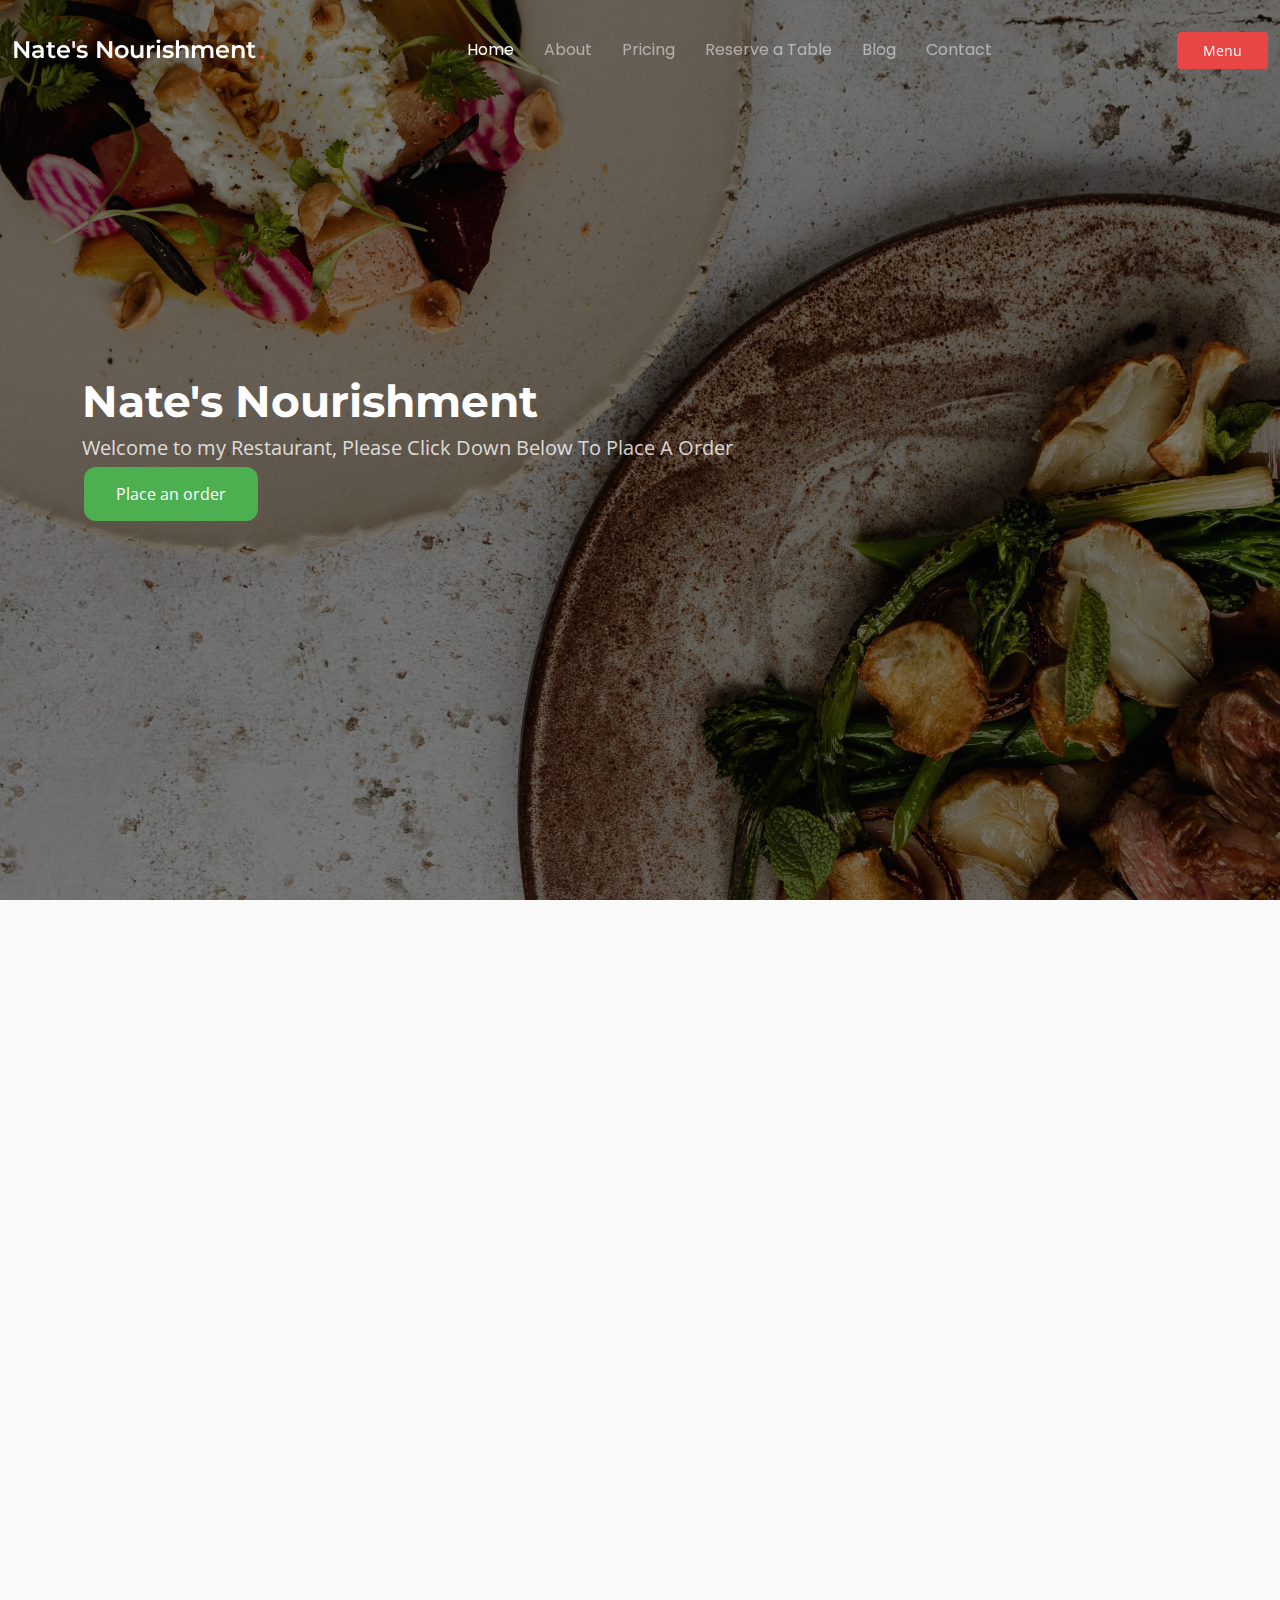
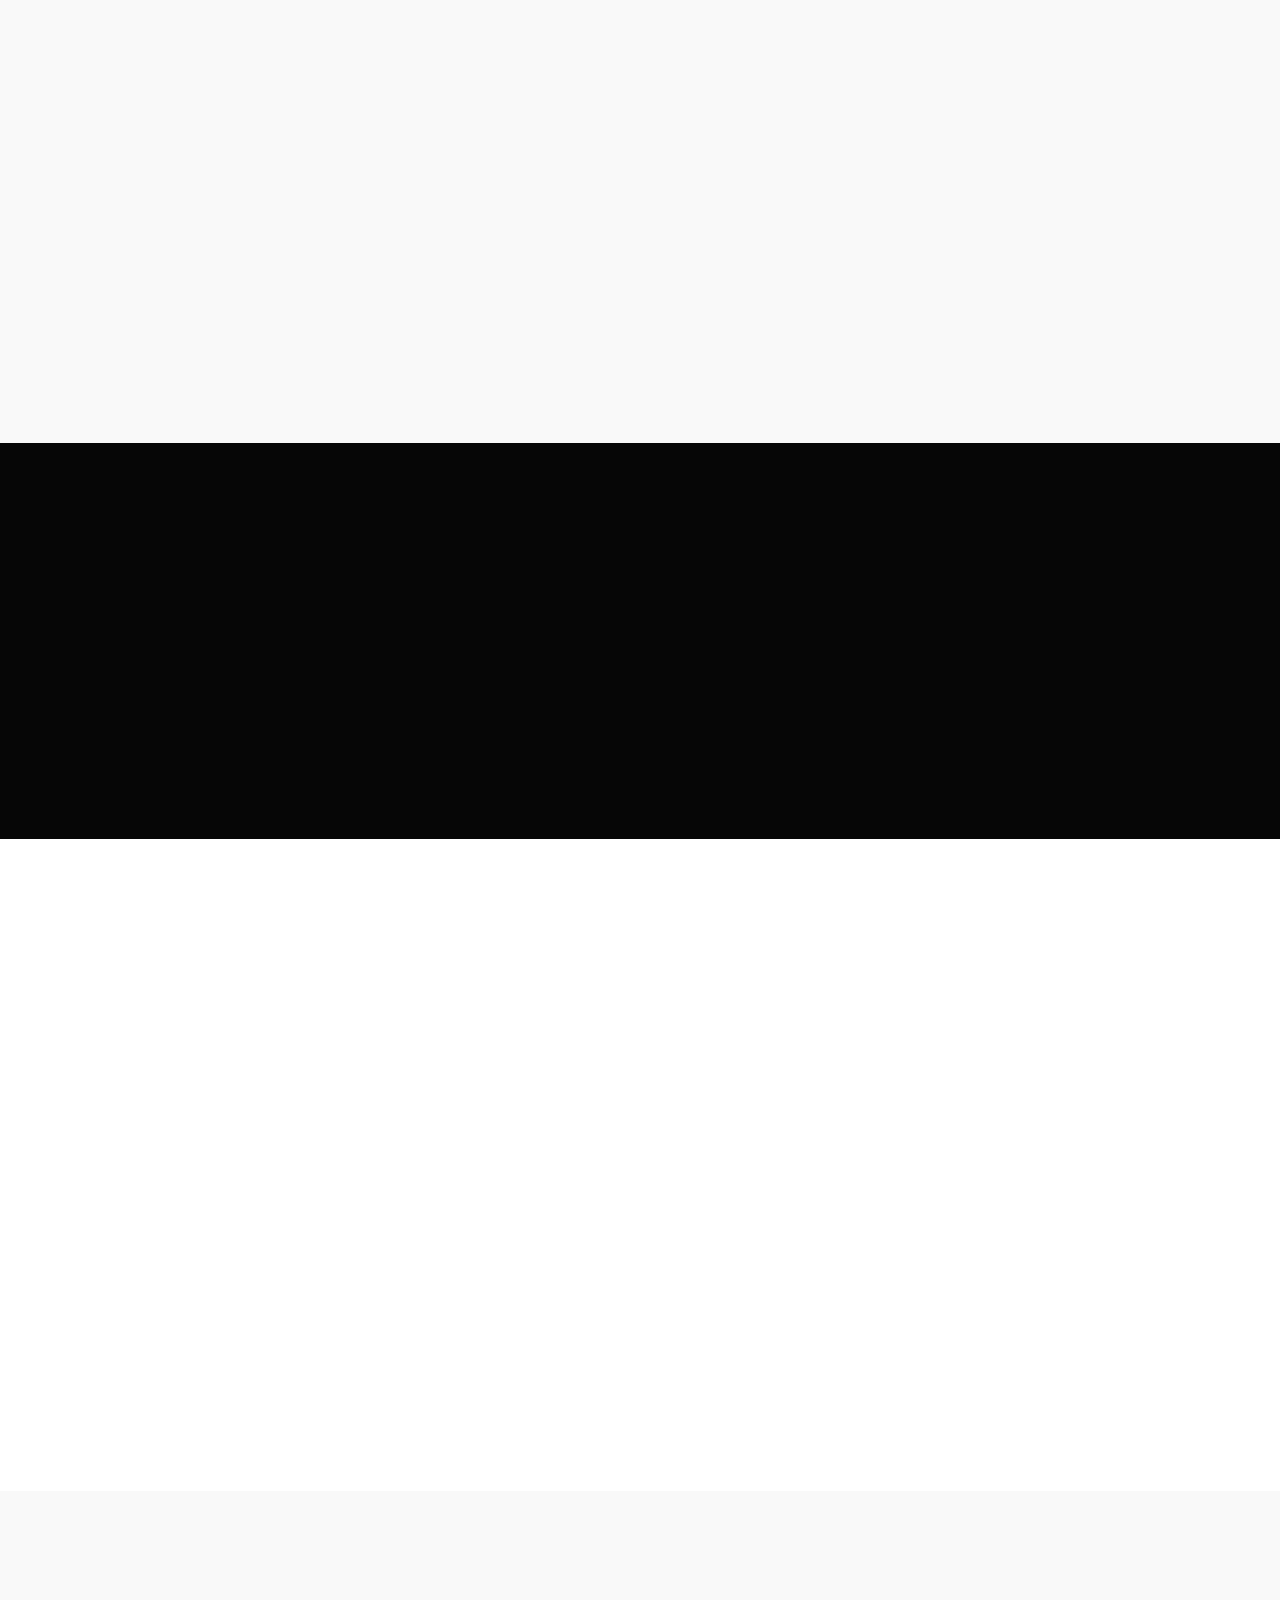
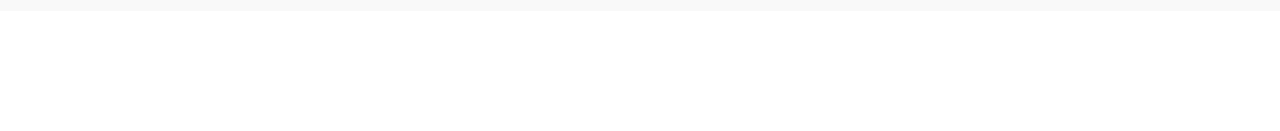
<file: index.html>
<!DOCTYPE html>
<html lang="en">
<head>
  <meta charset="utf-8">
  <meta content="width=device-width, initial-scale=1.0" name="viewport">
  <title>Index - Append Bootstrap Template</title>
  <meta content="" name="description">
  <meta content="" name="keywords">

  <!-- Favicons -->
  <link href="assets/img/favicon.png" rel="icon">
  <link href="assets/img/apple-touch-icon.png" rel="apple-touch-icon">

  <!-- Fonts -->
  <link href="https://fonts.googleapis.com" rel="preconnect">
  <link href="https://fonts.gstatic.com" rel="preconnect" crossorigin>
  <link href="https://fonts.googleapis.com/css2?family=Open+Sans:ital,wght@0,300;0,400;0,500;0,600;0,700;0,800;1,300;1,400;1,500;1,600;1,700;1,800&family=Montserrat:ital,wght@0,100;0,200;0,300;0,400;0,500;0,600;0,700;0,800;0,900;1,100;1,200;1,300;1,400;1,500;1,600;1,700;1,800;1,900&family=Poppins:ital,wght@0,100;0,200;0,300;0,400;0,500;0,600;0,700;0,800;0,900;1,100;1,200;1,300;1,400;1,500;1,600;1,700;1,800;1,900&display=swap" rel="stylesheet">

  <!-- Vendor CSS Files -->
  <link href="assets/vendor/bootstrap/css/bootstrap.min.css" rel="stylesheet">
  <link href="assets/vendor/bootstrap-icons/bootstrap-icons.css" rel="stylesheet">
  <link href="assets/vendor/aos/aos.css" rel="stylesheet">
  <link href="assets/vendor/glightbox/css/glightbox.min.css" rel="stylesheet">
  <link href="assets/vendor/swiper/swiper-bundle.min.css" rel="stylesheet">

  <!-- Main CSS File -->
  <link href="assets/css/main.css" rel="stylesheet">

  <!-- =======================================================
  * Template Name: Append
  * Template URL: https://bootstrapmade.com/append-bootstrap-website-template/
  * Updated: Jun 29 2024 with Bootstrap v5.3.3
  * Author: BootstrapMade.com
  * License: https://bootstrapmade.com/license/
  ======================================================== -->
</head>

<body class="index-page">

  <header id="header" class="header d-flex align-items-center fixed-top">
    <div class="container-fluid position-relative d-flex align-items-center justify-content-between">

      <a href="index.html" class="logo d-flex align-items-center me-auto me-xl-0">
        <!-- Uncomment the line below if you also wish to use an image logo -->
        <!-- <img src="assets/img/logo.png" alt=""> -->
        <h1 class="sitename">Nate's Nourishment</h1><span>.</span>
      </a>

      <nav id="navmenu" class="navmenu">
        <ul>
          <li><a href="index.html#hero" class="active">Home</a></li>
          <li><a href="index.html#about">About</a></li>
          <li><a href="index.html#pricing">Pricing</a></li>
          <li><a href="menu.html">Reserve a Table</a></li>
          <li><a href="blog.html">Blog</a></li>
            <ul>
            </ul>
          </li>
          <li><a href="index.html#contact">Contact</a></li>
        </ul>
        <i class="mobile-nav-toggle d-xl-none bi bi-list"></i>
      </nav>

      <a class="btn-getstarted" href="eat.html" target="_blank">Menu</a>

    </div>
  </header>
  <main class="main">

    <!-- Hero Section -->
    <section id="hero" class="hero section dark-background">

      <img src="assets/img/Food.jpg" alt="" data-aos="fade-in">

      <div class="container">
        <div class="row">
          <div class="col-lg-10">
            <h2 data-aos="fade-up" data-aos-delay="100">Nate's Nourishment</h2>
            <p data-aos="fade-up" data-aos-delay="200">Welcome to my Restaurant, Please Click Down Below To Place A Order</p>
          </div>
          <div class="col-lg-5" data-aos="fade-up" data-aos-delay="300">
            <form action="forms/nfewsletter.php" method="post" class="php-email-form">
              <a  href="menu.html" target="_blank" class="order-button" >Place an order</a>
              <div class="loading">Loading</div>
              <div class="error-message"></div>
              <div class="sent-message">Your subscription request has been sent. Thank you!</div>
            </form>
          </div>
        </div>
      </div>
    </section><!-- /Hero Section -->

    <!-- Clients Section -->
  
    <!-- About Section -->
    <section id="about" class="about section light-background">

      <div class="container" data-aos="fade-up" data-aos-delay="100">
        <div class="row align-items-xl-center gy-5">

          <div class="col-xl-5 content">
            <h3>About Us</h3>
            <h2>Nate's Nourishment</h2>
            <p>I'm Nathan Marc Louissaint, and I’m thrilled to share my 
              culinary passion with you. As a seasoned software developer with over three years of full-stack experience, my journey into the world of food and hospitality began in a rather unconventional way—through my love for coding and building websites. While working on numerous personal projects and helping friends and family with their digital needs, I discovered a profound love for creating and 
              sharing delicious, nourishing meals.</p>
            <a href="https://youtu.be/0ZptVOOPVKk" target="_blank" class="read-more"><span>Introduction Video</span><i class="bi bi-arrow-right"></i></a>
          </div>
          <div class="col-xl-7">
            <div class="row gy-4 icon-boxes">
              
              <div class="col-md-6" data-aos="fade-up" data-aos-delay="300">
                <div class="icon-box">
                  <i class="bi bi-clipboard-pulse"></i>
                  <h3>Our Why</h3>
                  <p>I created this restaurant because I have a deep passion for nourishing my community. 
                    Growing up, I saw how access to healthy, affordable meals transformed lives, especially in underprivileged areas. 
                    My goal is to provide not just delicious food, but also a safe, welcoming space where people can come together, share
                     stories, and enjoy nutritious meals that support their well-being.</p>
                </div>
              </div> <!-- End Icon Box -->
              <div class="col-md-6" data-aos="fade-up" data-aos-delay="400">
                <div class="icon-box">
                  <i class="bi bi-command"></i>
                  <h3>The Team</h3>
                  <ol>
                    <li>Captain Valor</li>
                    <li>Shadow Strike</li>
                    <li>Solar Flare</li>
                    <li>Thunder Guardian</li>
                    <li>Mystic Whisper</li>
                    <li>Iron Sentinel</li>
                    <li>Phantom Blade</li>
                </ol>
                </div>
              </div> <!-- End Icon Box -->

              <div class="col-md-6" data-aos="fade-up" data-aos-delay="500">
                <div class="icon-box">
                  <i class="bi bi-graph-up-arrow"></i>
                  <h3>Nates Nourishment History</h3>
                  <p>Sint et dolor voluptas minus possimus nostrum. Reiciendis commodi eligendi omnis quideme lorenda</p>
                </div>
              </div> <!-- End Icon Box -->

            </div>
          </div>

        </div>
      </div>

    </section><!-- /About Section -->

    <!-- Stats Section -->
    <section id="stats" class="stats section dark-background">

      <img src="assets/img/stats-bg.jpg" alt="" data-aos="fade-in">

      <div class="container position-relative" data-aos="fade-up" data-aos-delay="100">

        <div class="row gy-4">

          <div class="col-lg-3 col-md-6">
            <div class="stats-item text-center w-100 h-100">
              <span data-purecounter-start="0" data-purecounter-end="10" data-purecounter-duration="1" class="purecounter"></span>
              <p>Restaurants</p>
            </div>
          </div><!-- End Stats Item -->

          <div class="col-lg-3 col-md-6">
            <div class="stats-item text-center w-100 h-100">
              <span data-purecounter-start="0" data-purecounter-end="521" data-purecounter-duration="1" class="purecounter"></span>
              <p>Meal Options</p>
            </div>
          </div><!-- End Stats Item -->

          <div class="col-lg-3 col-md-6">
            <div class="stats-item text-center w-100 h-100">
              <span data-purecounter-start="0" data-purecounter-end="200" data-purecounter-duration="1" class="purecounter"></span>
              <p>Drinks</p>
            </div>
          </div><!-- End Stats Item -->

          <div class="col-lg-3 col-md-6">
            <div class="stats-item text-center w-100 h-100">
              <span data-purecounter-start="0" data-purecounter-end="32" data-purecounter-duration="1" class="purecounter"></span>
              <p>Desserts</p>
            </div>
          </div><!-- End Stats Item -->

        </div>

      </div>

    </section><!-- /Stats Section -->

    <!-- Services Section -->
    <section id="services" class="services section">

      <!-- Section Title -->
      <div class="container section-title" data-aos="fade-up">
        <h2>Services</h2>
        
      </div><!-- End Section Title -->

      <div class="container">

        <div class="row gy-4">

          <div class="col-lg-6 " data-aos="fade-up" data-aos-delay="100">
            <div class="service-item d-flex">
              <div class="icon flex-shrink-0"><i class="bi bi-briefcase"></i></div>
              <div>
                <h4 class="title"><a href="services-details.html" class="stretched-link">Valet Parking</a></h4>
                <p class="description">Convenient and secure valet parking service for all guests</p>
              </div>
            </div>
          </div>
          <!-- End Service Item -->

          <div class="col-lg-6 " data-aos="fade-up" data-aos-delay="200">
            <div class="service-item d-flex">
              <div class="icon flex-shrink-0"><i class="bi bi-card-checklist"></i></div>
              <div>
                <h4 class="title"><a href="services-details.html" class="stretched-link">Fine Dining Experience</a></h4>
                <p class="description">Elegant and sophisticated dining atmosphere with exquisite table settings.</p>
              </div>
            </div>
          </div><!-- End Service Item -->

          <div class="col-lg-6 " data-aos="fade-up" data-aos-delay="300">
            <div class="service-item d-flex">
              <div class="icon flex-shrink-0"><i class="bi bi-bar-chart"></i></div>
              <div>
                <h4 class="title"><a href="services-details.html" class="stretched-link">Private Dining Rooms</a></h4>
                <p class="description">Exclusive private dining areas for intimate gatherings, business meetings, or special occasions.</p>
              </div>
            </div>
          </div><!-- End Service Item -->

          <div class="col-lg-6 " data-aos="fade-up" data-aos-delay="400">
            <div class="service-item d-flex">
              <div class="icon flex-shrink-0"><i class="bi bi-binoculars"></i></div>
              <div>
                <h4 class="title"><a href="services-details.html" class="stretched-link">Chef's Tasting Menu</a></h4>
                <p class="description">Special tasting menus curated by our head chef, featuring seasonal and gourmet dishes.</p>
              </div>
            </div>
          </div><!-- End Service Item -->

        

        </div>

      </div>

    </section><!-- /Services Section -->

    <!-- Features Section -->
    
      </div><!-- End Section Title -->

      
    </section><!-- /Pricing Section -->

    <!-- Faq Section -->
    <section id="faq" class="faq section">

      
            </div>

          </div>
        </div>

      </div>

    </section><!-- /Faq Section -->

    <!-- Team Section -->
   <!-- /Team Section -->

    <!-- Call To Action Section -->
   <!-- /Call To Action Section -->

    <!-- Testimonials Section -->
    <section id="testimonials" class="testimonials section light-background">

      <div class="container">

        <div class="row align-items-center">
          <div class="col-lg-7" data-aos="fade-up" data-aos-delay="200">

            <div class="swiper init-swiper">
              <script type="application/json" class="swiper-config">
                {
                  "loop": true,
                  "speed": 600,
                  "autoplay": {
                    "delay": 5000
                  },
                  "slidesPerView": "auto",
                  "pagination": {
                    "el": ".swiper-pagination",
                    "type": "bullets",
                    "clickable": true
                  }
                }
              </script>
              <div class="swiper-wrapper">

               <!-- End testimonial item -->

                <!-- End testimonial item -->

              <!-- End testimonial item -->

               <!-- End testimonial item -->
<!-- End testimonial item -->

              </div>
              <div class="swiper-pagination"></div>
            </div>

          </div>

        </div>

      </div>

    </section><!-- /Testimonials Section -->

    <!-- Recent Posts Section -->
    <section id="recent-posts" class="recent-posts section">

      <!-- Section Title -->
      

      <!-- End post list item -->
<!-- End post list item -->

        </div><!-- End recent posts list -->

      </div>

    </section><!-- /Recent Posts Section -->

    <!-- Contact Section -->
    
  </main>



  <!-- Scroll Top -->
  <a href="#" id="scroll-top" class="scroll-top d-flex align-items-center justify-content-center"><i class="bi bi-arrow-up-short"></i></a>

  <!-- Preloader -->
  <div id="preloader"></div>

  <!-- Vendor JS Files -->
  <script src="assets/vendor/bootstrap/js/bootstrap.bundle.min.js"></script>
  <script src="assets/vendor/php-email-form/validate.js"></script>
  <script src="assets/vendor/aos/aos.js"></script>
  <script src="assets/vendor/glightbox/js/glightbox.min.js"></script>
  <script src="assets/vendor/purecounter/purecounter_vanilla.js"></script>
  <script src="assets/vendor/imagesloaded/imagesloaded.pkgd.min.js"></script>
  <script src="assets/vendor/isotope-layout/isotope.pkgd.min.js"></script>
  <script src="assets/vendor/swiper/swiper-bundle.min.js"></script>

  <!-- Main JS File -->
  <script src="assets/js/main.js"></script>

</body>

</html>
</file>
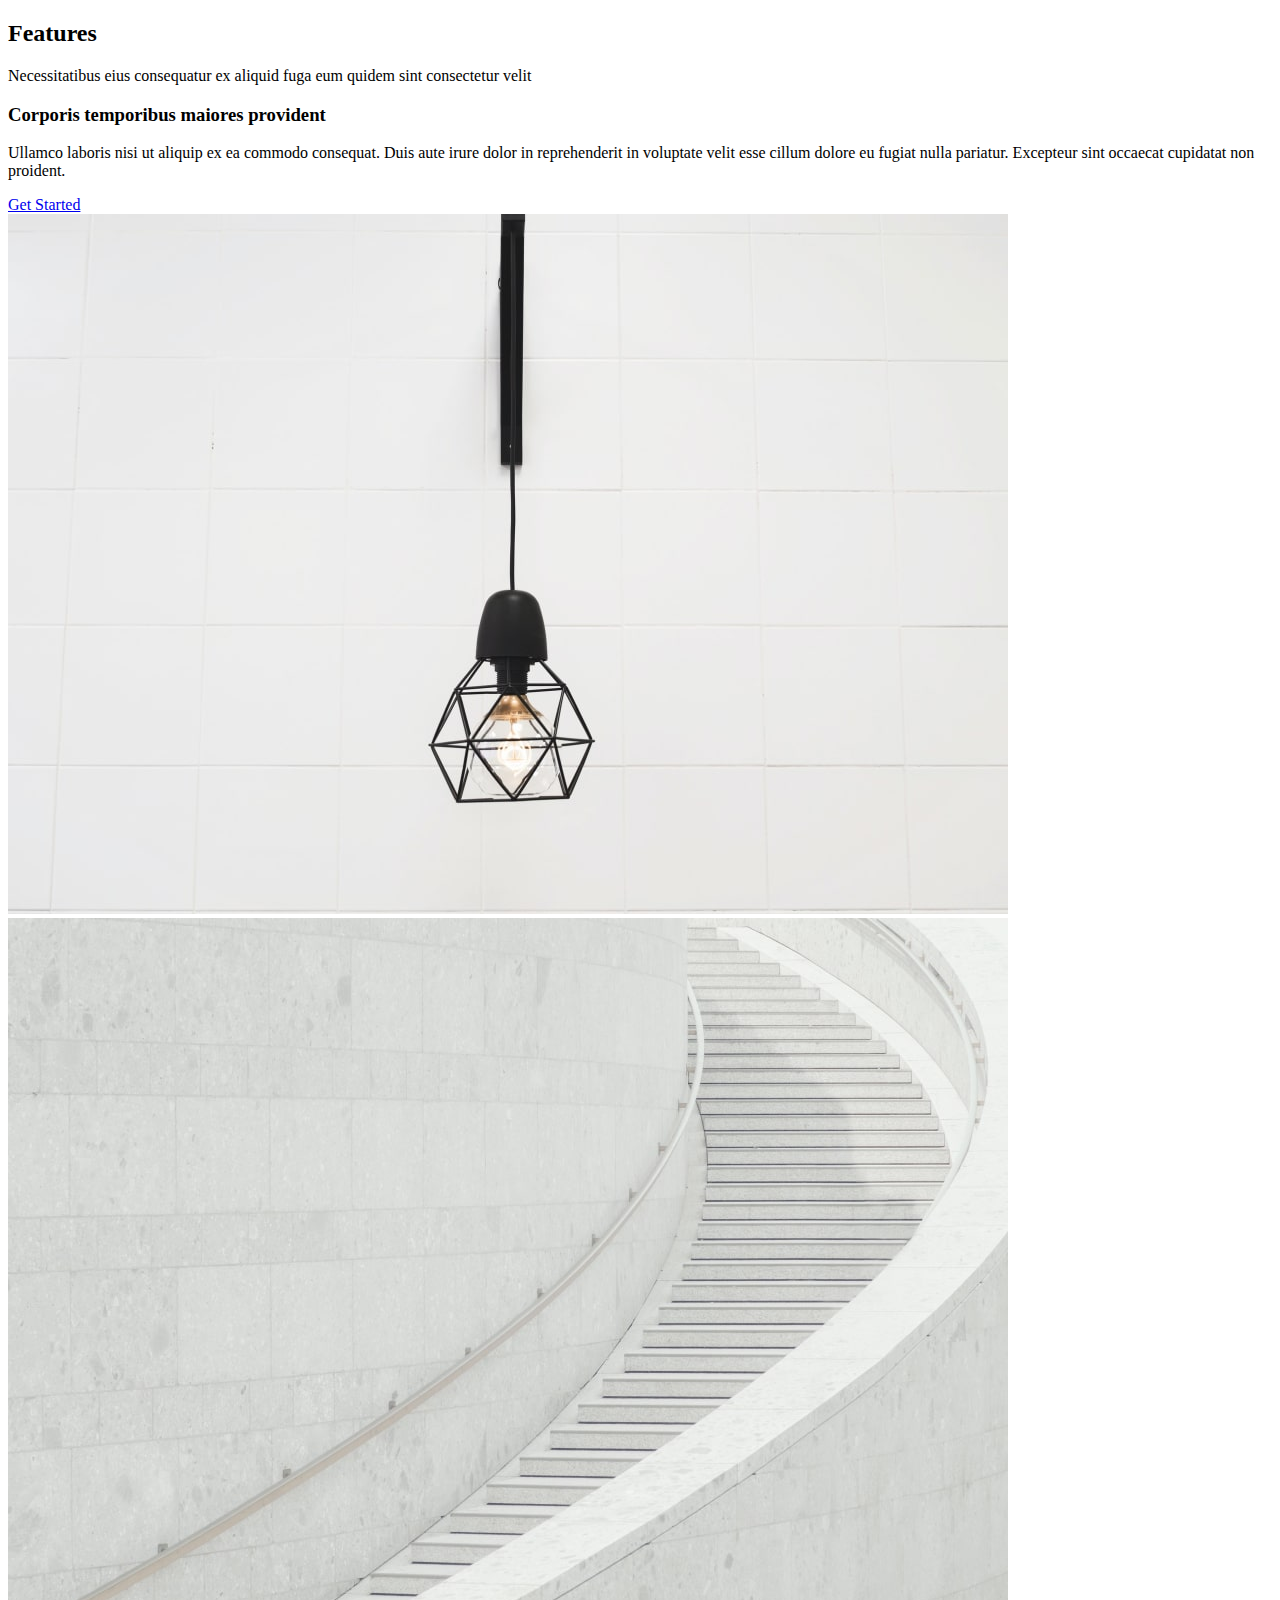
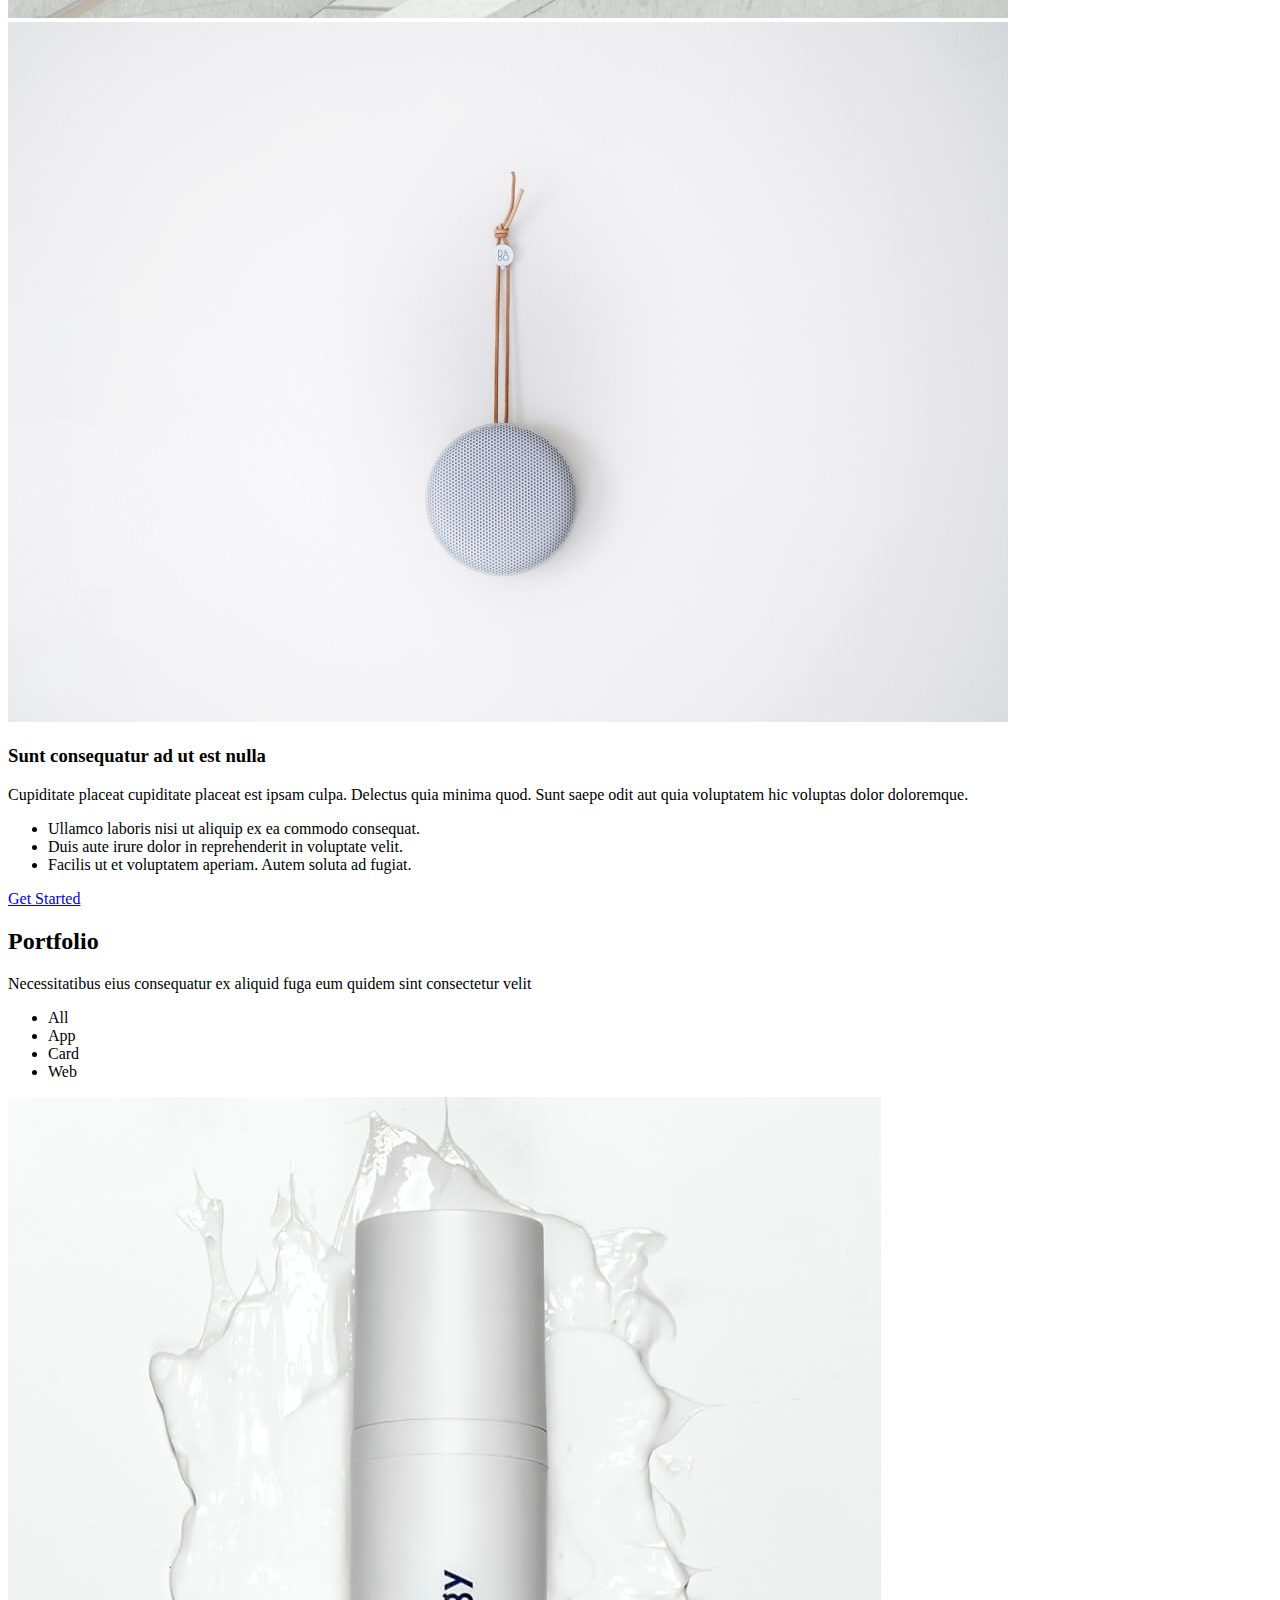
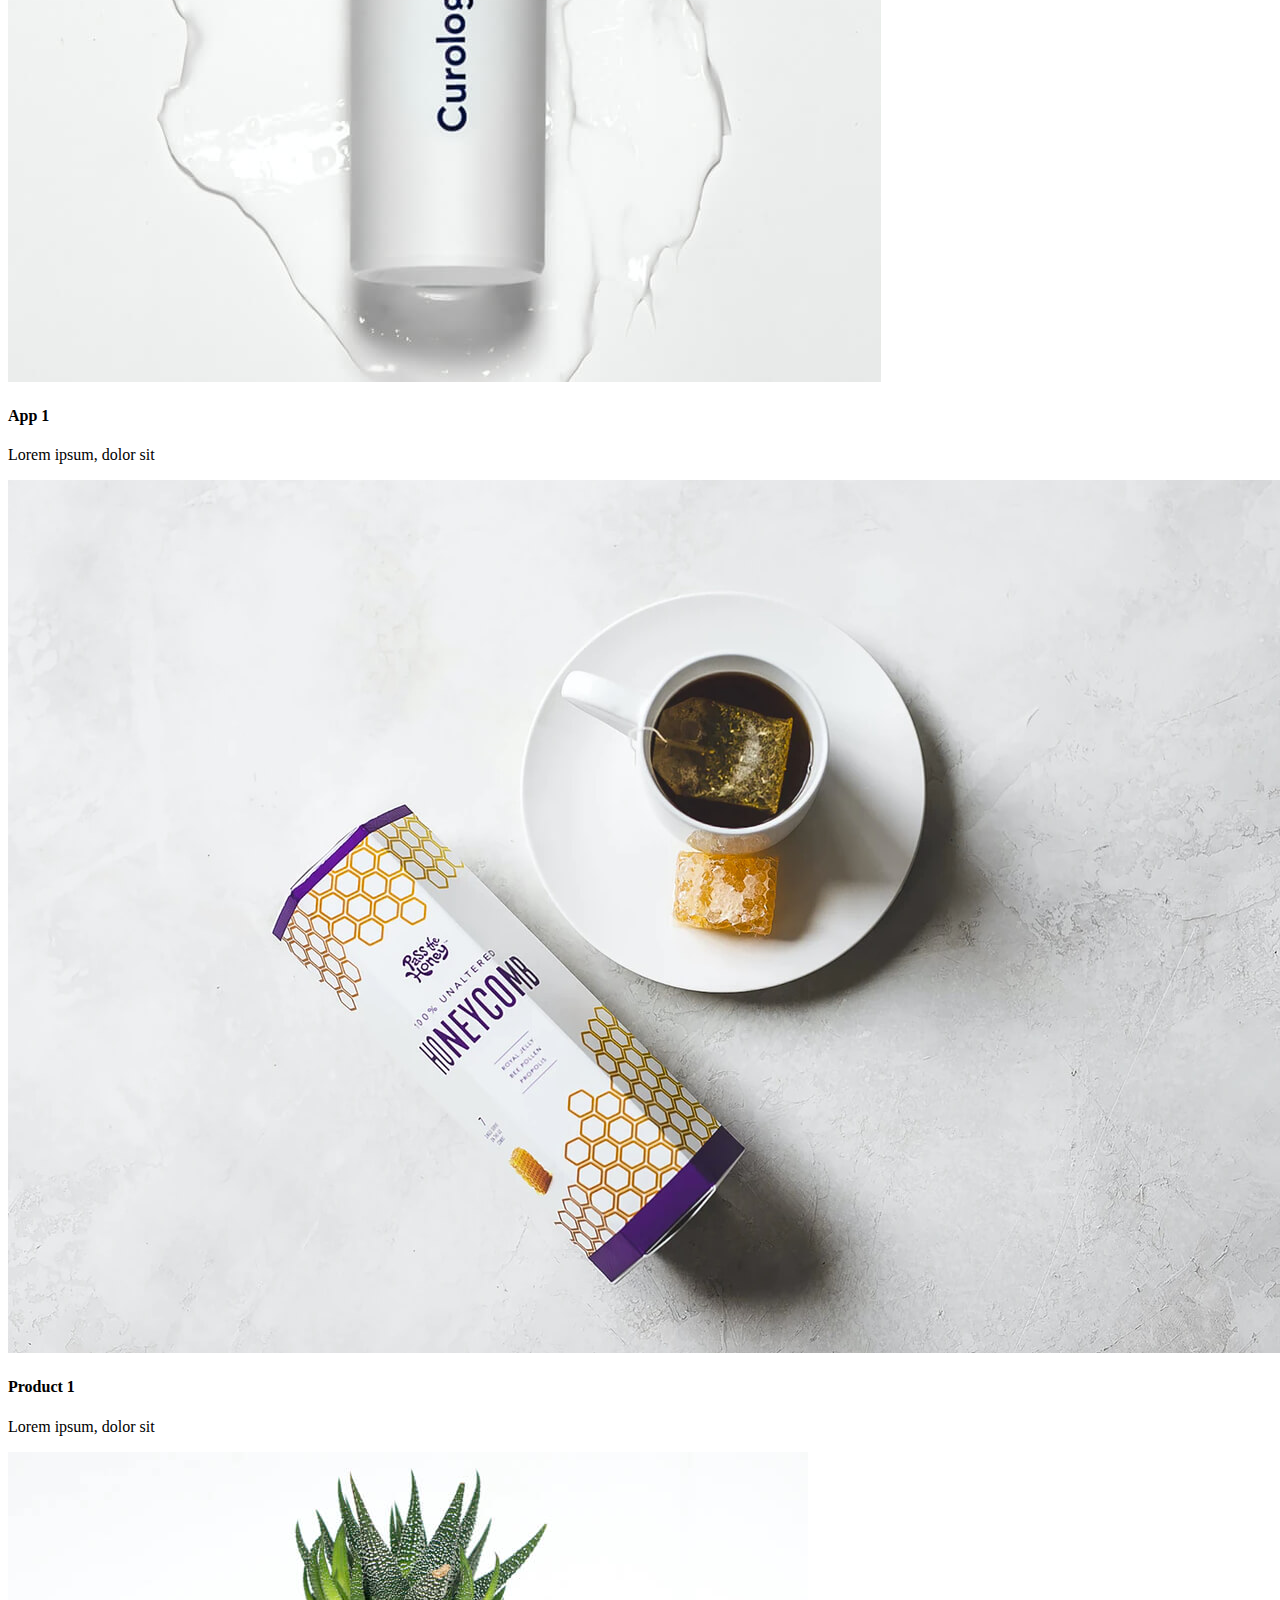
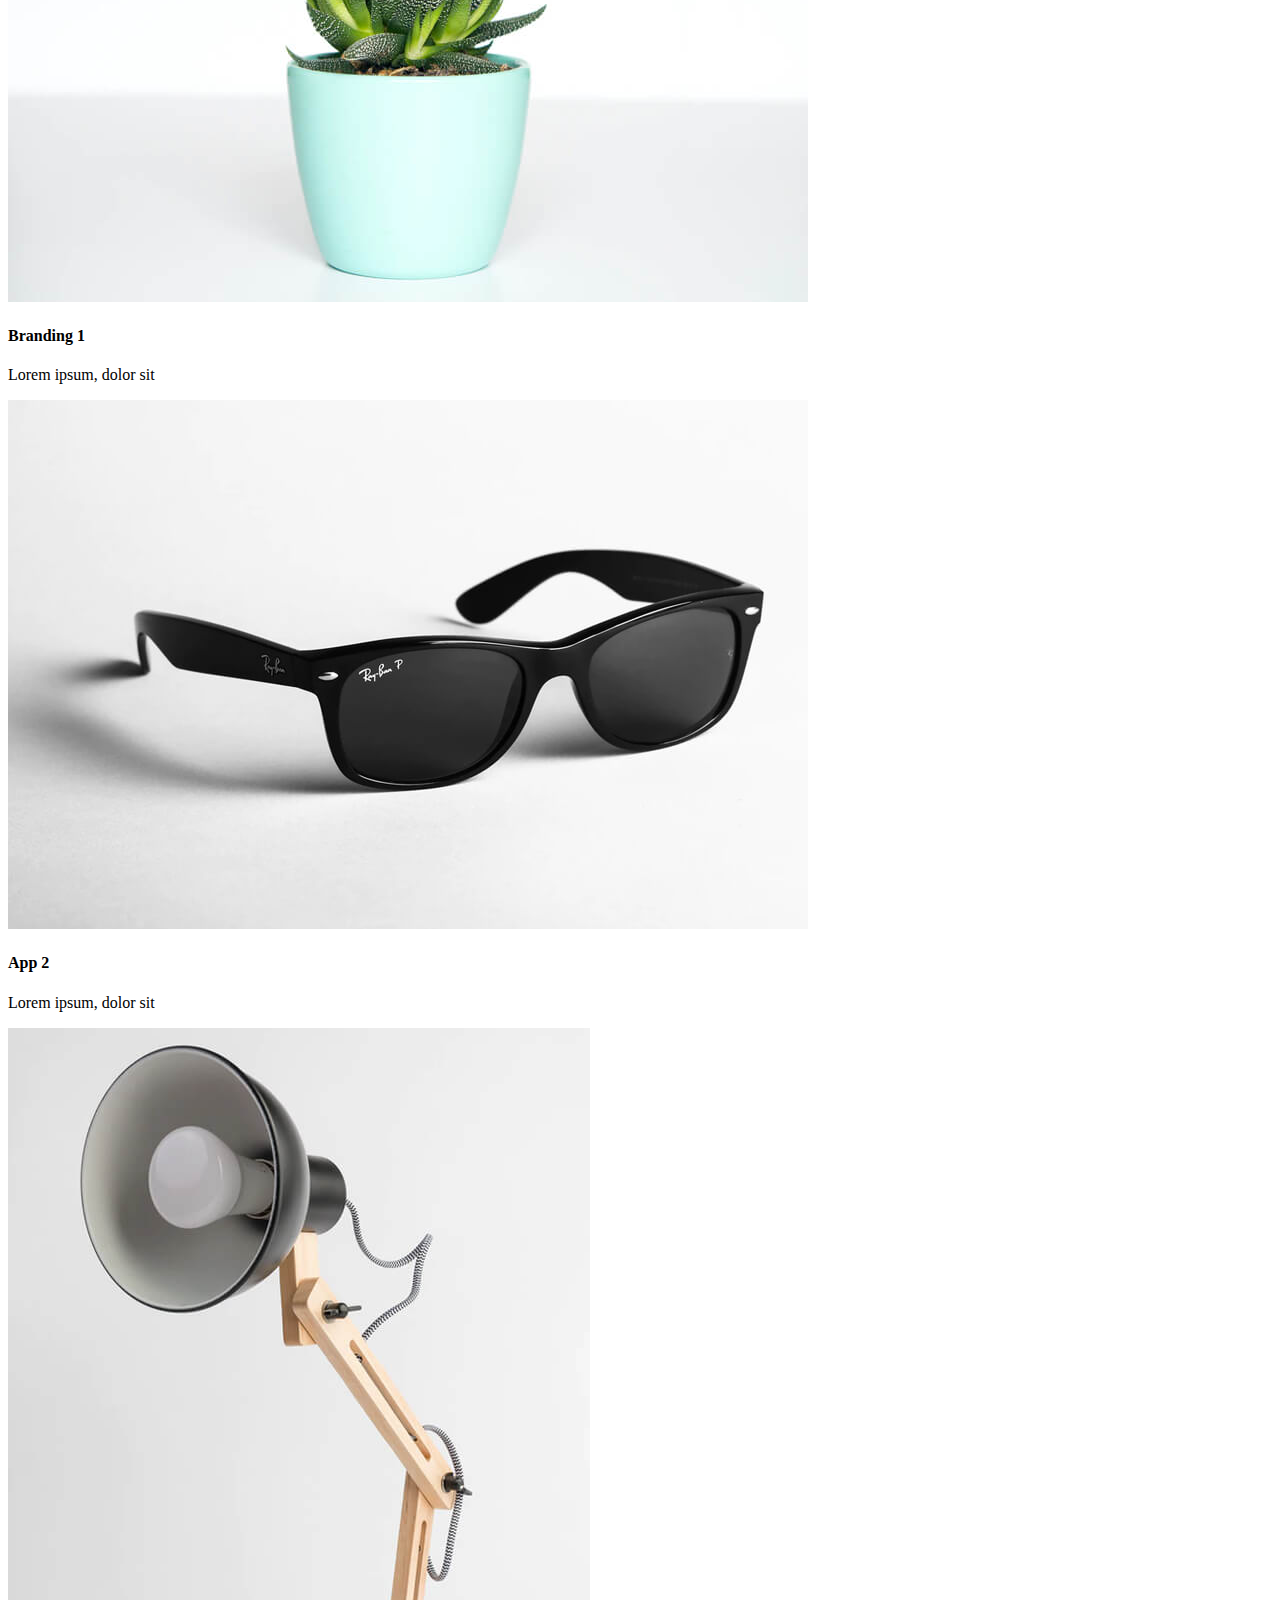
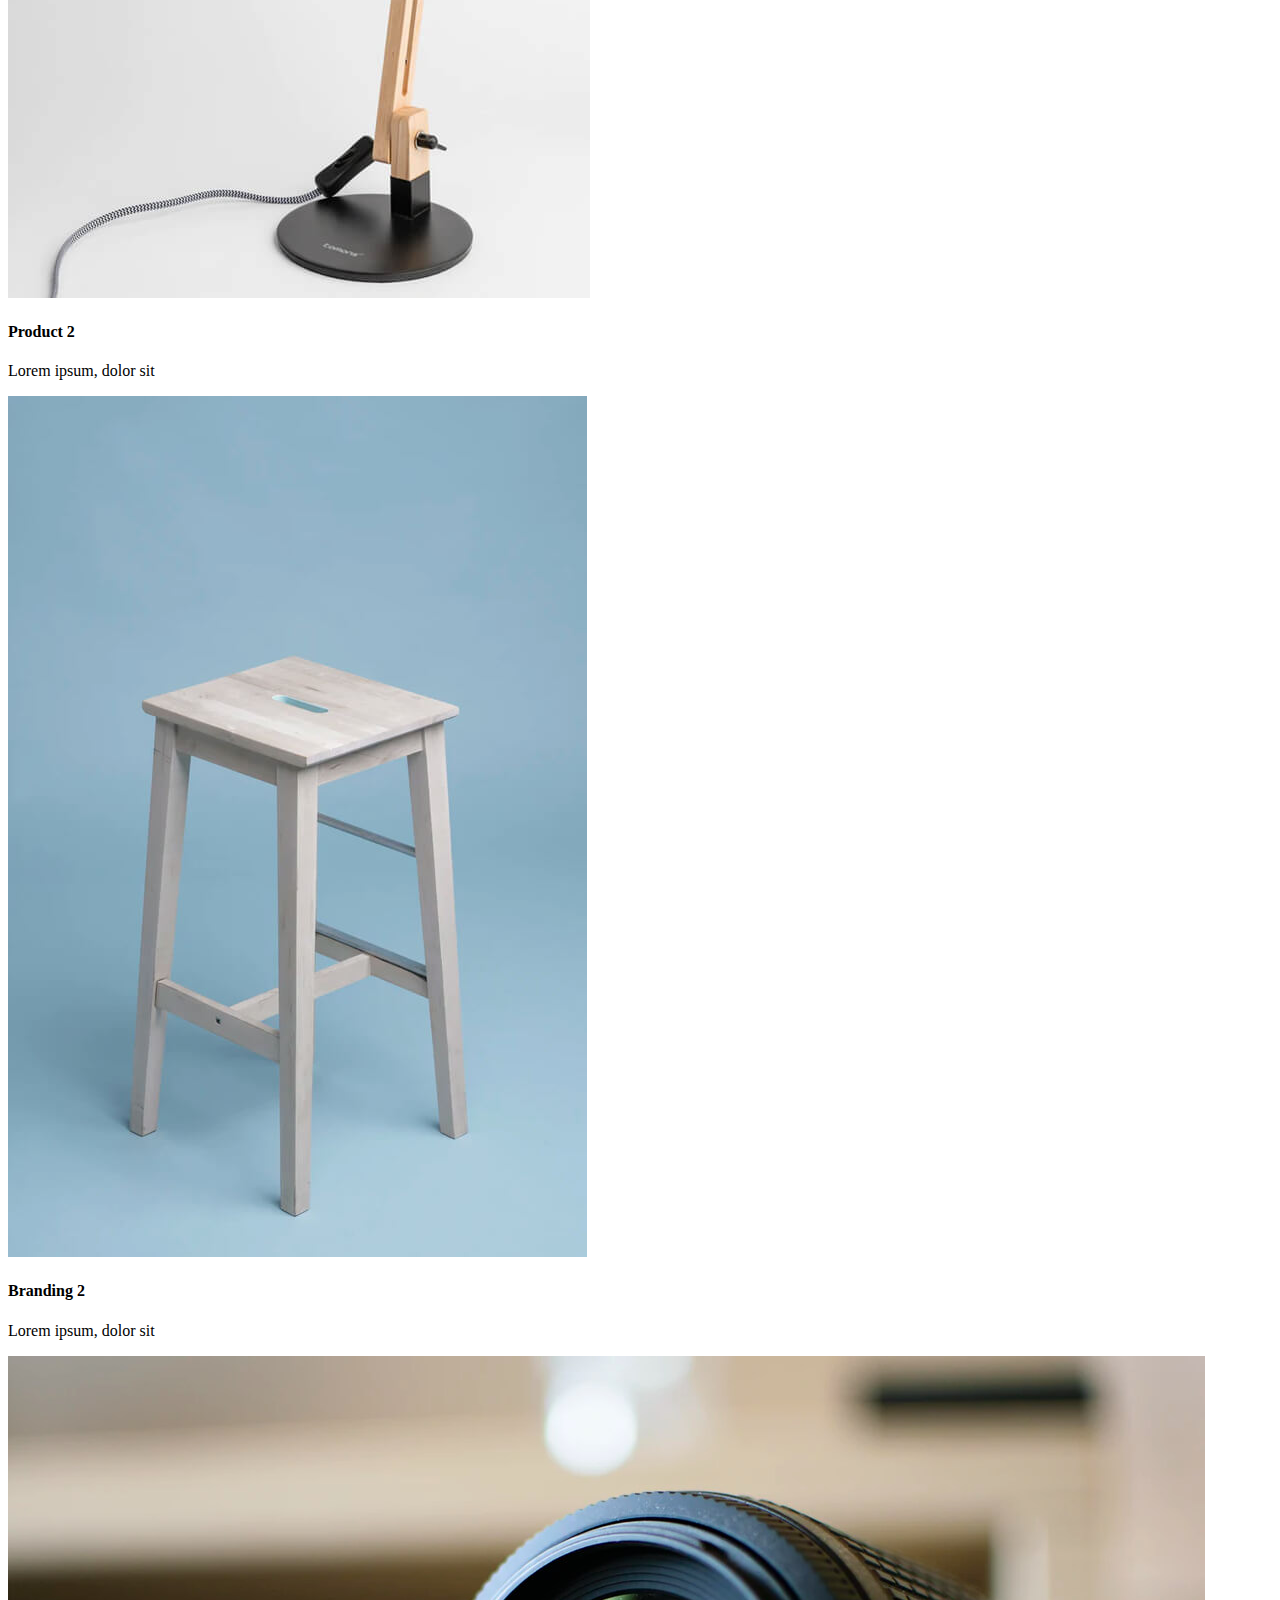
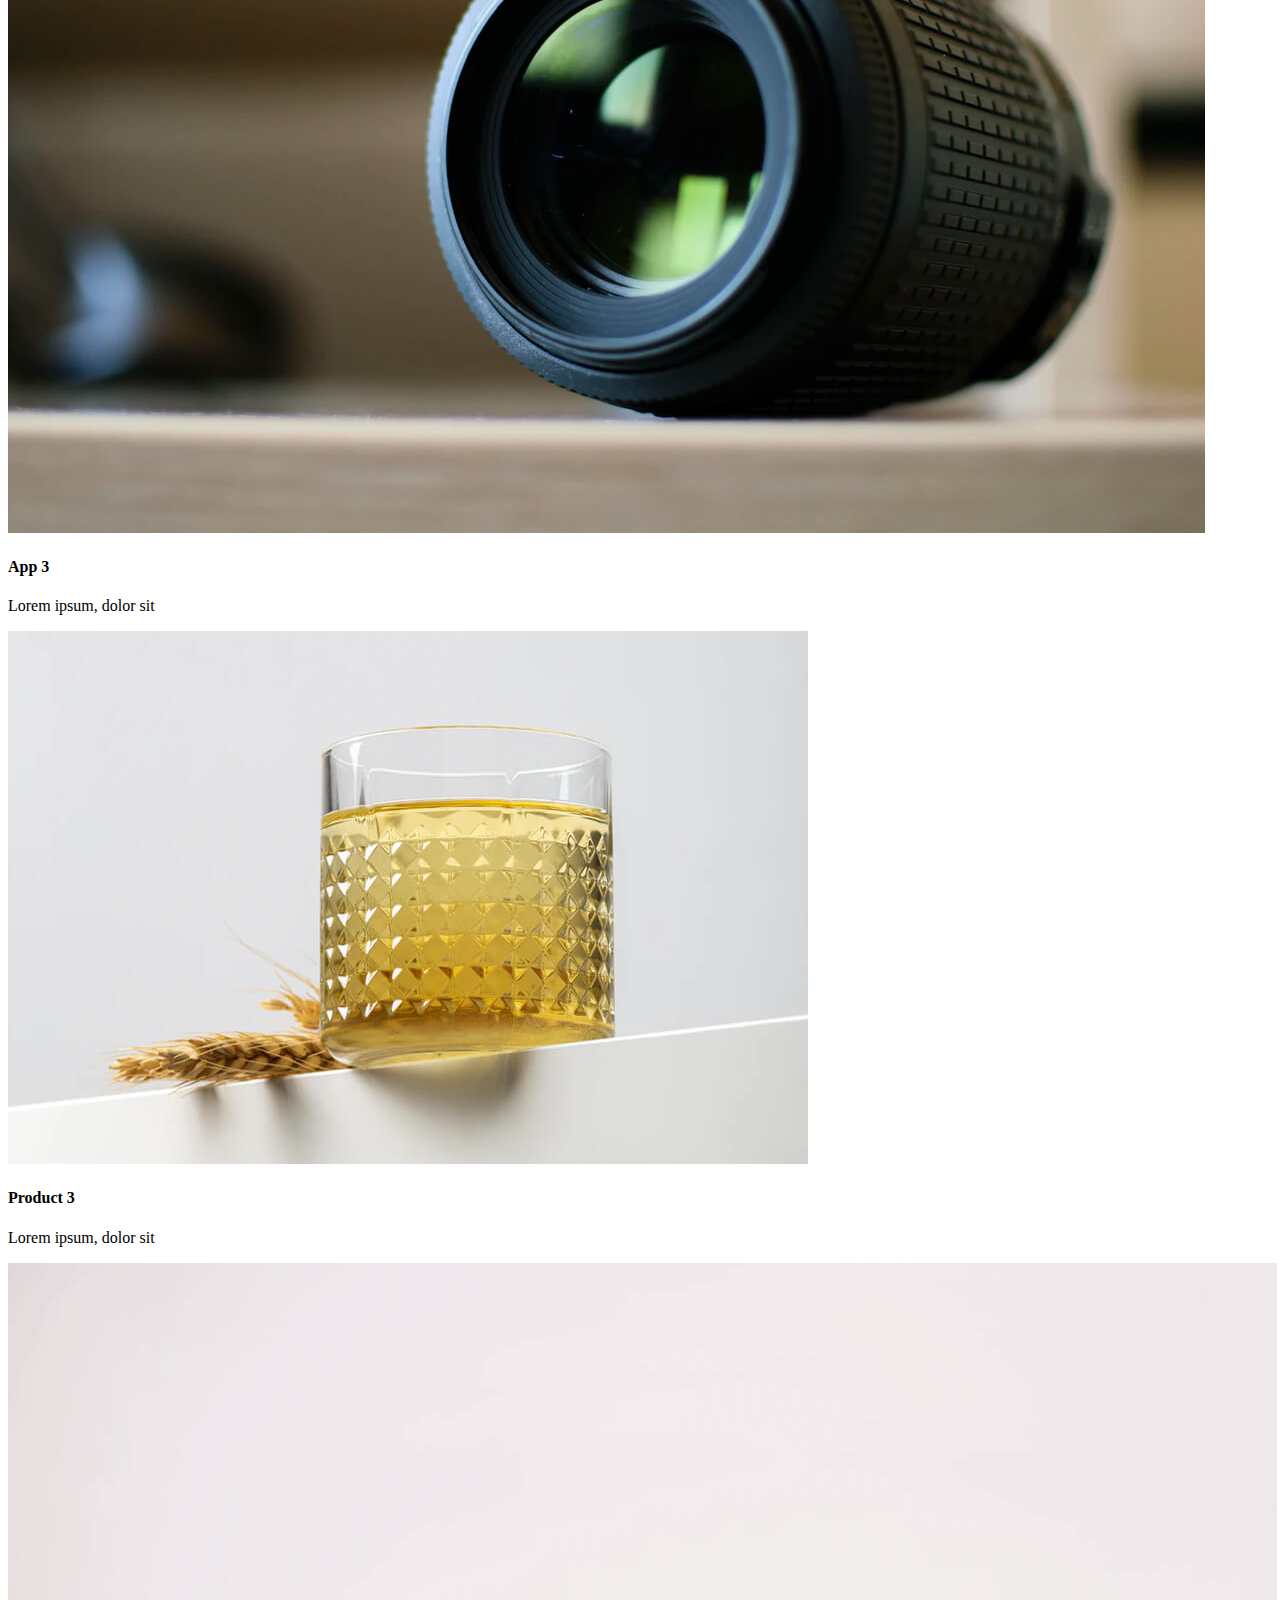
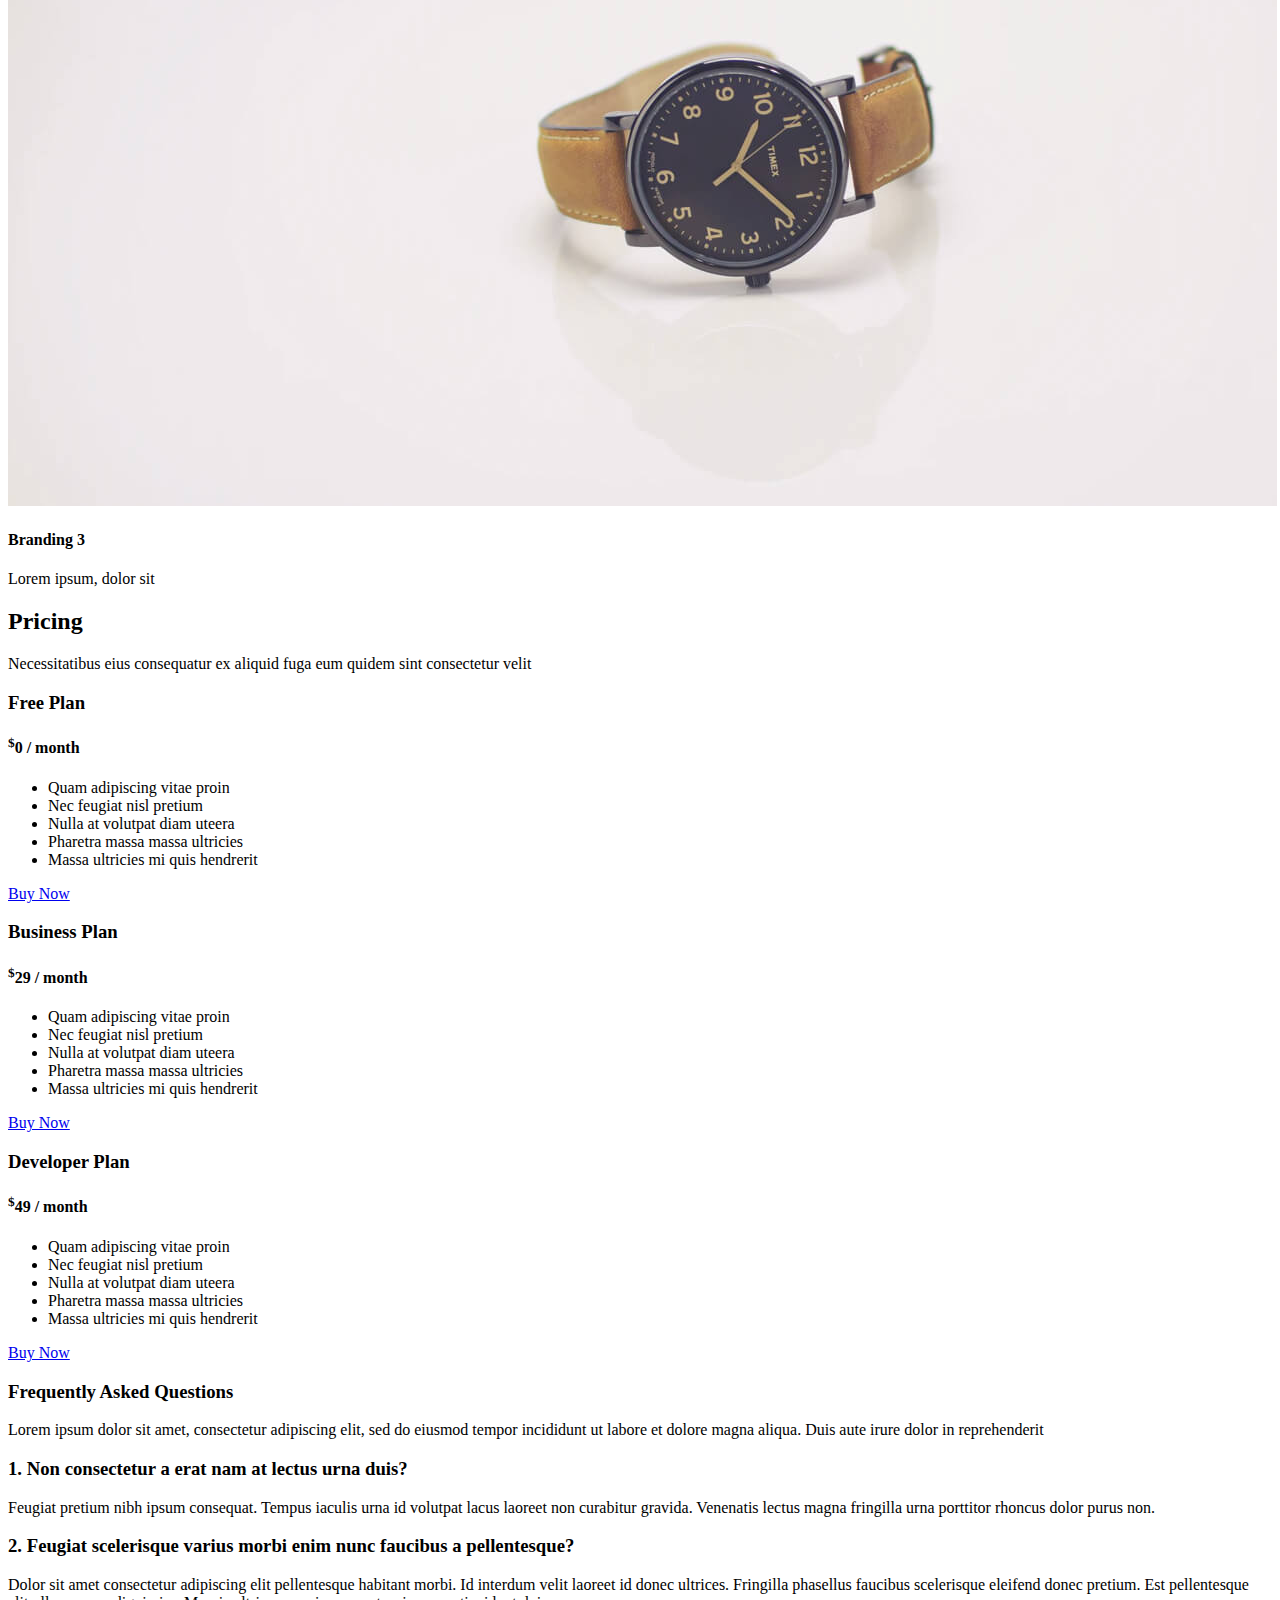
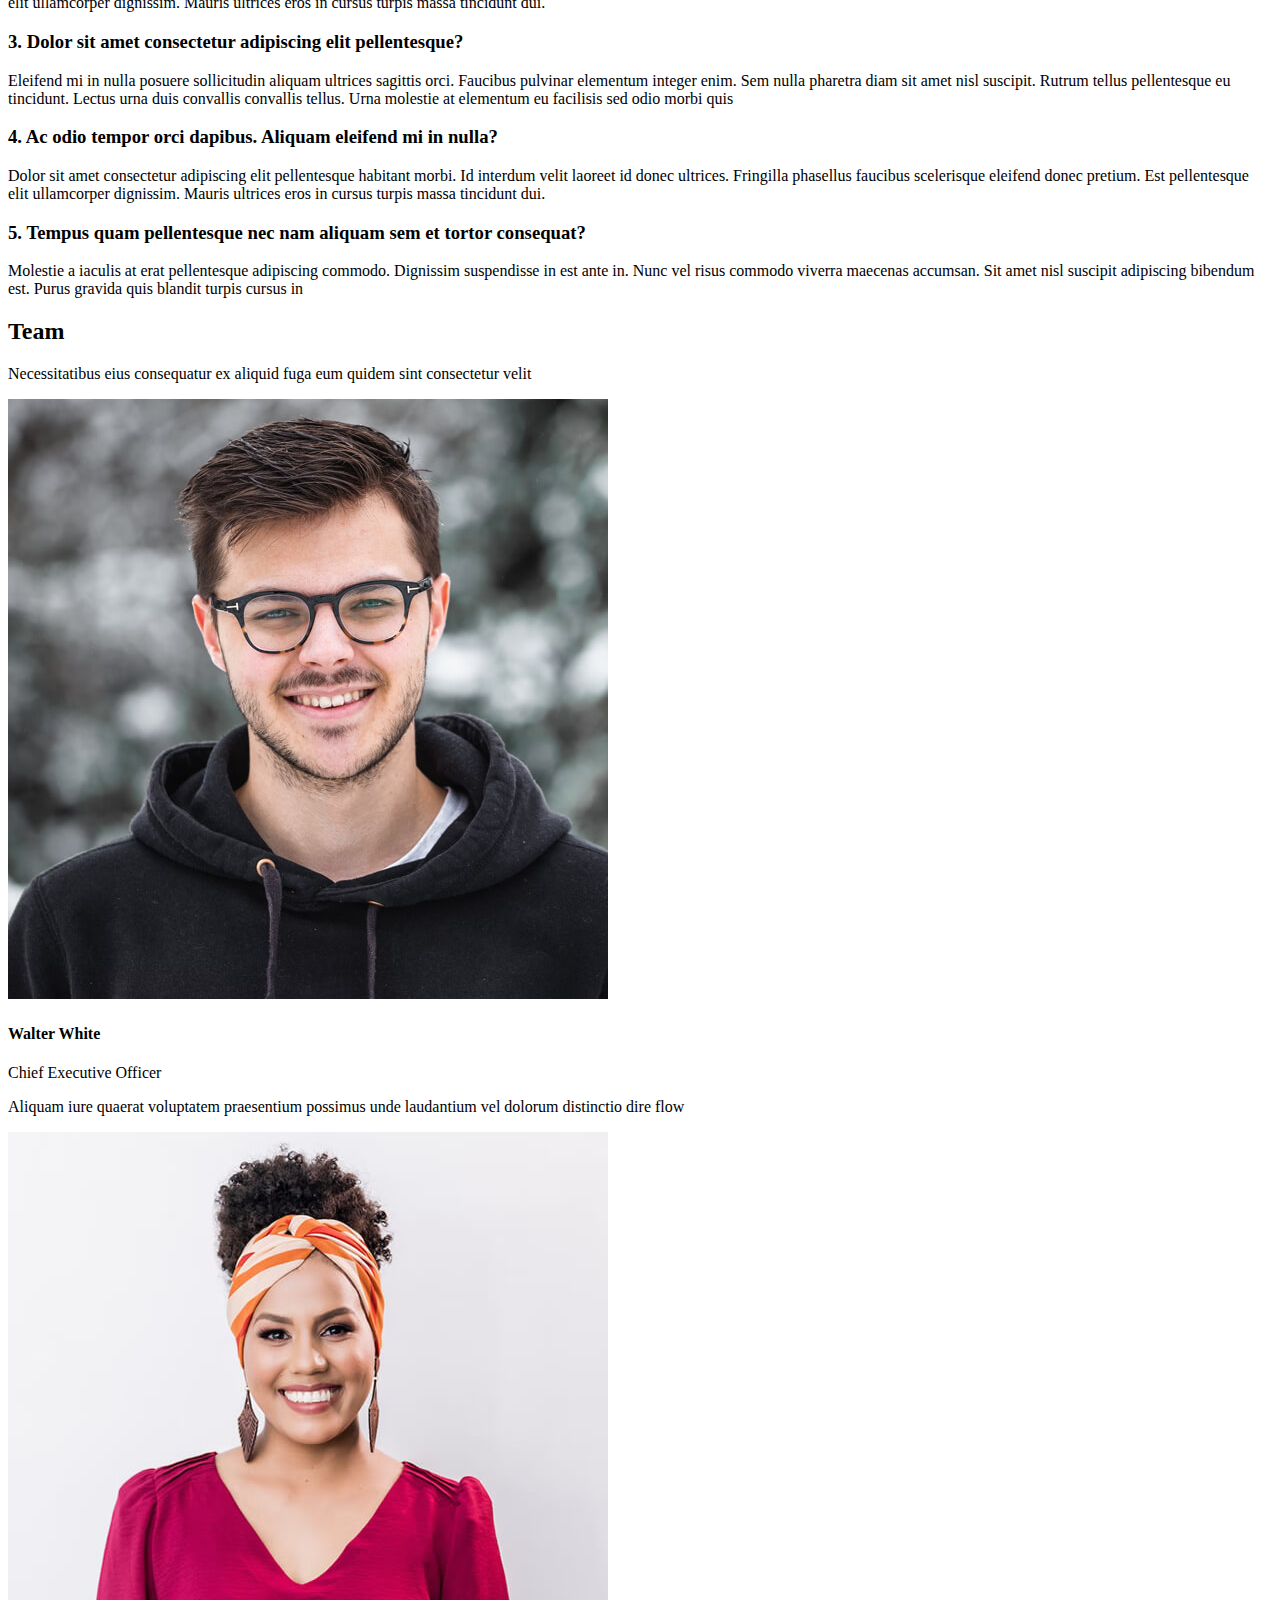
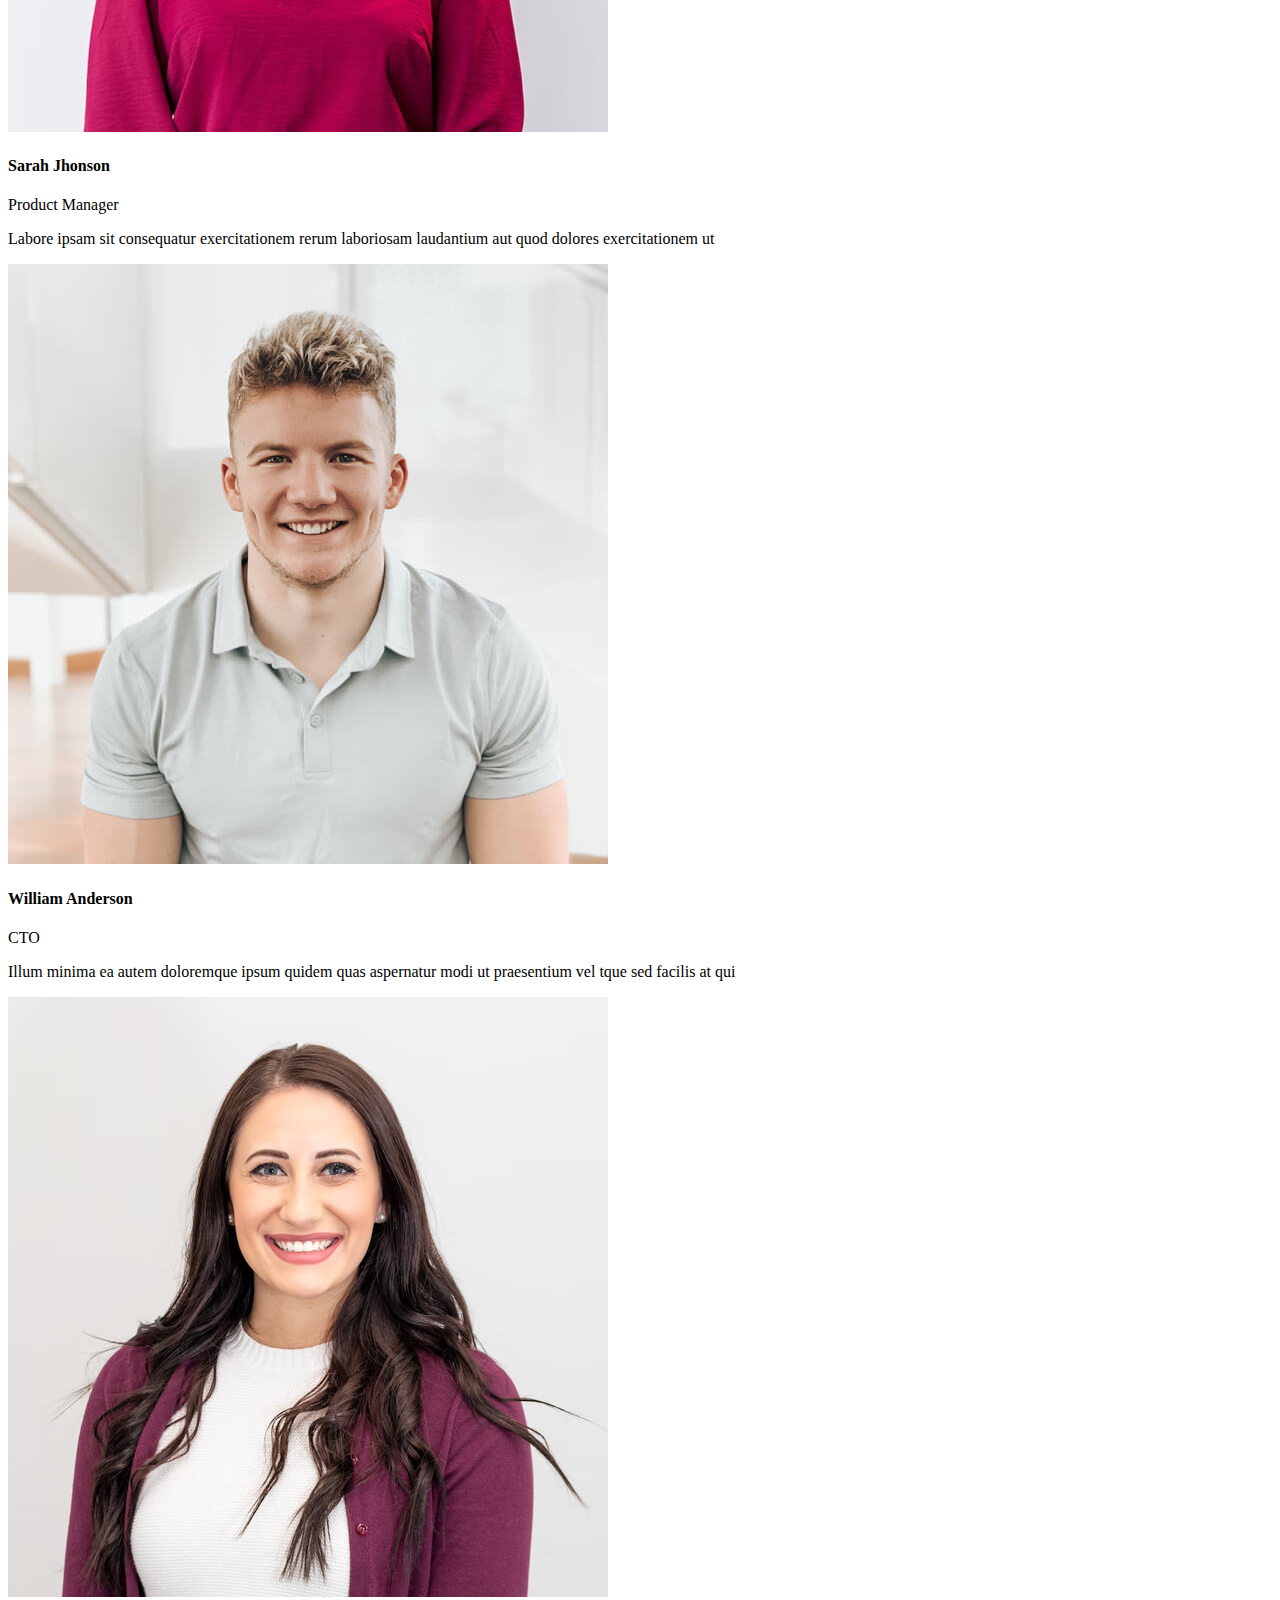
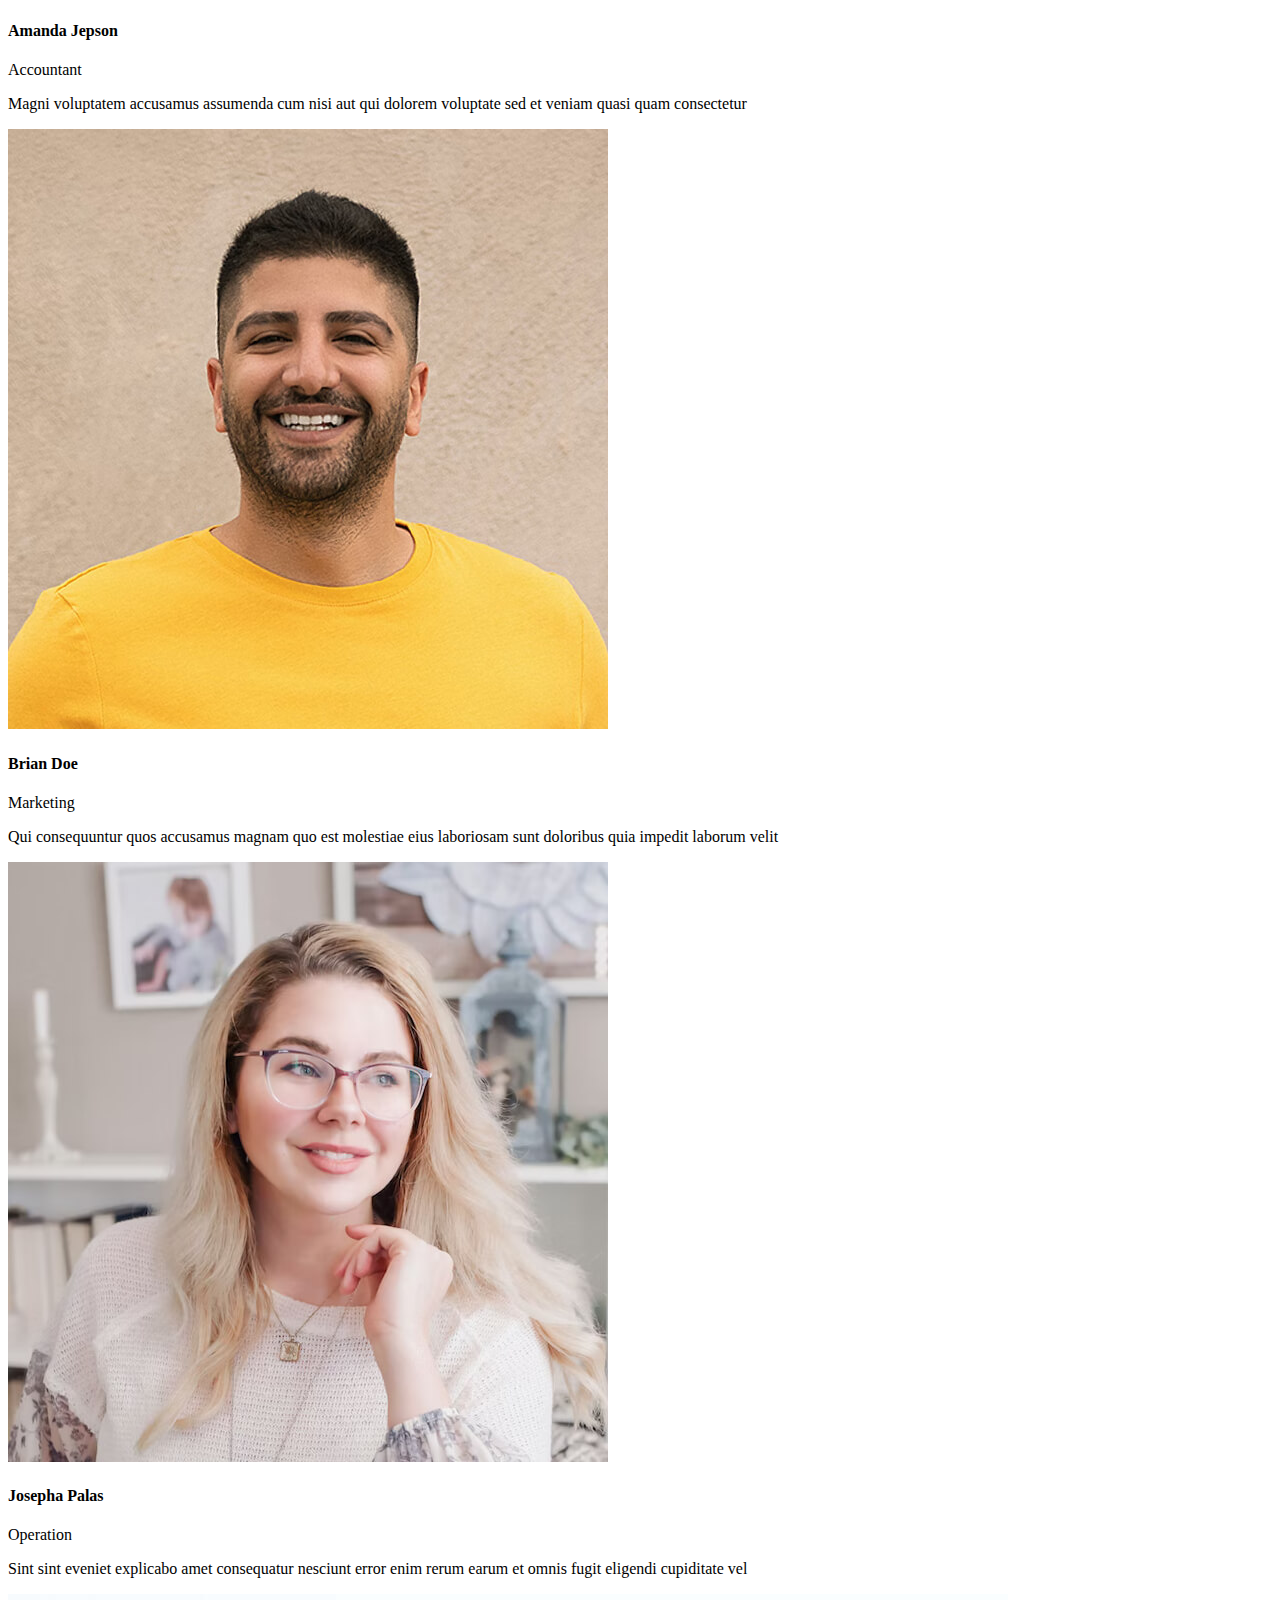
<file: backup.html>
<!DOCTYPE html>
<html lang="en">
<head>
    <meta charset="UTF-8">
    <meta http-equiv="X-UA-Compatible" content="IE=edge">
    <meta name="viewport" content="width=device-width, initial-scale=1.0">
    <title>Document</title>
</head>
<body>
    <section id="features" class="features section">

        <!-- Section Title -->
        <div class="container section-title" data-aos="fade-up">
          <h2>Features</h2>
          <p>Necessitatibus eius consequatur ex aliquid fuga eum quidem sint consectetur velit</p>
        </div><!-- End Section Title -->
  
        <div class="container">
  
          <div class="row gy-4 align-items-center features-item">
            <div class="col-lg-5 order-2 order-lg-1" data-aos="fade-up" data-aos-delay="200">
              <h3>Corporis temporibus maiores provident</h3>
              <p>
                Ullamco laboris nisi ut aliquip ex ea commodo consequat. Duis aute irure dolor in reprehenderit in voluptate
                velit esse cillum dolore eu fugiat nulla pariatur. Excepteur sint occaecat cupidatat non proident.
              </p>
              <a href="#" class="btn btn-get-started">Get Started</a>
            </div>
            <div class="col-lg-7 order-1 order-lg-2 d-flex align-items-center" data-aos="zoom-out" data-aos-delay="100">
              <div class="image-stack">
                <img src="assets/img/features-light-1.jpg" alt="" class="stack-front">
                <img src="assets/img/features-light-2.jpg" alt="" class="stack-back">
              </div>
            </div>
          </div><!-- Features Item -->
  
          <div class="row gy-4 align-items-stretch justify-content-between features-item ">
            <div class="col-lg-6 d-flex align-items-center features-img-bg" data-aos="zoom-out">
              <img src="assets/img/features-light-3.jpg" class="img-fluid" alt="">
            </div>
            <div class="col-lg-5 d-flex justify-content-center flex-column" data-aos="fade-up">
              <h3>Sunt consequatur ad ut est nulla</h3>
              <p>Cupiditate placeat cupiditate placeat est ipsam culpa. Delectus quia minima quod. Sunt saepe odit aut quia voluptatem hic voluptas dolor doloremque.</p>
              <ul>
                <li><i class="bi bi-check"></i> <span>Ullamco laboris nisi ut aliquip ex ea commodo consequat.</span></li>
                <li><i class="bi bi-check"></i><span> Duis aute irure dolor in reprehenderit in voluptate velit.</span></li>
                <li><i class="bi bi-check"></i> <span>Facilis ut et voluptatem aperiam. Autem soluta ad fugiat</span>.</li>
              </ul>
              <a href="#" class="btn btn-get-started align-self-start">Get Started</a>
            </div>
          </div><!-- Features Item -->
  
        </div>
  
      </section><!-- /Features Section -->
  
      <!-- Portfolio Section -->
      <section id="portfolio" class="portfolio section">
  
        <!-- Section Title -->
        <div class="container section-title" data-aos="fade-up">
          <h2>Portfolio</h2>
          <p>Necessitatibus eius consequatur ex aliquid fuga eum quidem sint consectetur velit</p>
        </div><!-- End Section Title -->
  
        <div class="container">
  
          <div class="isotope-layout" data-default-filter="*" data-layout="masonry" data-sort="original-order">
  
            <ul class="portfolio-filters isotope-filters" data-aos="fade-up" data-aos-delay="100">
              <li data-filter="*" class="filter-active">All</li>
              <li data-filter=".filter-app">App</li>
              <li data-filter=".filter-product">Card</li>
              <li data-filter=".filter-branding">Web</li>
            </ul><!-- End Portfolio Filters -->
  
            <div class="row gy-4 isotope-container" data-aos="fade-up" data-aos-delay="200">
  
              <div class="col-lg-4 col-md-6 portfolio-item isotope-item filter-app">
                <img src="assets/img/masonry-portfolio/masonry-portfolio-1.jpg" class="img-fluid" alt="">
                <div class="portfolio-info">
                  <h4>App 1</h4>
                  <p>Lorem ipsum, dolor sit</p>
                  <a href="assets/img/masonry-portfolio/masonry-portfolio-1.jpg" title="App 1" data-gallery="portfolio-gallery-app" class="glightbox preview-link"><i class="bi bi-zoom-in"></i></a>
                  <a href="portfolio-details.html" title="More Details" class="details-link"><i class="bi bi-link-45deg"></i></a>
                </div>
              </div><!-- End Portfolio Item -->
  
              <div class="col-lg-4 col-md-6 portfolio-item isotope-item filter-product">
                <img src="assets/img/masonry-portfolio/masonry-portfolio-2.jpg" class="img-fluid" alt="">
                <div class="portfolio-info">
                  <h4>Product 1</h4>
                  <p>Lorem ipsum, dolor sit</p>
                  <a href="assets/img/masonry-portfolio/masonry-portfolio-2.jpg" title="Product 1" data-gallery="portfolio-gallery-product" class="glightbox preview-link"><i class="bi bi-zoom-in"></i></a>
                  <a href="portfolio-details.html" title="More Details" class="details-link"><i class="bi bi-link-45deg"></i></a>
                </div>
              </div><!-- End Portfolio Item -->
  
              <div class="col-lg-4 col-md-6 portfolio-item isotope-item filter-branding">
                <img src="assets/img/masonry-portfolio/masonry-portfolio-3.jpg" class="img-fluid" alt="">
                <div class="portfolio-info">
                  <h4>Branding 1</h4>
                  <p>Lorem ipsum, dolor sit</p>
                  <a href="assets/img/masonry-portfolio/masonry-portfolio-3.jpg" title="Branding 1" data-gallery="portfolio-gallery-branding" class="glightbox preview-link"><i class="bi bi-zoom-in"></i></a>
                  <a href="portfolio-details.html" title="More Details" class="details-link"><i class="bi bi-link-45deg"></i></a>
                </div>
              </div><!-- End Portfolio Item -->
  
              <div class="col-lg-4 col-md-6 portfolio-item isotope-item filter-app">
                <img src="assets/img/masonry-portfolio/masonry-portfolio-4.jpg" class="img-fluid" alt="">
                <div class="portfolio-info">
                  <h4>App 2</h4>
                  <p>Lorem ipsum, dolor sit</p>
                  <a href="assets/img/masonry-portfolio/masonry-portfolio-4.jpg" title="App 2" data-gallery="portfolio-gallery-app" class="glightbox preview-link"><i class="bi bi-zoom-in"></i></a>
                  <a href="portfolio-details.html" title="More Details" class="details-link"><i class="bi bi-link-45deg"></i></a>
                </div>
              </div><!-- End Portfolio Item -->
  
              <div class="col-lg-4 col-md-6 portfolio-item isotope-item filter-product">
                <img src="assets/img/masonry-portfolio/masonry-portfolio-5.jpg" class="img-fluid" alt="">
                <div class="portfolio-info">
                  <h4>Product 2</h4>
                  <p>Lorem ipsum, dolor sit</p>
                  <a href="assets/img/masonry-portfolio/masonry-portfolio-5.jpg" title="Product 2" data-gallery="portfolio-gallery-product" class="glightbox preview-link"><i class="bi bi-zoom-in"></i></a>
                  <a href="portfolio-details.html" title="More Details" class="details-link"><i class="bi bi-link-45deg"></i></a>
                </div>
              </div><!-- End Portfolio Item -->
  
              <div class="col-lg-4 col-md-6 portfolio-item isotope-item filter-branding">
                <img src="assets/img/masonry-portfolio/masonry-portfolio-6.jpg" class="img-fluid" alt="">
                <div class="portfolio-info">
                  <h4>Branding 2</h4>
                  <p>Lorem ipsum, dolor sit</p>
                  <a href="assets/img/masonry-portfolio/masonry-portfolio-6.jpg" title="Branding 2" data-gallery="portfolio-gallery-branding" class="glightbox preview-link"><i class="bi bi-zoom-in"></i></a>
                  <a href="portfolio-details.html" title="More Details" class="details-link"><i class="bi bi-link-45deg"></i></a>
                </div>
              </div><!-- End Portfolio Item -->
  
              <div class="col-lg-4 col-md-6 portfolio-item isotope-item filter-app">
                <img src="assets/img/masonry-portfolio/masonry-portfolio-7.jpg" class="img-fluid" alt="">
                <div class="portfolio-info">
                  <h4>App 3</h4>
                  <p>Lorem ipsum, dolor sit</p>
                  <a href="assets/img/masonry-portfolio/masonry-portfolio-7.jpg" title="App 3" data-gallery="portfolio-gallery-app" class="glightbox preview-link"><i class="bi bi-zoom-in"></i></a>
                  <a href="portfolio-details.html" title="More Details" class="details-link"><i class="bi bi-link-45deg"></i></a>
                </div>
              </div><!-- End Portfolio Item -->
  
              <div class="col-lg-4 col-md-6 portfolio-item isotope-item filter-product">
                <img src="assets/img/masonry-portfolio/masonry-portfolio-8.jpg" class="img-fluid" alt="">
                <div class="portfolio-info">
                  <h4>Product 3</h4>
                  <p>Lorem ipsum, dolor sit</p>
                  <a href="assets/img/masonry-portfolio/masonry-portfolio-8.jpg" title="Product 3" data-gallery="portfolio-gallery-product" class="glightbox preview-link"><i class="bi bi-zoom-in"></i></a>
                  <a href="portfolio-details.html" title="More Details" class="details-link"><i class="bi bi-link-45deg"></i></a>
                </div>
              </div><!-- End Portfolio Item -->
  
              <div class="col-lg-4 col-md-6 portfolio-item isotope-item filter-branding">
                <img src="assets/img/masonry-portfolio/masonry-portfolio-9.jpg" class="img-fluid" alt="">
                <div class="portfolio-info">
                  <h4>Branding 3</h4>
                  <p>Lorem ipsum, dolor sit</p>
                  <a href="assets/img/masonry-portfolio/masonry-portfolio-9.jpg" title="Branding 2" data-gallery="portfolio-gallery-branding" class="glightbox preview-link"><i class="bi bi-zoom-in"></i></a>
                  <a href="portfolio-details.html" title="More Details" class="details-link"><i class="bi bi-link-45deg"></i></a>
                </div>
              </div><!-- End Portfolio Item -->
  
            </div><!-- End Portfolio Container -->
  
          </div>
  
        </div>
  
      </section><!-- /Portfolio Section -->
  
      <!-- Pricing Section -->
      <section id="pricing" class="pricing section">
  
        <!-- Section Title -->
        <div class="container section-title" data-aos="fade-up">
          <h2>Pricing</h2>
          <p>Necessitatibus eius consequatur ex aliquid fuga eum quidem sint consectetur velit</p>
        </div><!-- End Section Title -->
  
        <div class="container" data-aos="zoom-in" data-aos-delay="100">
  
          <div class="row g-4">
  
            <div class="col-lg-4">
              <div class="pricing-item">
                <h3>Free Plan</h3>
                <div class="icon">
                  <i class="bi bi-box"></i>
                </div>
                <h4><sup>$</sup>0<span> / month</span></h4>
                <ul>
                  <li><i class="bi bi-check"></i> <span>Quam adipiscing vitae proin</span></li>
                  <li><i class="bi bi-check"></i> <span>Nec feugiat nisl pretium</span></li>
                  <li><i class="bi bi-check"></i> <span>Nulla at volutpat diam uteera</span></li>
                  <li class="na"><i class="bi bi-x"></i> <span>Pharetra massa massa ultricies</span></li>
                  <li class="na"><i class="bi bi-x"></i> <span>Massa ultricies mi quis hendrerit</span></li>
                </ul>
                <div class="text-center"><a href="#" class="buy-btn">Buy Now</a></div>
              </div>
            </div><!-- End Pricing Item -->
  
            <div class="col-lg-4">
              <div class="pricing-item featured">
                <h3>Business Plan</h3>
                <div class="icon">
                  <i class="bi bi-rocket"></i>
                </div>
  
                <h4><sup>$</sup>29<span> / month</span></h4>
                <ul>
                  <li><i class="bi bi-check"></i> <span>Quam adipiscing vitae proin</span></li>
                  <li><i class="bi bi-check"></i> <span>Nec feugiat nisl pretium</span></li>
                  <li><i class="bi bi-check"></i> <span>Nulla at volutpat diam uteera</span></li>
                  <li><i class="bi bi-check"></i> <span>Pharetra massa massa ultricies</span></li>
                  <li><i class="bi bi-check"></i> <span>Massa ultricies mi quis hendrerit</span></li>
                </ul>
                <div class="text-center"><a href="#" class="buy-btn">Buy Now</a></div>
              </div>
            </div><!-- End Pricing Item -->
  
            <div class="col-lg-4">
              <div class="pricing-item">
                <h3>Developer Plan</h3>
                <div class="icon">
                  <i class="bi bi-send"></i>
                </div>
                <h4><sup>$</sup>49<span> / month</span></h4>
                <ul>
                  <li><i class="bi bi-check"></i> <span>Quam adipiscing vitae proin</span></li>
                  <li><i class="bi bi-check"></i> <span>Nec feugiat nisl pretium</span></li>
                  <li><i class="bi bi-check"></i> <span>Nulla at volutpat diam uteera</span></li>
                  <li><i class="bi bi-check"></i> <span>Pharetra massa massa ultricies</span></li>
                  <li><i class="bi bi-check"></i> <span>Massa ultricies mi quis hendrerit</span></li>
                </ul>
                <div class="text-center"><a href="#" class="buy-btn">Buy Now</a></div>
              </div>
            </div><!-- End Pricing Item -->
  
          </div>
  
        </div>
  
      </section><!-- /Pricing Section -->
  
      <!-- Faq Section -->
      <section id="faq" class="faq section">
  
        <div class="container">
  
          <div class="row gy-4">
  
            <div class="col-lg-4" data-aos="fade-up" data-aos-delay="100">
              <div class="content px-xl-5">
                <h3><span>Frequently Asked </span><strong>Questions</strong></h3>
                <p>
                  Lorem ipsum dolor sit amet, consectetur adipiscing elit, sed do eiusmod tempor incididunt ut labore et dolore magna aliqua. Duis aute irure dolor in reprehenderit
                </p>
              </div>
            </div>
  
            <div class="col-lg-8" data-aos="fade-up" data-aos-delay="200">
  
              <div class="faq-container">
                <div class="faq-item faq-active">
                  <h3><span class="num">1.</span> <span>Non consectetur a erat nam at lectus urna duis?</span></h3>
                  <div class="faq-content">
                    <p>Feugiat pretium nibh ipsum consequat. Tempus iaculis urna id volutpat lacus laoreet non curabitur gravida. Venenatis lectus magna fringilla urna porttitor rhoncus dolor purus non.</p>
                  </div>
                  <i class="faq-toggle bi bi-chevron-right"></i>
                </div><!-- End Faq item-->
  
                <div class="faq-item">
                  <h3><span class="num">2.</span> <span>Feugiat scelerisque varius morbi enim nunc faucibus a pellentesque?</span></h3>
                  <div class="faq-content">
                    <p>Dolor sit amet consectetur adipiscing elit pellentesque habitant morbi. Id interdum velit laoreet id donec ultrices. Fringilla phasellus faucibus scelerisque eleifend donec pretium. Est pellentesque elit ullamcorper dignissim. Mauris ultrices eros in cursus turpis massa tincidunt dui.</p>
                  </div>
                  <i class="faq-toggle bi bi-chevron-right"></i>
                </div><!-- End Faq item-->
  
                <div class="faq-item">
                  <h3><span class="num">3.</span> <span>Dolor sit amet consectetur adipiscing elit pellentesque?</span></h3>
                  <div class="faq-content">
                    <p>Eleifend mi in nulla posuere sollicitudin aliquam ultrices sagittis orci. Faucibus pulvinar elementum integer enim. Sem nulla pharetra diam sit amet nisl suscipit. Rutrum tellus pellentesque eu tincidunt. Lectus urna duis convallis convallis tellus. Urna molestie at elementum eu facilisis sed odio morbi quis</p>
                  </div>
                  <i class="faq-toggle bi bi-chevron-right"></i>
                </div><!-- End Faq item-->
  
                <div class="faq-item">
                  <h3><span class="num">4.</span> <span>Ac odio tempor orci dapibus. Aliquam eleifend mi in nulla?</span></h3>
                  <div class="faq-content">
                    <p>Dolor sit amet consectetur adipiscing elit pellentesque habitant morbi. Id interdum velit laoreet id donec ultrices. Fringilla phasellus faucibus scelerisque eleifend donec pretium. Est pellentesque elit ullamcorper dignissim. Mauris ultrices eros in cursus turpis massa tincidunt dui.</p>
                  </div>
                  <i class="faq-toggle bi bi-chevron-right"></i>
                </div><!-- End Faq item-->
  
                <div class="faq-item">
                  <h3><span class="num">5.</span> <span>Tempus quam pellentesque nec nam aliquam sem et tortor consequat?</span></h3>
                  <div class="faq-content">
                    <p>Molestie a iaculis at erat pellentesque adipiscing commodo. Dignissim suspendisse in est ante in. Nunc vel risus commodo viverra maecenas accumsan. Sit amet nisl suscipit adipiscing bibendum est. Purus gravida quis blandit turpis cursus in</p>
                  </div>
                  <i class="faq-toggle bi bi-chevron-right"></i>
                </div><!-- End Faq item-->
  
              </div>
  
            </div>
          </div>
  
        </div>
  
      </section><!-- /Faq Section -->
  
      <!-- Team Section -->
      <section id="team" class="team section light-background">
  
        <!-- Section Title -->
        <div class="container section-title" data-aos="fade-up">
          <h2>Team</h2>
          <p>Necessitatibus eius consequatur ex aliquid fuga eum quidem sint consectetur velit</p>
        </div><!-- End Section Title -->
  
        <div class="container">
  
          <div class="row gy-5">
  
            <div class="col-lg-4 col-md-6 member" data-aos="fade-up" data-aos-delay="100">
              <div class="member-img">
                <img src="assets/img/team/team-1.jpg" class="img-fluid" alt="">
                <div class="social">
                  <a href="#"><i class="bi bi-twitter-x"></i></a>
                  <a href="#"><i class="bi bi-facebook"></i></a>
                  <a href="#"><i class="bi bi-instagram"></i></a>
                  <a href="#"><i class="bi bi-linkedin"></i></a>
                </div>
              </div>
              <div class="member-info text-center">
                <h4>Walter White</h4>
                <span>Chief Executive Officer</span>
                <p>Aliquam iure quaerat voluptatem praesentium possimus unde laudantium vel dolorum distinctio dire flow</p>
              </div>
            </div><!-- End Team Member -->
  
            <div class="col-lg-4 col-md-6 member" data-aos="fade-up" data-aos-delay="200">
              <div class="member-img">
                <img src="assets/img/team/team-2.jpg" class="img-fluid" alt="">
                <div class="social">
                  <a href="#"><i class="bi bi-twitter-x"></i></a>
                  <a href="#"><i class="bi bi-facebook"></i></a>
                  <a href="#"><i class="bi bi-instagram"></i></a>
                  <a href="#"><i class="bi bi-linkedin"></i></a>
                </div>
              </div>
              <div class="member-info text-center">
                <h4>Sarah Jhonson</h4>
                <span>Product Manager</span>
                <p>Labore ipsam sit consequatur exercitationem rerum laboriosam laudantium aut quod dolores exercitationem ut</p>
              </div>
            </div><!-- End Team Member -->
  
            <div class="col-lg-4 col-md-6 member" data-aos="fade-up" data-aos-delay="300">
              <div class="member-img">
                <img src="assets/img/team/team-3.jpg" class="img-fluid" alt="">
                <div class="social">
                  <a href="#"><i class="bi bi-twitter-x"></i></a>
                  <a href="#"><i class="bi bi-facebook"></i></a>
                  <a href="#"><i class="bi bi-instagram"></i></a>
                  <a href="#"><i class="bi bi-linkedin"></i></a>
                </div>
              </div>
              <div class="member-info text-center">
                <h4>William Anderson</h4>
                <span>CTO</span>
                <p>Illum minima ea autem doloremque ipsum quidem quas aspernatur modi ut praesentium vel tque sed facilis at qui</p>
              </div>
            </div><!-- End Team Member -->
  
            <div class="col-lg-4 col-md-6 member" data-aos="fade-up" data-aos-delay="400">
              <div class="member-img">
                <img src="assets/img/team/team-4.jpg" class="img-fluid" alt="">
                <div class="social">
                  <a href="#"><i class="bi bi-twitter-x"></i></a>
                  <a href="#"><i class="bi bi-facebook"></i></a>
                  <a href="#"><i class="bi bi-instagram"></i></a>
                  <a href="#"><i class="bi bi-linkedin"></i></a>
                </div>
              </div>
              <div class="member-info text-center">
                <h4>Amanda Jepson</h4>
                <span>Accountant</span>
                <p>Magni voluptatem accusamus assumenda cum nisi aut qui dolorem voluptate sed et veniam quasi quam consectetur</p>
              </div>
            </div><!-- End Team Member -->
  
            <div class="col-lg-4 col-md-6 member" data-aos="fade-up" data-aos-delay="500">
              <div class="member-img">
                <img src="assets/img/team/team-5.jpg" class="img-fluid" alt="">
                <div class="social">
                  <a href="#"><i class="bi bi-twitter-x"></i></a>
                  <a href="#"><i class="bi bi-facebook"></i></a>
                  <a href="#"><i class="bi bi-instagram"></i></a>
                  <a href="#"><i class="bi bi-linkedin"></i></a>
                </div>
              </div>
              <div class="member-info text-center">
                <h4>Brian Doe</h4>
                <span>Marketing</span>
                <p>Qui consequuntur quos accusamus magnam quo est molestiae eius laboriosam sunt doloribus quia impedit laborum velit</p>
              </div>
            </div><!-- End Team Member -->
  
            <div class="col-lg-4 col-md-6 member" data-aos="fade-up" data-aos-delay="600">
              <div class="member-img">
                <img src="assets/img/team/team-6.jpg" class="img-fluid" alt="">
                <div class="social">
                  <a href="#"><i class="bi bi-twitter-x"></i></a>
                  <a href="#"><i class="bi bi-facebook"></i></a>
                  <a href="#"><i class="bi bi-instagram"></i></a>
                  <a href="#"><i class="bi bi-linkedin"></i></a>
                </div>
              </div>
              <div class="member-info text-center">
                <h4>Josepha Palas</h4>
                <span>Operation</span>
                <p>Sint sint eveniet explicabo amet consequatur nesciunt error enim rerum earum et omnis fugit eligendi cupiditate vel</p>
              </div>
            </div><!-- End Team Member -->
  
          </div>
  
        </div>
  
      </section><!-- /Team Section -->
  
      <!-- Call To Action Section -->
      <section id="call-to-action" class="call-to-action section dark-background">
  
        <img src="assets/img/cta-bg.jpg" alt="">
  
        <div class="container">
          <div class="row justify-content-center" data-aos="zoom-in" data-aos-delay="100">
            <div class="col-xl-10">
              <div class="text-center">
                <h3>Call To Action</h3>
                <p>Duis aute irure dolor in reprehenderit in voluptate velit esse cillum dolore eu fugiat nulla pariatur. Excepteur sint occaecat cupidatat non proident, sunt in culpa qui officia deserunt mollit anim id est laborum.</p>
                <a class="cta-btn" href="#">Call To Action</a>
              </div>
            </div>
          </div>
        </div>
  
      </section><!-- /Call To Action Section -->
  
      <!-- Testimonials Section -->
      <section id="testimonials" class="testimonials section light-background">
  
        <div class="container">
  
          <div class="row align-items-center">
  
            <div class="col-lg-5 info" data-aos="fade-up" data-aos-delay="100">
              <h3>Testimonials</h3>
              <p>
                Ullamco laboris nisi ut aliquip ex ea commodo consequat. Duis aute irure dolor in reprehenderit in voluptate
                velit esse cillum dolore eu fugiat nulla pariatur. Excepteur sint occaecat cupidatat non proident.
              </p>
            </div>
  
            <div class="col-lg-7" data-aos="fade-up" data-aos-delay="200">
  
              <div class="swiper init-swiper">
                <script type="application/json" class="swiper-config">
                  {
                    "loop": true,
                    "speed": 600,
                    "autoplay": {
                      "delay": 5000
                    },
                    "slidesPerView": "auto",
                    "pagination": {
                      "el": ".swiper-pagination",
                      "type": "bullets",
                      "clickable": true
                    }
                  }
                </script>
                <div class="swiper-wrapper">
  
                  <div class="swiper-slide">
                    <div class="testimonial-item">
                      <div class="d-flex">
                        <img src="assets/img/testimonials/testimonials-1.jpg" class="testimonial-img flex-shrink-0" alt="">
                        <div>
                          <h3>Saul Goodman</h3>
                          <h4>Ceo &amp; Founder</h4>
                          <div class="stars">
                            <i class="bi bi-star-fill"></i><i class="bi bi-star-fill"></i><i class="bi bi-star-fill"></i><i class="bi bi-star-fill"></i><i class="bi bi-star-fill"></i>
                          </div>
                        </div>
                      </div>
                      <p>
                        <i class="bi bi-quote quote-icon-left"></i>
                        <span>Proin iaculis purus consequat sem cure digni ssim donec porttitora entum suscipit rhoncus. Accusantium quam, ultricies eget id, aliquam eget nibh et. Maecen aliquam, risus at semper.</span>
                        <i class="bi bi-quote quote-icon-right"></i>
                      </p>
                    </div>
                  </div><!-- End testimonial item -->
  
                  <div class="swiper-slide">
                    <div class="testimonial-item">
                      <div class="d-flex">
                        <img src="assets/img/testimonials/testimonials-2.jpg" class="testimonial-img flex-shrink-0" alt="">
                        <div>
                          <h3>Sara Wilsson</h3>
                          <h4>Designer</h4>
                          <div class="stars">
                            <i class="bi bi-star-fill"></i><i class="bi bi-star-fill"></i><i class="bi bi-star-fill"></i><i class="bi bi-star-fill"></i><i class="bi bi-star-fill"></i>
                          </div>
                        </div>
                      </div>
                      <p>
                        <i class="bi bi-quote quote-icon-left"></i>
                        <span>Export tempor illum tamen malis malis eram quae irure esse labore quem cillum quid cillum eram malis quorum velit fore eram velit sunt aliqua noster fugiat irure amet legam anim culpa.</span>
                        <i class="bi bi-quote quote-icon-right"></i>
                      </p>
                    </div>
                  </div><!-- End testimonial item -->
  
                  <div class="swiper-slide">
                    <div class="testimonial-item">
                      <div class="d-flex">
                        <img src="assets/img/testimonials/testimonials-3.jpg" class="testimonial-img flex-shrink-0" alt="">
                        <div>
                          <h3>Jena Karlis</h3>
                          <h4>Store Owner</h4>
                          <div class="stars">
                            <i class="bi bi-star-fill"></i><i class="bi bi-star-fill"></i><i class="bi bi-star-fill"></i><i class="bi bi-star-fill"></i><i class="bi bi-star-fill"></i>
                          </div>
                        </div>
                      </div>
                      <p>
                        <i class="bi bi-quote quote-icon-left"></i>
                        <span>Enim nisi quem export duis labore cillum quae magna enim sint quorum nulla quem veniam duis minim tempor labore quem eram duis noster aute amet eram fore quis sint minim.</span>
                        <i class="bi bi-quote quote-icon-right"></i>
                      </p>
                    </div>
                  </div><!-- End testimonial item -->
  
                  <div class="swiper-slide">
                    <div class="testimonial-item">
                      <div class="d-flex">
                        <img src="assets/img/testimonials/testimonials-4.jpg" class="testimonial-img flex-shrink-0" alt="">
                        <div>
                          <h3>Matt Brandon</h3>
                          <h4>Freelancer</h4>
                          <div class="stars">
                            <i class="bi bi-star-fill"></i><i class="bi bi-star-fill"></i><i class="bi bi-star-fill"></i><i class="bi bi-star-fill"></i><i class="bi bi-star-fill"></i>
                          </div>
                        </div>
                      </div>
                      <p>
                        <i class="bi bi-quote quote-icon-left"></i>
                        <span>Fugiat enim eram quae cillum dolore dolor amet nulla culpa multos export minim fugiat minim velit minim dolor enim duis veniam ipsum anim magna sunt elit fore quem dolore labore illum veniam.</span>
                        <i class="bi bi-quote quote-icon-right"></i>
                      </p>
                    </div>
                  </div><!-- End testimonial item -->
  
                  <div class="swiper-slide">
                    <div class="testimonial-item">
                      <div class="d-flex">
                        <img src="assets/img/testimonials/testimonials-5.jpg" class="testimonial-img flex-shrink-0" alt="">
                        <div>
                          <h3>John Larson</h3>
                          <h4>Entrepreneur</h4>
                          <div class="stars">
                            <i class="bi bi-star-fill"></i><i class="bi bi-star-fill"></i><i class="bi bi-star-fill"></i><i class="bi bi-star-fill"></i><i class="bi bi-star-fill"></i>
                          </div>
                        </div>
                      </div>
                      <p>
                        <i class="bi bi-quote quote-icon-left"></i>
                        <span>Quis quorum aliqua sint quem legam fore sunt eram irure aliqua veniam tempor noster veniam enim culpa labore duis sunt culpa nulla illum cillum fugiat legam esse veniam culpa fore nisi cillum quid.</span>
                        <i class="bi bi-quote quote-icon-right"></i>
                      </p>
                    </div>
                  </div><!-- End testimonial item -->
  
                </div>
                <div class="swiper-pagination"></div>
              </div>
  
            </div>
  
          </div>
  
        </div>
  
      </section><!-- /Testimonials Section -->
  
      <!-- Recent Posts Section -->
      <section id="recent-posts" class="recent-posts section">
  
        <!-- Section Title -->
        <div class="container section-title" data-aos="fade-up">
          <h2>Recent Posts</h2>
          <p>Necessitatibus eius consequatur ex aliquid fuga eum quidem sint consectetur velit</p>
        </div><!-- End Section Title -->
  
        <div class="container">
  
          <div class="row gy-4">
  
            <div class="col-xl-4 col-md-6" data-aos="fade-up" data-aos-delay="100">
              <article>
  
                <div class="post-img">
                  <img src="assets/img/blog/blog-1.jpg" alt="" class="img-fluid">
                </div>
  
                <p class="post-category">Politics</p>
  
                <h2 class="title">
                  <a href="blog-details.html">Dolorum optio tempore voluptas dignissimos</a>
                </h2>
  
                <div class="d-flex align-items-center">
                  <img src="assets/img/blog/blog-author.jpg" alt="" class="img-fluid post-author-img flex-shrink-0">
                  <div class="post-meta">
                    <p class="post-author">Maria Doe</p>
                    <p class="post-date">
                      <time datetime="2022-01-01">Jan 1, 2022</time>
                    </p>
                  </div>
                </div>
  
              </article>
            </div><!-- End post list item -->
  
            <div class="col-xl-4 col-md-6" data-aos="fade-up" data-aos-delay="200">
              <article>
  
                <div class="post-img">
                  <img src="assets/img/blog/blog-2.jpg" alt="" class="img-fluid">
                </div>
  
                <p class="post-category">Sports</p>
  
                <h2 class="title">
                  <a href="blog-details.html">Nisi magni odit consequatur autem nulla dolorem</a>
                </h2>
  
                <div class="d-flex align-items-center">
                  <img src="assets/img/blog/blog-author-2.jpg" alt="" class="img-fluid post-author-img flex-shrink-0">
                  <div class="post-meta">
                    <p class="post-author">Allisa Mayer</p>
                    <p class="post-date">
                      <time datetime="2022-01-01">Jun 5, 2022</time>
                    </p>
                  </div>
                </div>
  
              </article>
            </div><!-- End post list item -->
  
            <div class="col-xl-4 col-md-6" data-aos="fade-up" data-aos-delay="300">
              <article>
  
                <div class="post-img">
                  <img src="assets/img/blog/blog-3.jpg" alt="" class="img-fluid">
                </div>
  
                <p class="post-category">Entertainment</p>
  
                <h2 class="title">
                  <a href="blog-details.html">Possimus soluta ut id suscipit ea ut in quo quia et soluta</a>
                </h2>
  
                <div class="d-flex align-items-center">
                  <img src="assets/img/blog/blog-author-3.jpg" alt="" class="img-fluid post-author-img flex-shrink-0">
                  <div class="post-meta">
                    <p class="post-author">Mark Dower</p>
                    <p class="post-date">
                      <time datetime="2022-01-01">Jun 22, 2022</time>
                    </p>
                  </div>
                </div>
  
              </article>
            </div><!-- End post list item -->
  
          </div><!-- End recent posts list -->
  
        </div>
  
      </section><!-- /Recent Posts Section -->
  
      <!-- Contact Section -->
      <section id="contact" class="contact section">
  
        <!-- Section Title -->
        <div class="container section-title" data-aos="fade-up">
          <h2>Contact</h2>
          <p>Necessitatibus eius consequatur ex aliquid fuga eum quidem sint consectetur velit</p>
        </div><!-- End Section Title -->
  
        <div class="container" data-aos="fade-up" data-aos-delay="100">
  
          <div class="row gy-4">
  
            <div class="col-lg-6">
  
              <div class="row gy-4">
                <div class="col-md-6">
                  <div class="info-item" data-aos="fade" data-aos-delay="200">
                    <i class="bi bi-geo-alt"></i>
                    <h3>Address</h3>
                    <p>A108 Adam Street</p>
                    <p>New York, NY 535022</p>
                  </div>
                </div><!-- End Info Item -->
  
                <div class="col-md-6">
                  <div class="info-item" data-aos="fade" data-aos-delay="300">
                    <i class="bi bi-telephone"></i>
                    <h3>Call Us</h3>
                    <p>+1 5589 55488 55</p>
                    <p>+1 6678 254445 41</p>
                  </div>
                </div><!-- End Info Item -->
  
                <div class="col-md-6">
                  <div class="info-item" data-aos="fade" data-aos-delay="400">
                    <i class="bi bi-envelope"></i>
                    <h3>Email Us</h3>
                    <p>info@example.com</p>
                    <p>contact@example.com</p>
                  </div>
                </div><!-- End Info Item -->
  
                <div class="col-md-6">
                  <div class="info-item" data-aos="fade" data-aos-delay="500">
                    <i class="bi bi-clock"></i>
                    <h3>Open Hours</h3>
                    <p>Monday - Friday</p>
                    <p>9:00AM - 05:00PM</p>
                  </div>
                </div><!-- End Info Item -->
  
              </div>
  
            </div>
  
            <div class="col-lg-6">
              <form action="forms/contact.php" method="post" class="php-email-form" data-aos="fade-up" data-aos-delay="200">
                <div class="row gy-4">
  
                  <div class="col-md-6">
                    <input type="text" name="name" class="form-control" placeholder="Your Name" required="">
                  </div>
  
                  <div class="col-md-6 ">
                    <input type="email" class="form-control" name="email" placeholder="Your Email" required="">
                  </div>
  
                  <div class="col-12">
                    <input type="text" class="form-control" name="subject" placeholder="Subject" required="">
                  </div>
  
                  <div class="col-12">
                    <textarea class="form-control" name="message" rows="6" placeholder="Message" required=""></textarea>
                  </div>
  
                  <div class="col-12 text-center">
                    <div class="loading">Loading</div>
                    <div class="error-message"></div>
                    <div class="sent-message">Your message has been sent. Thank you!</div>
  
                    <button type="submit">Send Message</button>
                  </div>
  
                </div>
              </form>
            </div><!-- End Contact Form -->
  
          </div>
  
        </div>
  
      </section><!-- /Contact Section -->
  
    </main>
  
    <footer id="footer" class="footer position-relative light-background">
  
      <div class="container footer-top">
        <div class="row gy-4">
          <div class="col-lg-5 col-md-12 footer-about">
            <a href="index.html" class="logo d-flex align-items-center">
              <span class="sitename">Append</span>
            </a>
            <p>Cras fermentum odio eu feugiat lide par naso tierra. Justo eget nada terra videa magna derita valies darta donna mare fermentum iaculis eu non diam phasellus.</p>
            <div class="social-links d-flex mt-4">
              <a href=""><i class="bi bi-twitter-x"></i></a>
              <a href=""><i class="bi bi-facebook"></i></a>
              <a href=""><i class="bi bi-instagram"></i></a>
              <a href=""><i class="bi bi-linkedin"></i></a>
            </div>
          </div>
  
          <div class="col-lg-2 col-6 footer-links">
            <h4>Useful Links</h4>
            <ul>
              <li><a href="#">Home</a></li>
              <li><a href="#">About us</a></li>
              <li><a href="#">Services</a></li>
              <li><a href="#">Terms of service</a></li>
              <li><a href="#">Privacy policy</a></li>
            </ul>
          </div>
  
          <div class="col-lg-2 col-6 footer-links">
            <h4>Our Services</h4>
            <ul>
              <li><a href="#">Web Design</a></li>
              <li><a href="#">Web Development</a></li>
              <li><a href="#">Product Management</a></li>
              <li><a href="#">Marketing</a></li>
              <li><a href="#">Graphic Design</a></li>
            </ul>
          </div>
  
          <div class="col-lg-3 col-md-12 footer-contact text-center text-md-start">
            <h4>Contact Us</h4>
            <p>A108 Adam Street</p>
            <p>New York, NY 535022</p>
            <p>United States</p>
            <p class="mt-4"><strong>Phone:</strong> <span>+1 5589 55488 55</span></p>
            <p><strong>Email:</strong> <span>info@example.com</span></p>
          </div>
  
        </div>
      </div>
  
      <div class="container copyright text-center mt-4">
        <p>© <span>Copyright</span> <strong class="sitename">Append</strong> <span>All Rights Reserved</span></p>
        <div class="credits">
          <!-- All the links in the footer should remain intact. -->
          <!-- You can delete the links only if you've purchased the pro version. -->
          <!-- Licensing information: https://bootstrapmade.com/license/ -->
          <!-- Purchase the pro version with working PHP/AJAX contact form: [buy-url] -->
          Designed by <a href="https://bootstrapmade.com/">BootstrapMade</a>
        </div>
      </div>
  
    </footer>
  
    <!-- Scroll Top -->
    <a href="#" id="scroll-top" class="scroll-top d-flex align-items-center justify-content-center"><i class="bi bi-arrow-up-short"></i></a>
  
</body>
</html>
</file>
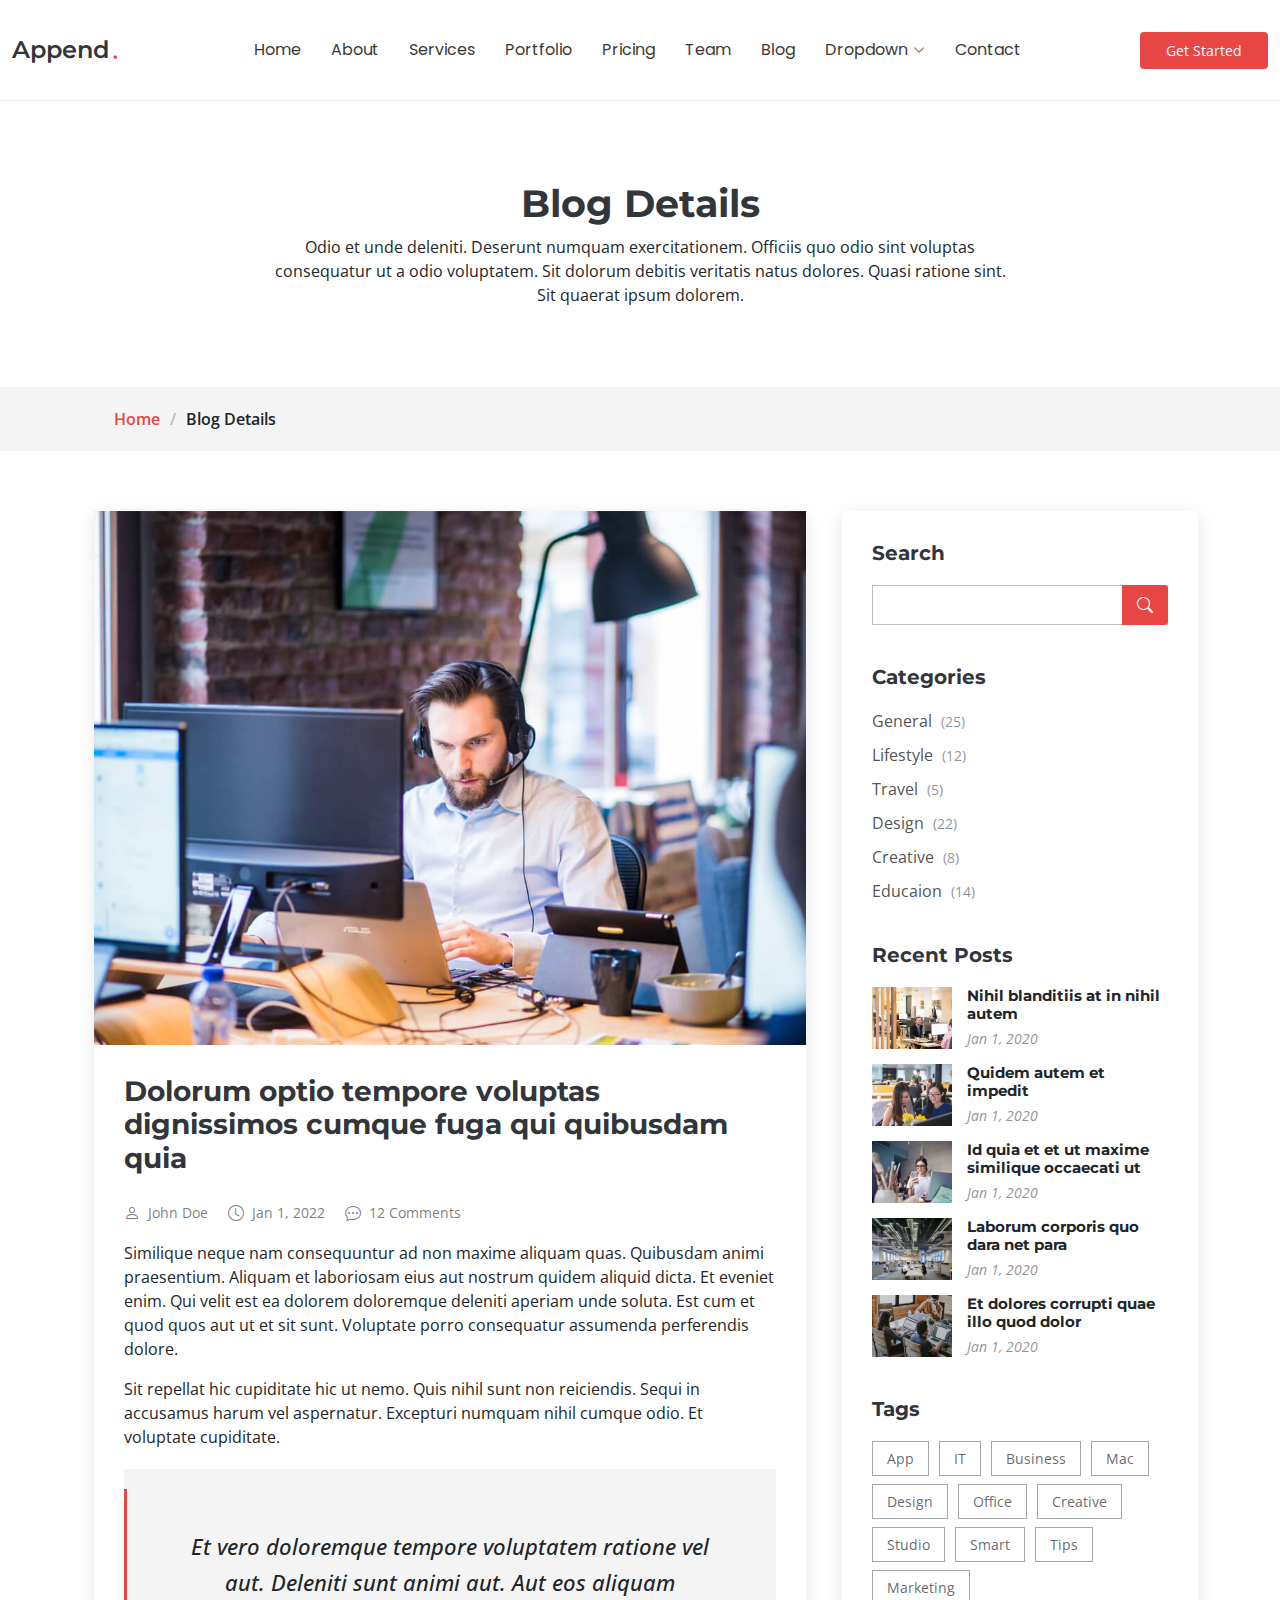
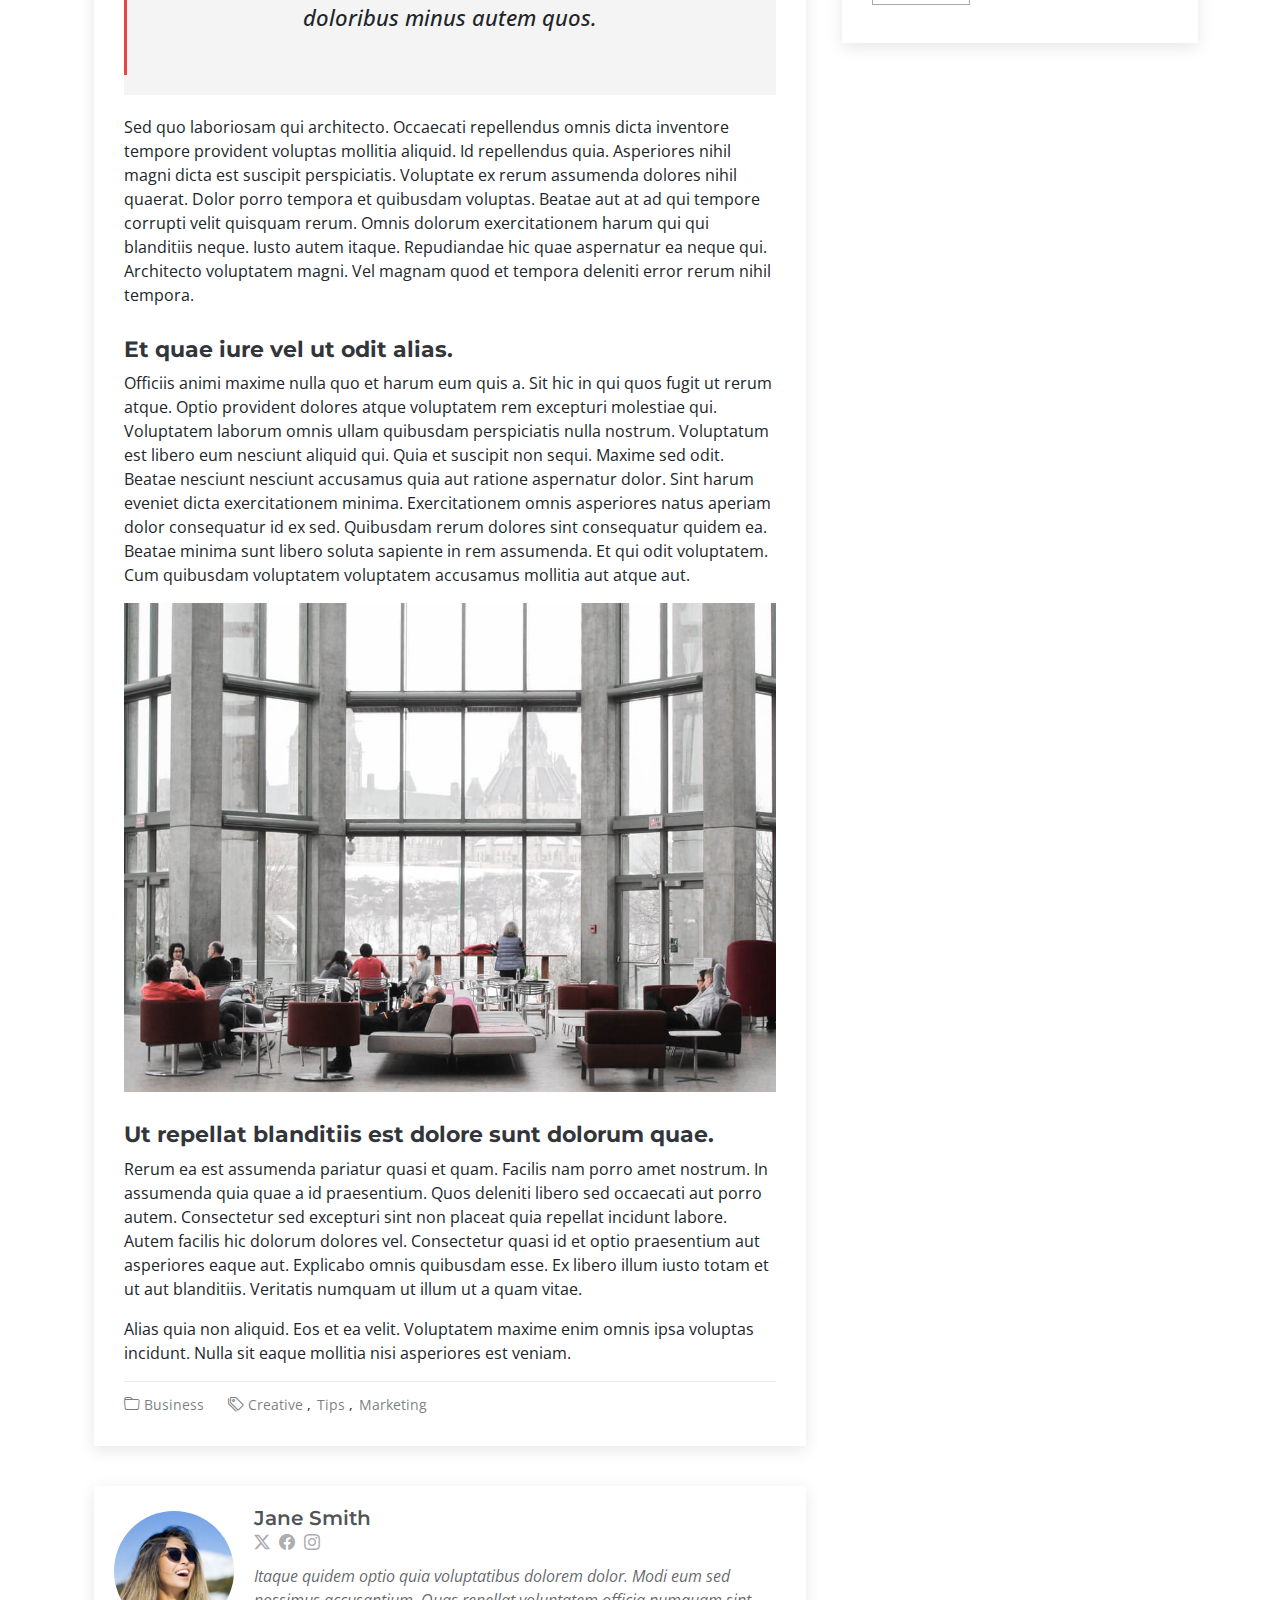
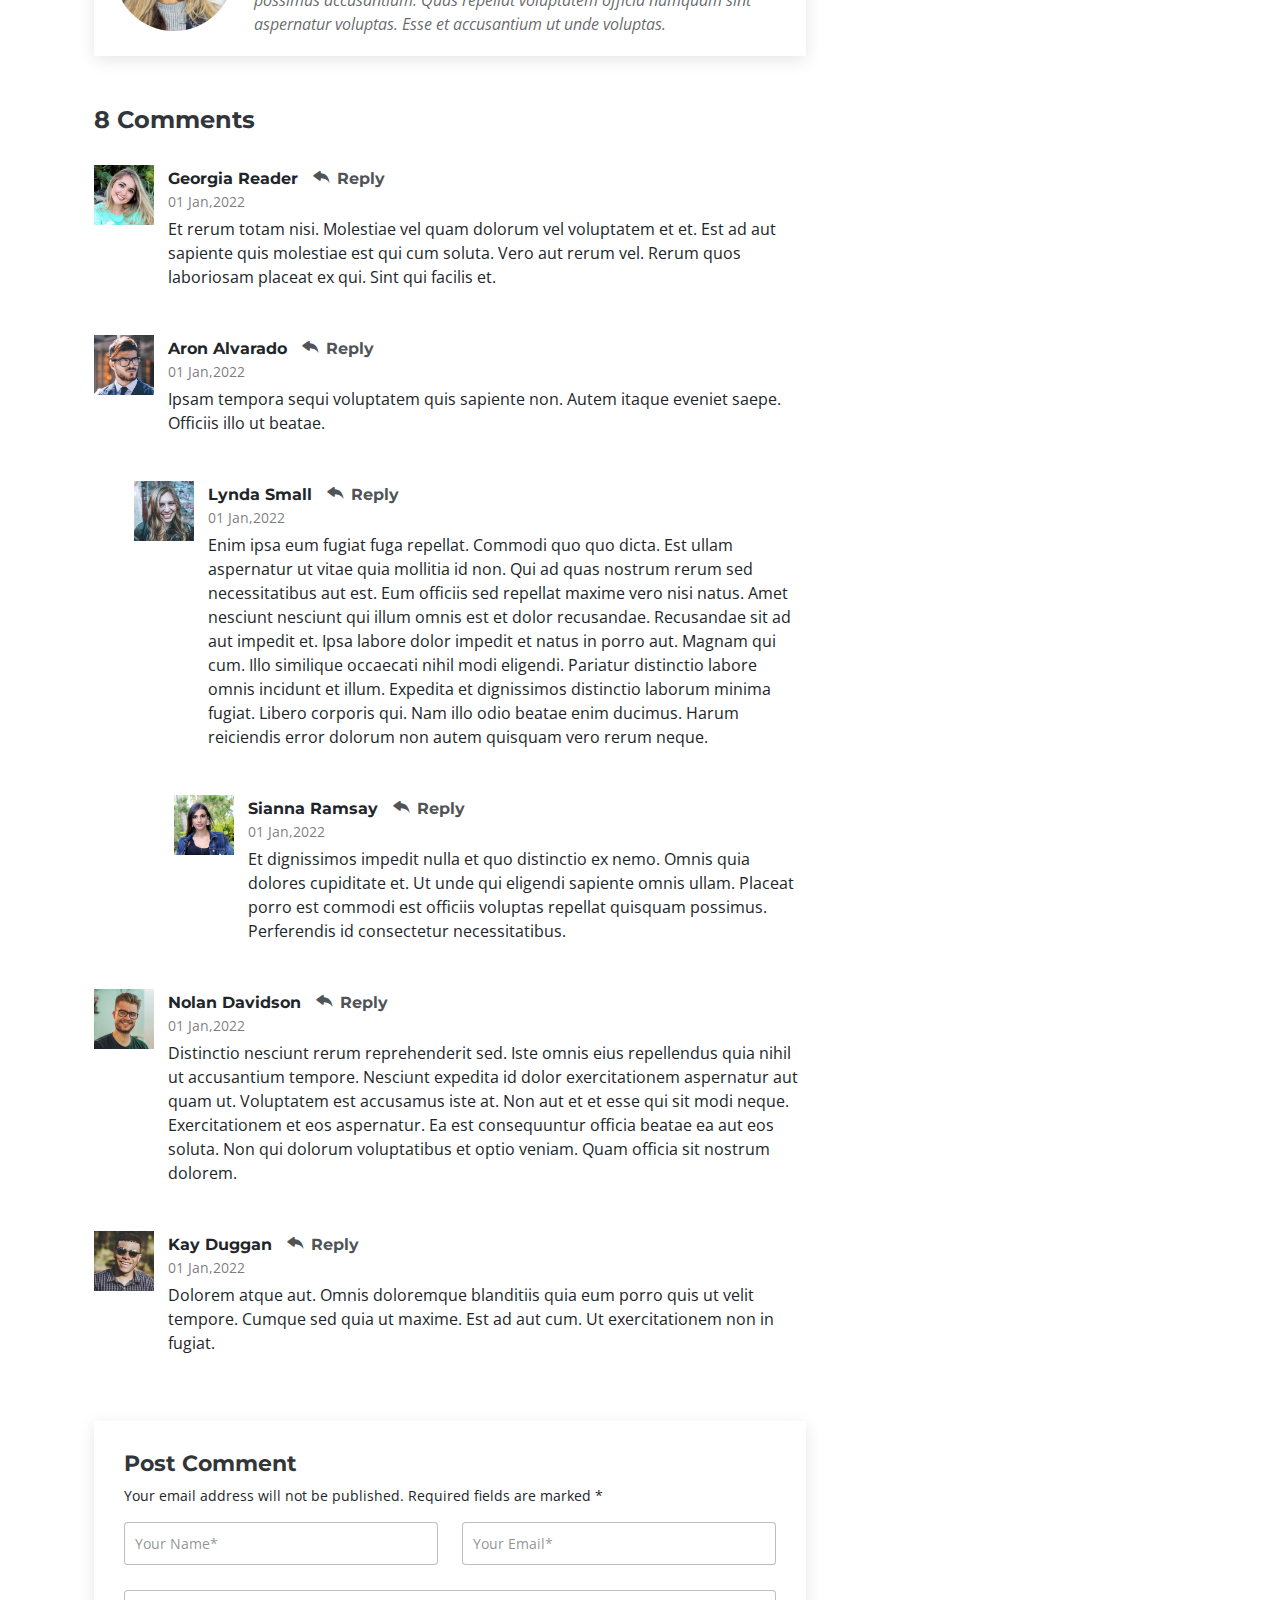
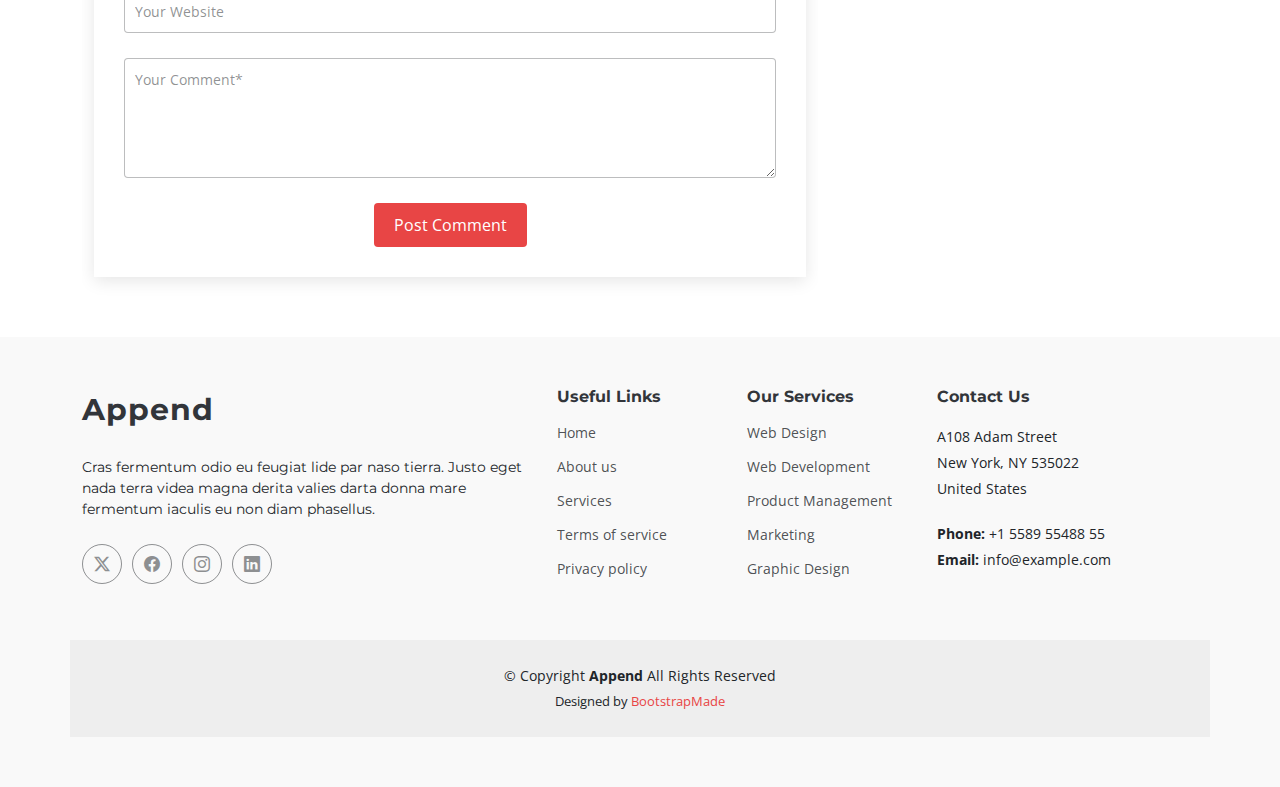
<file: blog-details.html>
<!DOCTYPE html>
<html lang="en">

<head>
  <meta charset="utf-8">
  <meta content="width=device-width, initial-scale=1.0" name="viewport">
  <title>Blog Details - Append Bootstrap Template</title>
  <meta content="" name="description">
  <meta content="" name="keywords">

  <!-- Favicons -->
  <link href="assets/img/favicon.png" rel="icon">
  <link href="assets/img/apple-touch-icon.png" rel="apple-touch-icon">

  <!-- Fonts -->
  <link href="https://fonts.googleapis.com" rel="preconnect">
  <link href="https://fonts.gstatic.com" rel="preconnect" crossorigin>
  <link href="https://fonts.googleapis.com/css2?family=Open+Sans:ital,wght@0,300;0,400;0,500;0,600;0,700;0,800;1,300;1,400;1,500;1,600;1,700;1,800&family=Montserrat:ital,wght@0,100;0,200;0,300;0,400;0,500;0,600;0,700;0,800;0,900;1,100;1,200;1,300;1,400;1,500;1,600;1,700;1,800;1,900&family=Poppins:ital,wght@0,100;0,200;0,300;0,400;0,500;0,600;0,700;0,800;0,900;1,100;1,200;1,300;1,400;1,500;1,600;1,700;1,800;1,900&display=swap" rel="stylesheet">

  <!-- Vendor CSS Files -->
  <link href="assets/vendor/bootstrap/css/bootstrap.min.css" rel="stylesheet">
  <link href="assets/vendor/bootstrap-icons/bootstrap-icons.css" rel="stylesheet">
  <link href="assets/vendor/aos/aos.css" rel="stylesheet">
  <link href="assets/vendor/glightbox/css/glightbox.min.css" rel="stylesheet">
  <link href="assets/vendor/swiper/swiper-bundle.min.css" rel="stylesheet">

  <!-- Main CSS File -->
  <link href="assets/css/main.css" rel="stylesheet">

  <!-- =======================================================
  * Template Name: Append
  * Template URL: https://bootstrapmade.com/append-bootstrap-website-template/
  * Updated: Jun 29 2024 with Bootstrap v5.3.3
  * Author: BootstrapMade.com
  * License: https://bootstrapmade.com/license/
  ======================================================== -->
</head>

<body class="blog-details-page">

  <header id="header" class="header d-flex align-items-center sticky-top">
    <div class="container-fluid position-relative d-flex align-items-center justify-content-between">

      <a href="index.html" class="logo d-flex align-items-center me-auto me-xl-0">
        <!-- Uncomment the line below if you also wish to use an image logo -->
        <!-- <img src="assets/img/logo.png" alt=""> -->
        <h1 class="sitename">Append</h1><span>.</span>
      </a>

      <nav id="navmenu" class="navmenu">
        <ul>
          <li><a href="index.html#hero">Home</a></li>
          <li><a href="index.html#about">About</a></li>
          <li><a href="index.html#services">Services</a></li>
          <li><a href="index.html#portfolio">Portfolio</a></li>
          <li><a href="index.html#pricing">Pricing</a></li>
          <li><a href="index.html#team">Team</a></li>
          <li><a href="blog.html">Blog</a></li>
          <li class="dropdown"><a href="#"><span>Dropdown</span> <i class="bi bi-chevron-down toggle-dropdown"></i></a>
            <ul>
              <li><a href="#">Dropdown 1</a></li>
              <li class="dropdown"><a href="#"><span>Deep Dropdown</span> <i class="bi bi-chevron-down toggle-dropdown"></i></a>
                <ul>
                  <li><a href="#">Deep Dropdown 1</a></li>
                  <li><a href="#">Deep Dropdown 2</a></li>
                  <li><a href="#">Deep Dropdown 3</a></li>
                  <li><a href="#">Deep Dropdown 4</a></li>
                  <li><a href="#">Deep Dropdown 5</a></li>
                </ul>
              </li>
              <li><a href="#">Dropdown 2</a></li>
              <li><a href="#">Dropdown 3</a></li>
              <li><a href="#">Dropdown 4</a></li>
            </ul>
          </li>
          <li><a href="index.html#contact">Contact</a></li>
        </ul>
        <i class="mobile-nav-toggle d-xl-none bi bi-list"></i>
      </nav>

      <a class="btn-getstarted" href="index.html#about">Get Started</a>

    </div>
  </header>

  <main class="main">

    <!-- Page Title -->
    <div class="page-title" data-aos="fade">
      <div class="heading">
        <div class="container">
          <div class="row d-flex justify-content-center text-center">
            <div class="col-lg-8">
              <h1>Blog Details</h1>
              <p class="mb-0">Odio et unde deleniti. Deserunt numquam exercitationem. Officiis quo odio sint voluptas consequatur ut a odio voluptatem. Sit dolorum debitis veritatis natus dolores. Quasi ratione sint. Sit quaerat ipsum dolorem.</p>
            </div>
          </div>
        </div>
      </div>
      <nav class="breadcrumbs">
        <div class="container">
          <ol>
            <li><a href="index.html">Home</a></li>
            <li class="current">Blog Details</li>
          </ol>
        </div>
      </nav>
    </div><!-- End Page Title -->

    <div class="container">
      <div class="row">

        <div class="col-lg-8">

          <!-- Blog Details Section -->
          <section id="blog-details" class="blog-details section">
            <div class="container">

              <article class="article">

                <div class="post-img">
                  <img src="assets/img/blog/blog-1.jpg" alt="" class="img-fluid">
                </div>

                <h2 class="title">Dolorum optio tempore voluptas dignissimos cumque fuga qui quibusdam quia</h2>

                <div class="meta-top">
                  <ul>
                    <li class="d-flex align-items-center"><i class="bi bi-person"></i> <a href="blog-details.html">John Doe</a></li>
                    <li class="d-flex align-items-center"><i class="bi bi-clock"></i> <a href="blog-details.html"><time datetime="2020-01-01">Jan 1, 2022</time></a></li>
                    <li class="d-flex align-items-center"><i class="bi bi-chat-dots"></i> <a href="blog-details.html">12 Comments</a></li>
                  </ul>
                </div><!-- End meta top -->

                <div class="content">
                  <p>
                    Similique neque nam consequuntur ad non maxime aliquam quas. Quibusdam animi praesentium. Aliquam et laboriosam eius aut nostrum quidem aliquid dicta.
                    Et eveniet enim. Qui velit est ea dolorem doloremque deleniti aperiam unde soluta. Est cum et quod quos aut ut et sit sunt. Voluptate porro consequatur assumenda perferendis dolore.
                  </p>

                  <p>
                    Sit repellat hic cupiditate hic ut nemo. Quis nihil sunt non reiciendis. Sequi in accusamus harum vel aspernatur. Excepturi numquam nihil cumque odio. Et voluptate cupiditate.
                  </p>

                  <blockquote>
                    <p>
                      Et vero doloremque tempore voluptatem ratione vel aut. Deleniti sunt animi aut. Aut eos aliquam doloribus minus autem quos.
                    </p>
                  </blockquote>

                  <p>
                    Sed quo laboriosam qui architecto. Occaecati repellendus omnis dicta inventore tempore provident voluptas mollitia aliquid. Id repellendus quia. Asperiores nihil magni dicta est suscipit perspiciatis. Voluptate ex rerum assumenda dolores nihil quaerat.
                    Dolor porro tempora et quibusdam voluptas. Beatae aut at ad qui tempore corrupti velit quisquam rerum. Omnis dolorum exercitationem harum qui qui blanditiis neque.
                    Iusto autem itaque. Repudiandae hic quae aspernatur ea neque qui. Architecto voluptatem magni. Vel magnam quod et tempora deleniti error rerum nihil tempora.
                  </p>

                  <h3>Et quae iure vel ut odit alias.</h3>
                  <p>
                    Officiis animi maxime nulla quo et harum eum quis a. Sit hic in qui quos fugit ut rerum atque. Optio provident dolores atque voluptatem rem excepturi molestiae qui. Voluptatem laborum omnis ullam quibusdam perspiciatis nulla nostrum. Voluptatum est libero eum nesciunt aliquid qui.
                    Quia et suscipit non sequi. Maxime sed odit. Beatae nesciunt nesciunt accusamus quia aut ratione aspernatur dolor. Sint harum eveniet dicta exercitationem minima. Exercitationem omnis asperiores natus aperiam dolor consequatur id ex sed. Quibusdam rerum dolores sint consequatur quidem ea.
                    Beatae minima sunt libero soluta sapiente in rem assumenda. Et qui odit voluptatem. Cum quibusdam voluptatem voluptatem accusamus mollitia aut atque aut.
                  </p>
                  <img src="assets/img/blog/blog-inside-post.jpg" class="img-fluid" alt="">

                  <h3>Ut repellat blanditiis est dolore sunt dolorum quae.</h3>
                  <p>
                    Rerum ea est assumenda pariatur quasi et quam. Facilis nam porro amet nostrum. In assumenda quia quae a id praesentium. Quos deleniti libero sed occaecati aut porro autem. Consectetur sed excepturi sint non placeat quia repellat incidunt labore. Autem facilis hic dolorum dolores vel.
                    Consectetur quasi id et optio praesentium aut asperiores eaque aut. Explicabo omnis quibusdam esse. Ex libero illum iusto totam et ut aut blanditiis. Veritatis numquam ut illum ut a quam vitae.
                  </p>
                  <p>
                    Alias quia non aliquid. Eos et ea velit. Voluptatem maxime enim omnis ipsa voluptas incidunt. Nulla sit eaque mollitia nisi asperiores est veniam.
                  </p>

                </div><!-- End post content -->

                <div class="meta-bottom">
                  <i class="bi bi-folder"></i>
                  <ul class="cats">
                    <li><a href="#">Business</a></li>
                  </ul>

                  <i class="bi bi-tags"></i>
                  <ul class="tags">
                    <li><a href="#">Creative</a></li>
                    <li><a href="#">Tips</a></li>
                    <li><a href="#">Marketing</a></li>
                  </ul>
                </div><!-- End meta bottom -->

              </article>

            </div>
          </section><!-- /Blog Details Section -->

          <!-- Blog Author Section -->
          <section id="blog-author" class="blog-author section">

            <div class="container">
              <div class="author-container d-flex align-items-center">
                <img src="assets/img/blog/blog-author.jpg" class="rounded-circle flex-shrink-0" alt="">
                <div>
                  <h4>Jane Smith</h4>
                  <div class="social-links">
                    <a href="https://x.com/#"><i class="bi bi-twitter-x"></i></a>
                    <a href="https://facebook.com/#"><i class="bi bi-facebook"></i></a>
                    <a href="https://instagram.com/#"><i class="biu bi-instagram"></i></a>
                  </div>
                  <p>
                    Itaque quidem optio quia voluptatibus dolorem dolor. Modi eum sed possimus accusantium. Quas repellat voluptatem officia numquam sint aspernatur voluptas. Esse et accusantium ut unde voluptas.
                  </p>
                </div>
              </div>
            </div>

          </section><!-- /Blog Author Section -->

          <!-- Blog Comments Section -->
          <section id="blog-comments" class="blog-comments section">

            <div class="container">

              <h4 class="comments-count">8 Comments</h4>

              <div id="comment-1" class="comment">
                <div class="d-flex">
                  <div class="comment-img"><img src="assets/img/blog/comments-1.jpg" alt=""></div>
                  <div>
                    <h5><a href="">Georgia Reader</a> <a href="#" class="reply"><i class="bi bi-reply-fill"></i> Reply</a></h5>
                    <time datetime="2020-01-01">01 Jan,2022</time>
                    <p>
                      Et rerum totam nisi. Molestiae vel quam dolorum vel voluptatem et et. Est ad aut sapiente quis molestiae est qui cum soluta.
                      Vero aut rerum vel. Rerum quos laboriosam placeat ex qui. Sint qui facilis et.
                    </p>
                  </div>
                </div>
              </div><!-- End comment #1 -->

              <div id="comment-2" class="comment">
                <div class="d-flex">
                  <div class="comment-img"><img src="assets/img/blog/comments-2.jpg" alt=""></div>
                  <div>
                    <h5><a href="">Aron Alvarado</a> <a href="#" class="reply"><i class="bi bi-reply-fill"></i> Reply</a></h5>
                    <time datetime="2020-01-01">01 Jan,2022</time>
                    <p>
                      Ipsam tempora sequi voluptatem quis sapiente non. Autem itaque eveniet saepe. Officiis illo ut beatae.
                    </p>
                  </div>
                </div>

                <div id="comment-reply-1" class="comment comment-reply">
                  <div class="d-flex">
                    <div class="comment-img"><img src="assets/img/blog/comments-3.jpg" alt=""></div>
                    <div>
                      <h5><a href="">Lynda Small</a> <a href="#" class="reply"><i class="bi bi-reply-fill"></i> Reply</a></h5>
                      <time datetime="2020-01-01">01 Jan,2022</time>
                      <p>
                        Enim ipsa eum fugiat fuga repellat. Commodi quo quo dicta. Est ullam aspernatur ut vitae quia mollitia id non. Qui ad quas nostrum rerum sed necessitatibus aut est. Eum officiis sed repellat maxime vero nisi natus. Amet nesciunt nesciunt qui illum omnis est et dolor recusandae.

                        Recusandae sit ad aut impedit et. Ipsa labore dolor impedit et natus in porro aut. Magnam qui cum. Illo similique occaecati nihil modi eligendi. Pariatur distinctio labore omnis incidunt et illum. Expedita et dignissimos distinctio laborum minima fugiat.

                        Libero corporis qui. Nam illo odio beatae enim ducimus. Harum reiciendis error dolorum non autem quisquam vero rerum neque.
                      </p>
                    </div>
                  </div>

                  <div id="comment-reply-2" class="comment comment-reply">
                    <div class="d-flex">
                      <div class="comment-img"><img src="assets/img/blog/comments-4.jpg" alt=""></div>
                      <div>
                        <h5><a href="">Sianna Ramsay</a> <a href="#" class="reply"><i class="bi bi-reply-fill"></i> Reply</a></h5>
                        <time datetime="2020-01-01">01 Jan,2022</time>
                        <p>
                          Et dignissimos impedit nulla et quo distinctio ex nemo. Omnis quia dolores cupiditate et. Ut unde qui eligendi sapiente omnis ullam. Placeat porro est commodi est officiis voluptas repellat quisquam possimus. Perferendis id consectetur necessitatibus.
                        </p>
                      </div>
                    </div>

                  </div><!-- End comment reply #2-->

                </div><!-- End comment reply #1-->

              </div><!-- End comment #2-->

              <div id="comment-3" class="comment">
                <div class="d-flex">
                  <div class="comment-img"><img src="assets/img/blog/comments-5.jpg" alt=""></div>
                  <div>
                    <h5><a href="">Nolan Davidson</a> <a href="#" class="reply"><i class="bi bi-reply-fill"></i> Reply</a></h5>
                    <time datetime="2020-01-01">01 Jan,2022</time>
                    <p>
                      Distinctio nesciunt rerum reprehenderit sed. Iste omnis eius repellendus quia nihil ut accusantium tempore. Nesciunt expedita id dolor exercitationem aspernatur aut quam ut. Voluptatem est accusamus iste at.
                      Non aut et et esse qui sit modi neque. Exercitationem et eos aspernatur. Ea est consequuntur officia beatae ea aut eos soluta. Non qui dolorum voluptatibus et optio veniam. Quam officia sit nostrum dolorem.
                    </p>
                  </div>
                </div>

              </div><!-- End comment #3 -->

              <div id="comment-4" class="comment">
                <div class="d-flex">
                  <div class="comment-img"><img src="assets/img/blog/comments-6.jpg" alt=""></div>
                  <div>
                    <h5><a href="">Kay Duggan</a> <a href="#" class="reply"><i class="bi bi-reply-fill"></i> Reply</a></h5>
                    <time datetime="2020-01-01">01 Jan,2022</time>
                    <p>
                      Dolorem atque aut. Omnis doloremque blanditiis quia eum porro quis ut velit tempore. Cumque sed quia ut maxime. Est ad aut cum. Ut exercitationem non in fugiat.
                    </p>
                  </div>
                </div>

              </div><!-- End comment #4 -->

            </div>

          </section><!-- /Blog Comments Section -->

          <!-- Comment Form Section -->
          <section id="comment-form" class="comment-form section">
            <div class="container">

              <form action="">

                <h4>Post Comment</h4>
                <p>Your email address will not be published. Required fields are marked * </p>
                <div class="row">
                  <div class="col-md-6 form-group">
                    <input name="name" type="text" class="form-control" placeholder="Your Name*">
                  </div>
                  <div class="col-md-6 form-group">
                    <input name="email" type="text" class="form-control" placeholder="Your Email*">
                  </div>
                </div>
                <div class="row">
                  <div class="col form-group">
                    <input name="website" type="text" class="form-control" placeholder="Your Website">
                  </div>
                </div>
                <div class="row">
                  <div class="col form-group">
                    <textarea name="comment" class="form-control" placeholder="Your Comment*"></textarea>
                  </div>
                </div>

                <div class="text-center">
                  <button type="submit" class="btn btn-primary">Post Comment</button>
                </div>

              </form>

            </div>
          </section><!-- /Comment Form Section -->

        </div>

        <div class="col-lg-4 sidebar">

          <div class="widgets-container">

            <!-- Search Widget -->
            <div class="search-widget widget-item">

              <h3 class="widget-title">Search</h3>
              <form action="">
                <input type="text">
                <button type="submit" title="Search"><i class="bi bi-search"></i></button>
              </form>

            </div><!--/Search Widget -->

            <!-- Categories Widget -->
            <div class="categories-widget widget-item">

              <h3 class="widget-title">Categories</h3>
              <ul class="mt-3">
                <li><a href="#">General <span>(25)</span></a></li>
                <li><a href="#">Lifestyle <span>(12)</span></a></li>
                <li><a href="#">Travel <span>(5)</span></a></li>
                <li><a href="#">Design <span>(22)</span></a></li>
                <li><a href="#">Creative <span>(8)</span></a></li>
                <li><a href="#">Educaion <span>(14)</span></a></li>
              </ul>

            </div><!--/Categories Widget -->

            <!-- Recent Posts Widget -->
            <div class="recent-posts-widget widget-item">

              <h3 class="widget-title">Recent Posts</h3>

              <div class="post-item">
                <img src="assets/img/blog/blog-recent-1.jpg" alt="" class="flex-shrink-0">
                <div>
                  <h4><a href="blog-details.html">Nihil blanditiis at in nihil autem</a></h4>
                  <time datetime="2020-01-01">Jan 1, 2020</time>
                </div>
              </div><!-- End recent post item-->

              <div class="post-item">
                <img src="assets/img/blog/blog-recent-2.jpg" alt="" class="flex-shrink-0">
                <div>
                  <h4><a href="blog-details.html">Quidem autem et impedit</a></h4>
                  <time datetime="2020-01-01">Jan 1, 2020</time>
                </div>
              </div><!-- End recent post item-->

              <div class="post-item">
                <img src="assets/img/blog/blog-recent-3.jpg" alt="" class="flex-shrink-0">
                <div>
                  <h4><a href="blog-details.html">Id quia et et ut maxime similique occaecati ut</a></h4>
                  <time datetime="2020-01-01">Jan 1, 2020</time>
                </div>
              </div><!-- End recent post item-->

              <div class="post-item">
                <img src="assets/img/blog/blog-recent-4.jpg" alt="" class="flex-shrink-0">
                <div>
                  <h4><a href="blog-details.html">Laborum corporis quo dara net para</a></h4>
                  <time datetime="2020-01-01">Jan 1, 2020</time>
                </div>
              </div><!-- End recent post item-->

              <div class="post-item">
                <img src="assets/img/blog/blog-recent-5.jpg" alt="" class="flex-shrink-0">
                <div>
                  <h4><a href="blog-details.html">Et dolores corrupti quae illo quod dolor</a></h4>
                  <time datetime="2020-01-01">Jan 1, 2020</time>
                </div>
              </div><!-- End recent post item-->

            </div><!--/Recent Posts Widget -->

            <!-- Tags Widget -->
            <div class="tags-widget widget-item">

              <h3 class="widget-title">Tags</h3>
              <ul>
                <li><a href="#">App</a></li>
                <li><a href="#">IT</a></li>
                <li><a href="#">Business</a></li>
                <li><a href="#">Mac</a></li>
                <li><a href="#">Design</a></li>
                <li><a href="#">Office</a></li>
                <li><a href="#">Creative</a></li>
                <li><a href="#">Studio</a></li>
                <li><a href="#">Smart</a></li>
                <li><a href="#">Tips</a></li>
                <li><a href="#">Marketing</a></li>
              </ul>

            </div><!--/Tags Widget -->

          </div>

        </div>

      </div>
    </div>

  </main>

  <footer id="footer" class="footer position-relative light-background">

    <div class="container footer-top">
      <div class="row gy-4">
        <div class="col-lg-5 col-md-12 footer-about">
          <a href="index.html" class="logo d-flex align-items-center">
            <span class="sitename">Append</span>
          </a>
          <p>Cras fermentum odio eu feugiat lide par naso tierra. Justo eget nada terra videa magna derita valies darta donna mare fermentum iaculis eu non diam phasellus.</p>
          <div class="social-links d-flex mt-4">
            <a href=""><i class="bi bi-twitter-x"></i></a>
            <a href=""><i class="bi bi-facebook"></i></a>
            <a href=""><i class="bi bi-instagram"></i></a>
            <a href=""><i class="bi bi-linkedin"></i></a>
          </div>
        </div>

        <div class="col-lg-2 col-6 footer-links">
          <h4>Useful Links</h4>
          <ul>
            <li><a href="#">Home</a></li>
            <li><a href="#">About us</a></li>
            <li><a href="#">Services</a></li>
            <li><a href="#">Terms of service</a></li>
            <li><a href="#">Privacy policy</a></li>
          </ul>
        </div>

        <div class="col-lg-2 col-6 footer-links">
          <h4>Our Services</h4>
          <ul>
            <li><a href="#">Web Design</a></li>
            <li><a href="#">Web Development</a></li>
            <li><a href="#">Product Management</a></li>
            <li><a href="#">Marketing</a></li>
            <li><a href="#">Graphic Design</a></li>
          </ul>
        </div>

        <div class="col-lg-3 col-md-12 footer-contact text-center text-md-start">
          <h4>Contact Us</h4>
          <p>A108 Adam Street</p>
          <p>New York, NY 535022</p>
          <p>United States</p>
          <p class="mt-4"><strong>Phone:</strong> <span>+1 5589 55488 55</span></p>
          <p><strong>Email:</strong> <span>info@example.com</span></p>
        </div>

      </div>
    </div>

    <div class="container copyright text-center mt-4">
      <p>© <span>Copyright</span> <strong class="sitename">Append</strong> <span>All Rights Reserved</span></p>
      <div class="credits">
        <!-- All the links in the footer should remain intact. -->
        <!-- You can delete the links only if you've purchased the pro version. -->
        <!-- Licensing information: https://bootstrapmade.com/license/ -->
        <!-- Purchase the pro version with working PHP/AJAX contact form: [buy-url] -->
        Designed by <a href="https://bootstrapmade.com/">BootstrapMade</a>
      </div>
    </div>

  </footer>

  <!-- Scroll Top -->
  <a href="#" id="scroll-top" class="scroll-top d-flex align-items-center justify-content-center"><i class="bi bi-arrow-up-short"></i></a>

  <!-- Preloader -->
  <div id="preloader"></div>

  <!-- Vendor JS Files -->
  <script src="assets/vendor/bootstrap/js/bootstrap.bundle.min.js"></script>
  <script src="assets/vendor/php-email-form/validate.js"></script>
  <script src="assets/vendor/aos/aos.js"></script>
  <script src="assets/vendor/glightbox/js/glightbox.min.js"></script>
  <script src="assets/vendor/purecounter/purecounter_vanilla.js"></script>
  <script src="assets/vendor/imagesloaded/imagesloaded.pkgd.min.js"></script>
  <script src="assets/vendor/isotope-layout/isotope.pkgd.min.js"></script>
  <script src="assets/vendor/swiper/swiper-bundle.min.js"></script>

  <!-- Main JS File -->
  <script src="assets/js/main.js"></script>

</body>

</html>
</file>
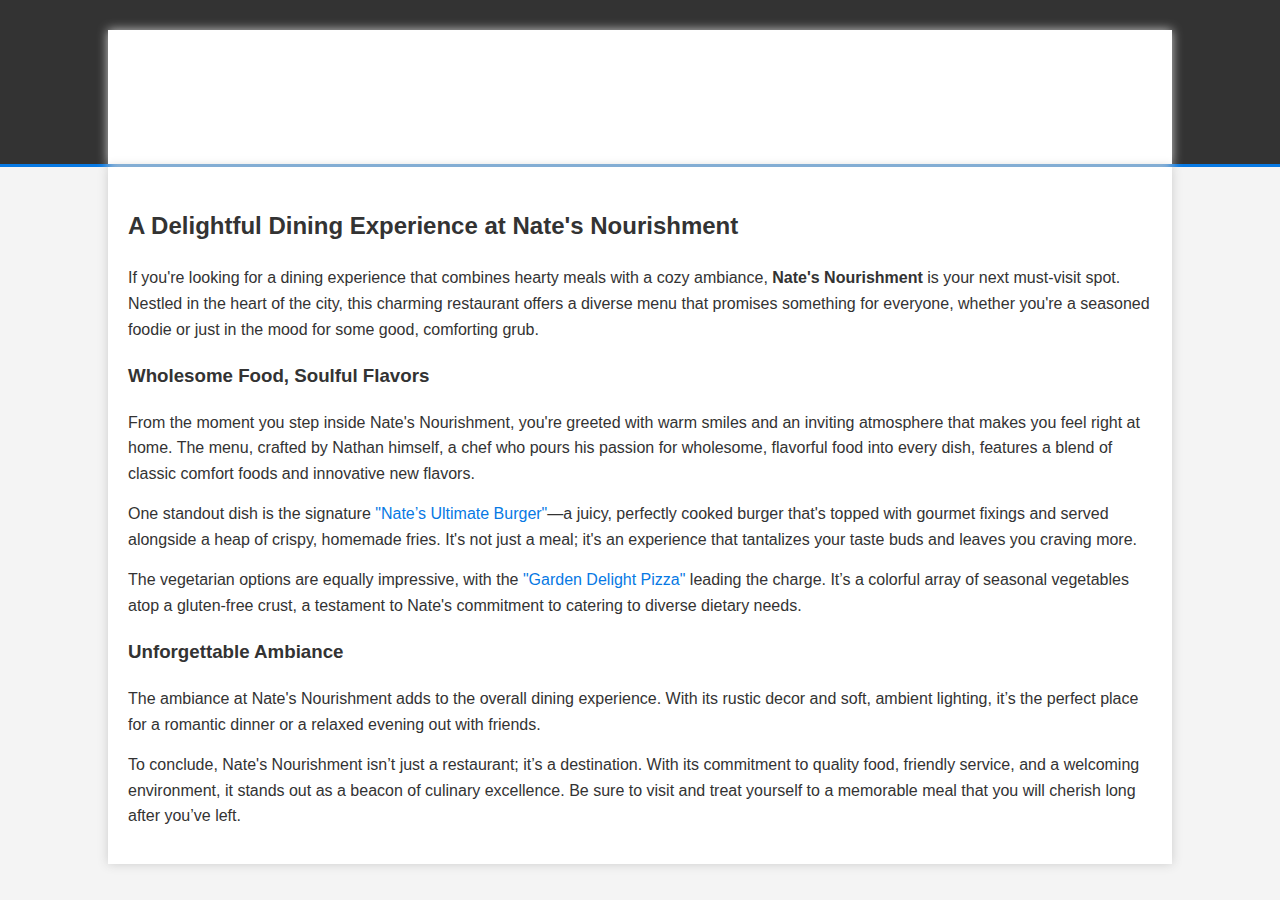
<file: blog.html>
<!DOCTYPE html>
<html lang="en">
<head>
    <meta charset="UTF-8">
    <meta name="viewport" content="width=device-width, initial-scale=1.0">
    <title>A Delightful Dining Experience at Nate's Nourishment</title>
    <style>
        body {
            font-family: 'Arial', sans-serif;
            line-height: 1.6;
            margin: 0;
            padding: 0;
            background-color: #f4f4f4;
            color: #333;
        }
        .container {
            width: 80%;
            margin: auto;
            overflow: hidden;
            padding: 20px;
            background-color: #fff;
            box-shadow: 0 0 10px #ccc;
        }
        header {
            background: #333;
            color: #fff;
            padding-top: 30px;
            min-height: 70px;
            border-bottom: #0779e4 3px solid;
        }
        header a {
            color: #fff;
            text-decoration: none;
            text-transform: uppercase;
            font-size: 16px;
        }
        article {
            margin-top: 20px;
        }
        h2, h3 {
            color: #333;
        }
        p {
            margin: 15px 0;
        }
        .highlight {
            color: #0779e4;
        }
    </style>
</head>
<body>
    <header>
        <div class="container">
            <h1>Nate's Nourishment: A Culinary Delight</h1>
        </div>
    </header>
    <div class="container">
        <article>
            <h2>A Delightful Dining Experience at Nate's Nourishment</h2>
            <p>If you're looking for a dining experience that combines hearty meals with a cozy ambiance, <strong>Nate's Nourishment</strong> is your next must-visit spot. Nestled in the heart of the city, this charming restaurant offers a diverse menu that promises something for everyone, whether you're a seasoned foodie or just in the mood for some good, comforting grub.</p>
            <h3>Wholesome Food, Soulful Flavors</h3>
            <p>From the moment you step inside Nate's Nourishment, you're greeted with warm smiles and an inviting atmosphere that makes you feel right at home. The menu, crafted by Nathan himself, a chef who pours his passion for wholesome, flavorful food into every dish, features a blend of classic comfort foods and innovative new flavors.</p>
            <p>One standout dish is the signature <span class="highlight">"Nate’s Ultimate Burger"</span>—a juicy, perfectly cooked burger that's topped with gourmet fixings and served alongside a heap of crispy, homemade fries. It's not just a meal; it's an experience that tantalizes your taste buds and leaves you craving more.</p>
            <p>The vegetarian options are equally impressive, with the <span class="highlight">"Garden Delight Pizza"</span> leading the charge. It’s a colorful array of seasonal vegetables atop a gluten-free crust, a testament to Nate's commitment to catering to diverse dietary needs.</p>
            <h3>Unforgettable Ambiance</h3>
            <p>The ambiance at Nate's Nourishment adds to the overall dining experience. With its rustic decor and soft, ambient lighting, it’s the perfect place for a romantic dinner or a relaxed evening out with friends.</p>
            <p>To conclude, Nate's Nourishment isn’t just a restaurant; it’s a destination. With its commitment to quality food, friendly service, and a welcoming environment, it stands out as a beacon of culinary excellence. Be sure to visit and treat yourself to a memorable meal that you will cherish long after you’ve left.</p>
        </article>
    </div>
</body>
</html>
</file>
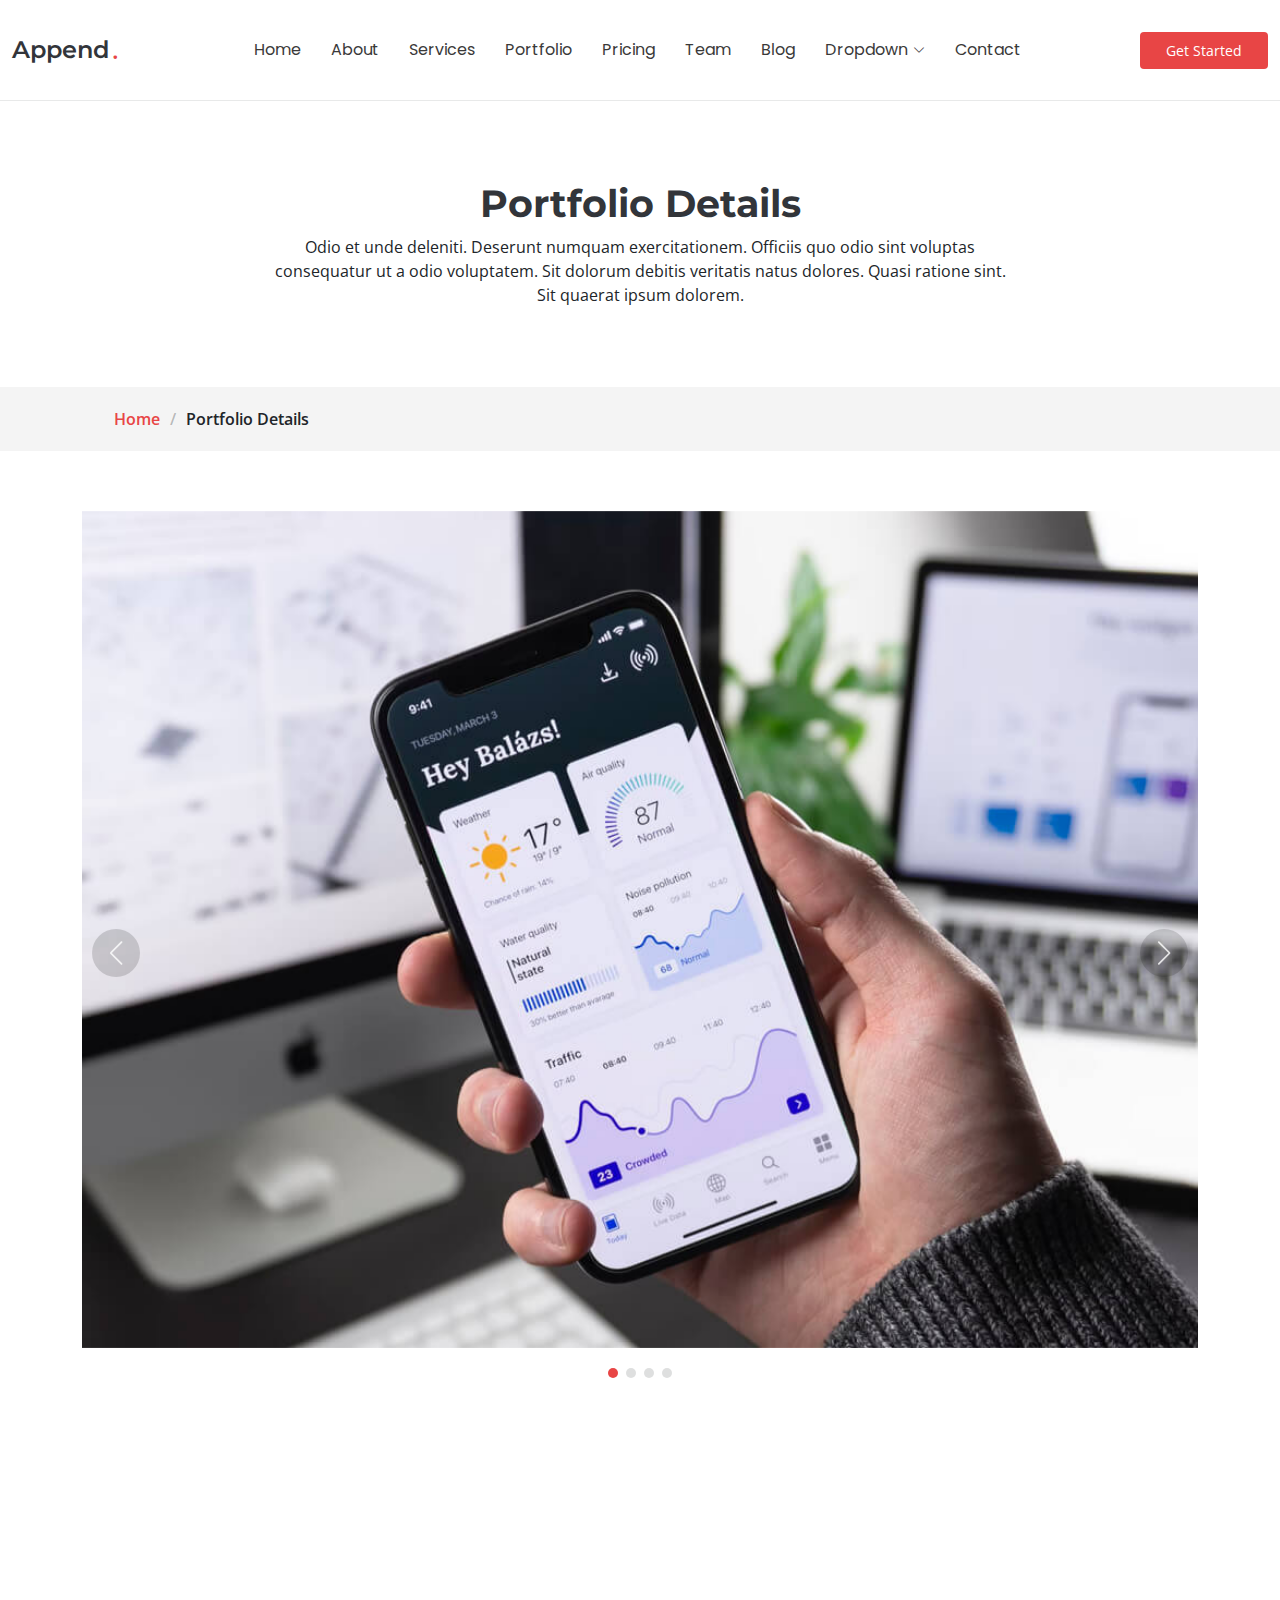
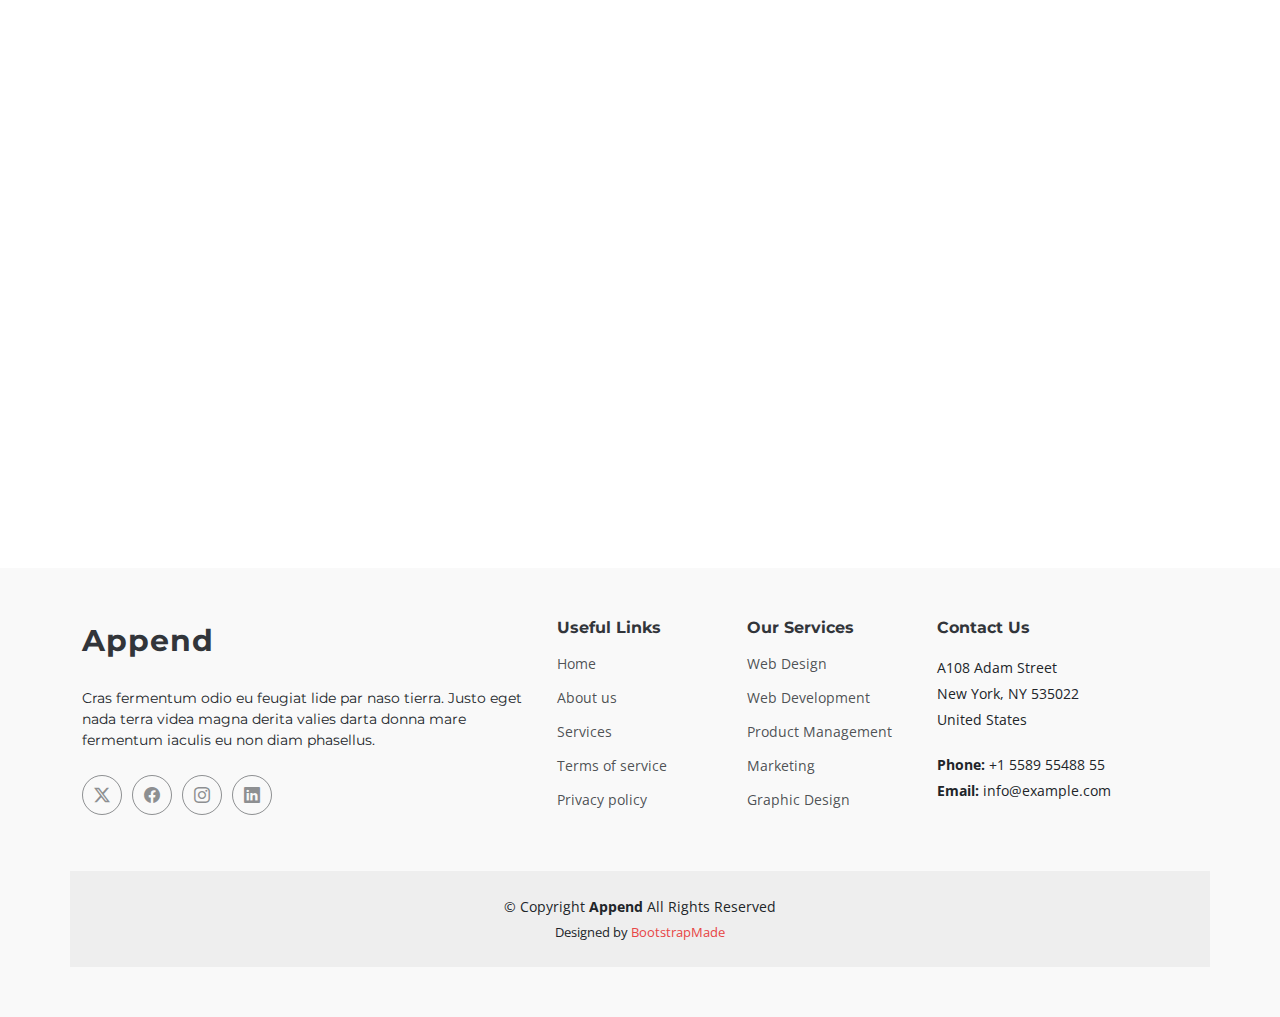
<file: portfolio-details.html>
<!DOCTYPE html>
<html lang="en">

<head>
  <meta charset="utf-8">
  <meta content="width=device-width, initial-scale=1.0" name="viewport">
  <title>Portfolio Details - Append Bootstrap Template</title>
  <meta content="" name="description">
  <meta content="" name="keywords">

  <!-- Favicons -->
  <link href="assets/img/favicon.png" rel="icon">
  <link href="assets/img/apple-touch-icon.png" rel="apple-touch-icon">

  <!-- Fonts -->
  <link href="https://fonts.googleapis.com" rel="preconnect">
  <link href="https://fonts.gstatic.com" rel="preconnect" crossorigin>
  <link href="https://fonts.googleapis.com/css2?family=Open+Sans:ital,wght@0,300;0,400;0,500;0,600;0,700;0,800;1,300;1,400;1,500;1,600;1,700;1,800&family=Montserrat:ital,wght@0,100;0,200;0,300;0,400;0,500;0,600;0,700;0,800;0,900;1,100;1,200;1,300;1,400;1,500;1,600;1,700;1,800;1,900&family=Poppins:ital,wght@0,100;0,200;0,300;0,400;0,500;0,600;0,700;0,800;0,900;1,100;1,200;1,300;1,400;1,500;1,600;1,700;1,800;1,900&display=swap" rel="stylesheet">

  <!-- Vendor CSS Files -->
  <link href="assets/vendor/bootstrap/css/bootstrap.min.css" rel="stylesheet">
  <link href="assets/vendor/bootstrap-icons/bootstrap-icons.css" rel="stylesheet">
  <link href="assets/vendor/aos/aos.css" rel="stylesheet">
  <link href="assets/vendor/glightbox/css/glightbox.min.css" rel="stylesheet">
  <link href="assets/vendor/swiper/swiper-bundle.min.css" rel="stylesheet">

  <!-- Main CSS File -->
  <link href="assets/css/main.css" rel="stylesheet">

  <!-- =======================================================
  * Template Name: Append
  * Template URL: https://bootstrapmade.com/append-bootstrap-website-template/
  * Updated: Jun 29 2024 with Bootstrap v5.3.3
  * Author: BootstrapMade.com
  * License: https://bootstrapmade.com/license/
  ======================================================== -->
</head>

<body class="portfolio-details-page">

  <header id="header" class="header d-flex align-items-center sticky-top">
    <div class="container-fluid position-relative d-flex align-items-center justify-content-between">

      <a href="index.html" class="logo d-flex align-items-center me-auto me-xl-0">
        <!-- Uncomment the line below if you also wish to use an image logo -->
        <!-- <img src="assets/img/logo.png" alt=""> -->
        <h1 class="sitename">Append</h1><span>.</span>
      </a>

      <nav id="navmenu" class="navmenu">
        <ul>
          <li><a href="index.html#hero">Home</a></li>
          <li><a href="index.html#about">About</a></li>
          <li><a href="index.html#services">Services</a></li>
          <li><a href="index.html#portfolio">Portfolio</a></li>
          <li><a href="index.html#pricing">Pricing</a></li>
          <li><a href="index.html#team">Team</a></li>
          <li><a href="blog.html">Blog</a></li>
          <li class="dropdown"><a href="#"><span>Dropdown</span> <i class="bi bi-chevron-down toggle-dropdown"></i></a>
            <ul>
              <li><a href="#">Dropdown 1</a></li>
              <li class="dropdown"><a href="#"><span>Deep Dropdown</span> <i class="bi bi-chevron-down toggle-dropdown"></i></a>
                <ul>
                  <li><a href="#">Deep Dropdown 1</a></li>
                  <li><a href="#">Deep Dropdown 2</a></li>
                  <li><a href="#">Deep Dropdown 3</a></li>
                  <li><a href="#">Deep Dropdown 4</a></li>
                  <li><a href="#">Deep Dropdown 5</a></li>
                </ul>
              </li>
              <li><a href="#">Dropdown 2</a></li>
              <li><a href="#">Dropdown 3</a></li>
              <li><a href="#">Dropdown 4</a></li>
            </ul>
          </li>
          <li><a href="index.html#contact">Contact</a></li>
        </ul>
        <i class="mobile-nav-toggle d-xl-none bi bi-list"></i>
      </nav>

      <a class="btn-getstarted" href="index.html#about">Get Started</a>

    </div>
  </header>

  <main class="main">

    <!-- Page Title -->
    <div class="page-title" data-aos="fade">
      <div class="heading">
        <div class="container">
          <div class="row d-flex justify-content-center text-center">
            <div class="col-lg-8">
              <h1>Portfolio Details</h1>
              <p class="mb-0">Odio et unde deleniti. Deserunt numquam exercitationem. Officiis quo odio sint voluptas consequatur ut a odio voluptatem. Sit dolorum debitis veritatis natus dolores. Quasi ratione sint. Sit quaerat ipsum dolorem.</p>
            </div>
          </div>
        </div>
      </div>
      <nav class="breadcrumbs">
        <div class="container">
          <ol>
            <li><a href="index.html">Home</a></li>
            <li class="current">Portfolio Details</li>
          </ol>
        </div>
      </nav>
    </div><!-- End Page Title -->

    <!-- Portfolio Details Section -->
    <section id="portfolio-details" class="portfolio-details section">

      <div class="container" data-aos="fade-up">

        <div class="portfolio-details-slider swiper init-swiper">
          <script type="application/json" class="swiper-config">
            {
              "loop": true,
              "speed": 600,
              "autoplay": {
                "delay": 5000
              },
              "slidesPerView": "auto",
              "navigation": {
                "nextEl": ".swiper-button-next",
                "prevEl": ".swiper-button-prev"
              },
              "pagination": {
                "el": ".swiper-pagination",
                "type": "bullets",
                "clickable": true
              }
            }
          </script>
          <div class="swiper-wrapper align-items-center">

            <div class="swiper-slide">
              <img src="assets/img/portfolio/app-1.jpg" alt="">
            </div>

            <div class="swiper-slide">
              <img src="assets/img/portfolio/product-1.jpg" alt="">
            </div>

            <div class="swiper-slide">
              <img src="assets/img/portfolio/branding-1.jpg" alt="">
            </div>

            <div class="swiper-slide">
              <img src="assets/img/portfolio/books-1.jpg" alt="">
            </div>

          </div>
          <div class="swiper-button-prev"></div>
          <div class="swiper-button-next"></div>
          <div class="swiper-pagination"></div>
        </div>

        <div class="row justify-content-between gy-4 mt-4">

          <div class="col-lg-8" data-aos="fade-up">
            <div class="portfolio-description">
              <h2>This is an example of portfolio details</h2>
              <p>
                Autem ipsum nam porro corporis rerum. Quis eos dolorem eos itaque inventore commodi labore quia quia. Exercitationem repudiandae officiis neque suscipit non officia eaque itaque enim. Voluptatem officia accusantium nesciunt est omnis tempora consectetur dignissimos. Sequi nulla at esse enim cum deserunt eius.
              </p>
              <p>
                Amet consequatur qui dolore veniam voluptatem voluptatem sit. Non aspernatur atque natus ut cum nam et. Praesentium error dolores rerum minus sequi quia veritatis eum. Eos et doloribus doloremque nesciunt molestiae laboriosam.
              </p>

              <div class="testimonial-item">
                <p>
                  <i class="bi bi-quote quote-icon-left"></i>
                  <span>Export tempor illum tamen malis malis eram quae irure esse labore quem cillum quid cillum eram malis quorum velit fore eram velit sunt aliqua noster fugiat irure amet legam anim culpa.</span>
                  <i class="bi bi-quote quote-icon-right"></i>
                </p>
                <div>
                  <img src="assets/img/testimonials/testimonials-2.jpg" class="testimonial-img" alt="">
                  <h3>Sara Wilsson</h3>
                  <h4>Designer</h4>
                </div>
              </div>

              <p>
                Impedit ipsum quae et aliquid doloribus et voluptatem quasi. Perspiciatis occaecati earum et magnam animi. Quibusdam non qui ea vitae suscipit vitae sunt. Repudiandae incidunt cumque minus deserunt assumenda tempore. Delectus voluptas necessitatibus est.
              </p>

              <p>
                Sunt voluptatum sapiente facilis quo odio aut ipsum repellat debitis. Molestiae et autem libero. Explicabo et quod necessitatibus similique quis dolor eum. Numquam eaque praesentium rem et qui nesciunt.
              </p>

            </div>
          </div>

          <div class="col-lg-3" data-aos="fade-up" data-aos-delay="100">
            <div class="portfolio-info">
              <h3>Project information</h3>
              <ul>
                <li><strong>Category</strong> Web design</li>
                <li><strong>Client</strong> ASU Company</li>
                <li><strong>Project date</strong> 01 March, 2020</li>
                <li><strong>Project URL</strong> <a href="#">www.example.com</a></li>
                <li><a href="#" class="btn-visit align-self-start">Visit Website</a></li>
              </ul>
            </div>
          </div>

        </div>

      </div>

    </section><!-- /Portfolio Details Section -->

  </main>

  <footer id="footer" class="footer position-relative light-background">

    <div class="container footer-top">
      <div class="row gy-4">
        <div class="col-lg-5 col-md-12 footer-about">
          <a href="index.html" class="logo d-flex align-items-center">
            <span class="sitename">Append</span>
          </a>
          <p>Cras fermentum odio eu feugiat lide par naso tierra. Justo eget nada terra videa magna derita valies darta donna mare fermentum iaculis eu non diam phasellus.</p>
          <div class="social-links d-flex mt-4">
            <a href=""><i class="bi bi-twitter-x"></i></a>
            <a href=""><i class="bi bi-facebook"></i></a>
            <a href=""><i class="bi bi-instagram"></i></a>
            <a href=""><i class="bi bi-linkedin"></i></a>
          </div>
        </div>

        <div class="col-lg-2 col-6 footer-links">
          <h4>Useful Links</h4>
          <ul>
            <li><a href="#">Home</a></li>
            <li><a href="#">About us</a></li>
            <li><a href="#">Services</a></li>
            <li><a href="#">Terms of service</a></li>
            <li><a href="#">Privacy policy</a></li>
          </ul>
        </div>

        <div class="col-lg-2 col-6 footer-links">
          <h4>Our Services</h4>
          <ul>
            <li><a href="#">Web Design</a></li>
            <li><a href="#">Web Development</a></li>
            <li><a href="#">Product Management</a></li>
            <li><a href="#">Marketing</a></li>
            <li><a href="#">Graphic Design</a></li>
          </ul>
        </div>

        <div class="col-lg-3 col-md-12 footer-contact text-center text-md-start">
          <h4>Contact Us</h4>
          <p>A108 Adam Street</p>
          <p>New York, NY 535022</p>
          <p>United States</p>
          <p class="mt-4"><strong>Phone:</strong> <span>+1 5589 55488 55</span></p>
          <p><strong>Email:</strong> <span>info@example.com</span></p>
        </div>

      </div>
    </div>

    <div class="container copyright text-center mt-4">
      <p>© <span>Copyright</span> <strong class="sitename">Append</strong> <span>All Rights Reserved</span></p>
      <div class="credits">
        <!-- All the links in the footer should remain intact. -->
        <!-- You can delete the links only if you've purchased the pro version. -->
        <!-- Licensing information: https://bootstrapmade.com/license/ -->
        <!-- Purchase the pro version with working PHP/AJAX contact form: [buy-url] -->
        Designed by <a href="https://bootstrapmade.com/">BootstrapMade</a>
      </div>
    </div>

  </footer>

  <!-- Scroll Top -->
  <a href="#" id="scroll-top" class="scroll-top d-flex align-items-center justify-content-center"><i class="bi bi-arrow-up-short"></i></a>

  <!-- Preloader -->
  <div id="preloader"></div>

  <!-- Vendor JS Files -->
  <script src="assets/vendor/bootstrap/js/bootstrap.bundle.min.js"></script>
  <script src="assets/vendor/php-email-form/validate.js"></script>
  <script src="assets/vendor/aos/aos.js"></script>
  <script src="assets/vendor/glightbox/js/glightbox.min.js"></script>
  <script src="assets/vendor/purecounter/purecounter_vanilla.js"></script>
  <script src="assets/vendor/imagesloaded/imagesloaded.pkgd.min.js"></script>
  <script src="assets/vendor/isotope-layout/isotope.pkgd.min.js"></script>
  <script src="assets/vendor/swiper/swiper-bundle.min.js"></script>

  <!-- Main JS File -->
  <script src="assets/js/main.js"></script>

</body>

</html>
</file>
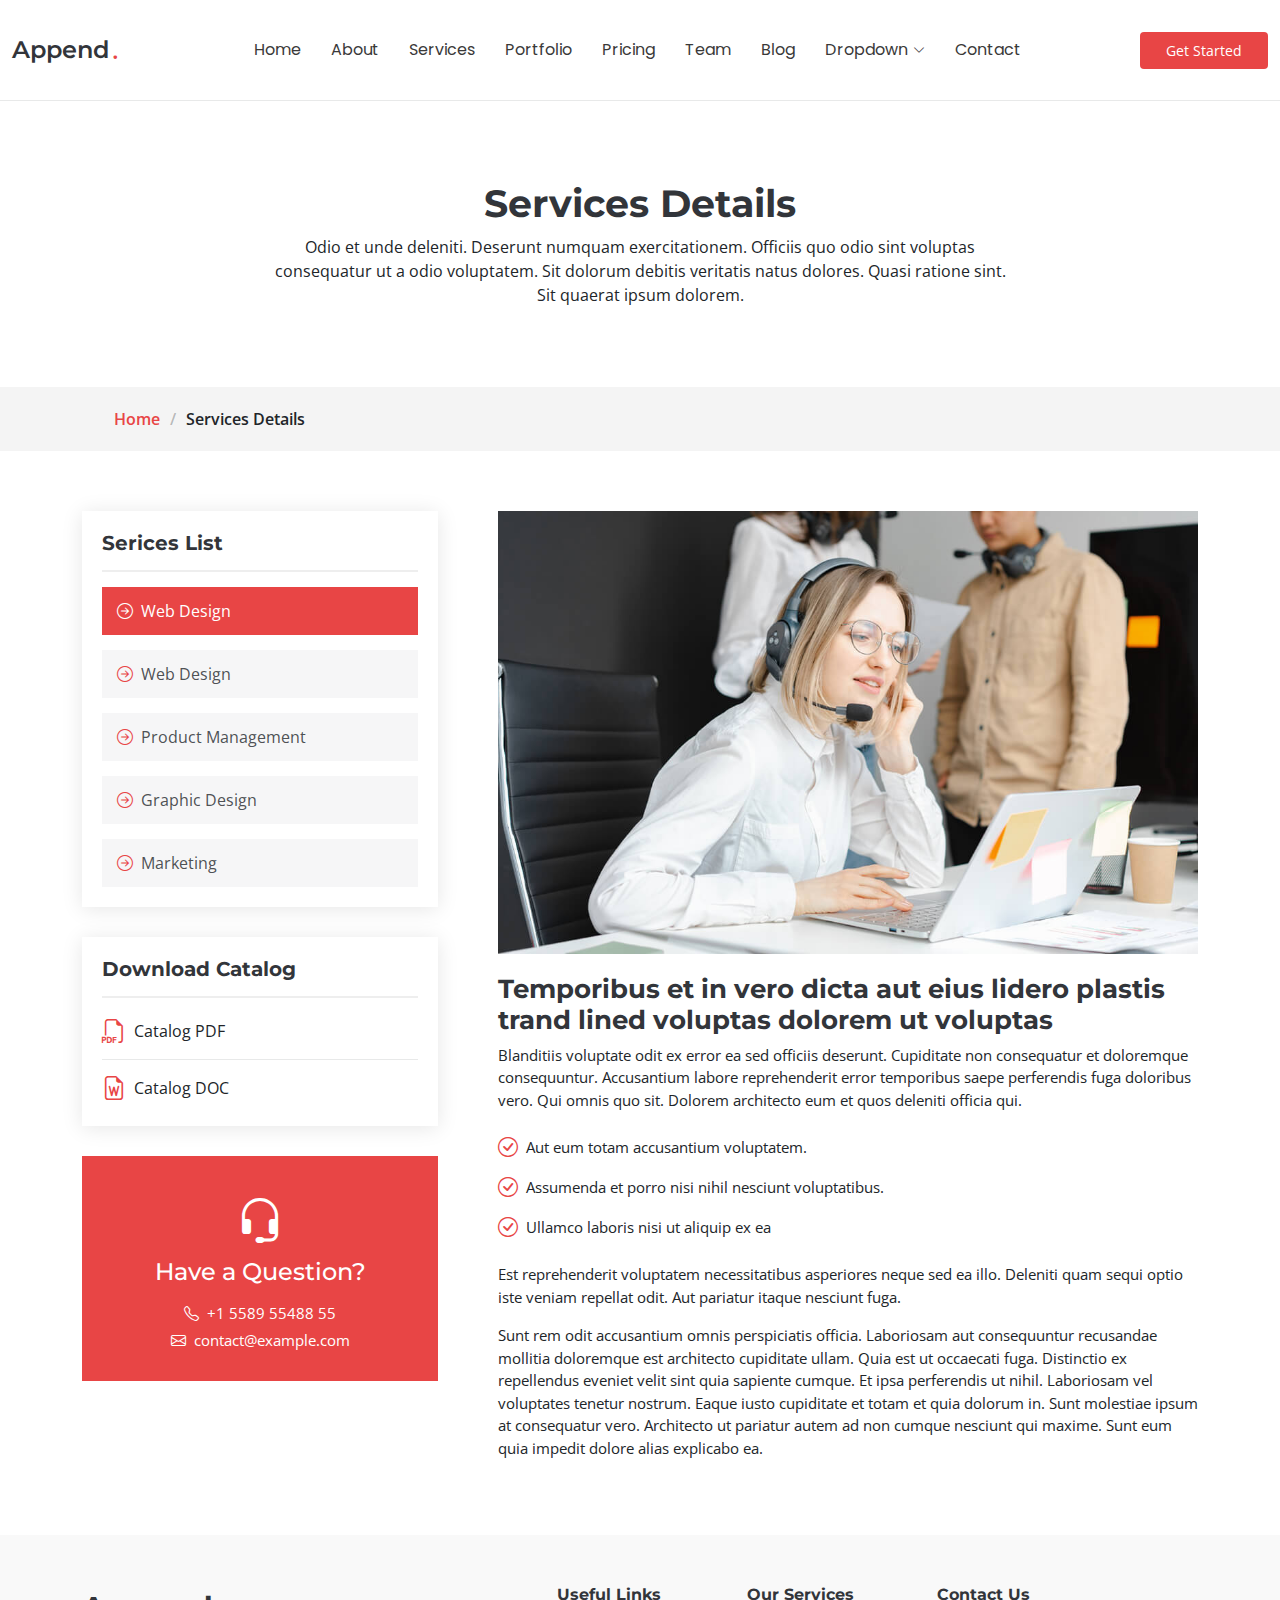
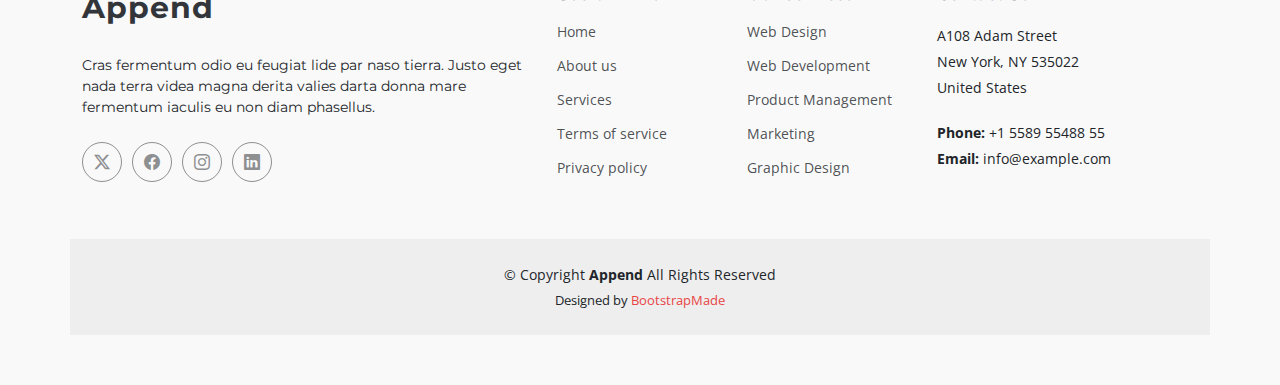
<file: services-details.html>
<!DOCTYPE html>
<html lang="en">

<head>
  <meta charset="utf-8">
  <meta content="width=device-width, initial-scale=1.0" name="viewport">
  <title>Services Details - Append Bootstrap Template</title>
  <meta content="" name="description">
  <meta content="" name="keywords">

  <!-- Favicons -->
  <link href="assets/img/favicon.png" rel="icon">
  <link href="assets/img/apple-touch-icon.png" rel="apple-touch-icon">

  <!-- Fonts -->
  <link href="https://fonts.googleapis.com" rel="preconnect">
  <link href="https://fonts.gstatic.com" rel="preconnect" crossorigin>
  <link href="https://fonts.googleapis.com/css2?family=Open+Sans:ital,wght@0,300;0,400;0,500;0,600;0,700;0,800;1,300;1,400;1,500;1,600;1,700;1,800&family=Montserrat:ital,wght@0,100;0,200;0,300;0,400;0,500;0,600;0,700;0,800;0,900;1,100;1,200;1,300;1,400;1,500;1,600;1,700;1,800;1,900&family=Poppins:ital,wght@0,100;0,200;0,300;0,400;0,500;0,600;0,700;0,800;0,900;1,100;1,200;1,300;1,400;1,500;1,600;1,700;1,800;1,900&display=swap" rel="stylesheet">

  <!-- Vendor CSS Files -->
  <link href="assets/vendor/bootstrap/css/bootstrap.min.css" rel="stylesheet">
  <link href="assets/vendor/bootstrap-icons/bootstrap-icons.css" rel="stylesheet">
  <link href="assets/vendor/aos/aos.css" rel="stylesheet">
  <link href="assets/vendor/glightbox/css/glightbox.min.css" rel="stylesheet">
  <link href="assets/vendor/swiper/swiper-bundle.min.css" rel="stylesheet">

  <!-- Main CSS File -->
  <link href="assets/css/main.css" rel="stylesheet">

  <!-- =======================================================
  * Template Name: Append
  * Template URL: https://bootstrapmade.com/append-bootstrap-website-template/
  * Updated: Jun 29 2024 with Bootstrap v5.3.3
  * Author: BootstrapMade.com
  * License: https://bootstrapmade.com/license/
  ======================================================== -->
</head>

<body class="services-details-page">

  <header id="header" class="header d-flex align-items-center sticky-top">
    <div class="container-fluid position-relative d-flex align-items-center justify-content-between">

      <a href="index.html" class="logo d-flex align-items-center me-auto me-xl-0">
        <!-- Uncomment the line below if you also wish to use an image logo -->
        <!-- <img src="assets/img/logo.png" alt=""> -->
        <h1 class="sitename">Append</h1><span>.</span>
      </a>

      <nav id="navmenu" class="navmenu">
        <ul>
          <li><a href="index.html#hero">Home</a></li>
          <li><a href="index.html#about">About</a></li>
          <li><a href="index.html#services">Services</a></li>
          <li><a href="index.html#portfolio">Portfolio</a></li>
          <li><a href="index.html#pricing">Pricing</a></li>
          <li><a href="index.html#team">Team</a></li>
          <li><a href="blog.html">Blog</a></li>
          <li class="dropdown"><a href="#"><span>Dropdown</span> <i class="bi bi-chevron-down toggle-dropdown"></i></a>
            <ul>
              <li><a href="#">Dropdown 1</a></li>
              <li class="dropdown"><a href="#"><span>Deep Dropdown</span> <i class="bi bi-chevron-down toggle-dropdown"></i></a>
                <ul>
                  <li><a href="#">Deep Dropdown 1</a></li>
                  <li><a href="#">Deep Dropdown 2</a></li>
                  <li><a href="#">Deep Dropdown 3</a></li>
                  <li><a href="#">Deep Dropdown 4</a></li>
                  <li><a href="#">Deep Dropdown 5</a></li>
                </ul>
              </li>
              <li><a href="#">Dropdown 2</a></li>
              <li><a href="#">Dropdown 3</a></li>
              <li><a href="#">Dropdown 4</a></li>
            </ul>
          </li>
          <li><a href="index.html#contact">Contact</a></li>
        </ul>
        <i class="mobile-nav-toggle d-xl-none bi bi-list"></i>
      </nav>

      <a class="btn-getstarted" href="index.html#about">Get Started</a>

    </div>
  </header>

  <main class="main">

    <!-- Page Title -->
    <div class="page-title" data-aos="fade">
      <div class="heading">
        <div class="container">
          <div class="row d-flex justify-content-center text-center">
            <div class="col-lg-8">
              <h1>Services Details</h1>
              <p class="mb-0">Odio et unde deleniti. Deserunt numquam exercitationem. Officiis quo odio sint voluptas consequatur ut a odio voluptatem. Sit dolorum debitis veritatis natus dolores. Quasi ratione sint. Sit quaerat ipsum dolorem.</p>
            </div>
          </div>
        </div>
      </div>
      <nav class="breadcrumbs">
        <div class="container">
          <ol>
            <li><a href="index.html">Home</a></li>
            <li class="current">Services Details</li>
          </ol>
        </div>
      </nav>
    </div><!-- End Page Title -->

    <!-- Service Details Section -->
    <section id="service-details" class="service-details section">

      <div class="container">

        <div class="row gy-5">

          <div class="col-lg-4" data-aos="fade-up" data-aos-delay="100">

            <div class="service-box">
              <h4>Serices List</h4>
              <div class="services-list">
                <a href="#" class="active"><i class="bi bi-arrow-right-circle"></i><span>Web Design</span></a>
                <a href="#"><i class="bi bi-arrow-right-circle"></i><span>Web Design</span></a>
                <a href="#"><i class="bi bi-arrow-right-circle"></i><span>Product Management</span></a>
                <a href="#"><i class="bi bi-arrow-right-circle"></i><span>Graphic Design</span></a>
                <a href="#"><i class="bi bi-arrow-right-circle"></i><span>Marketing</span></a>
              </div>
            </div><!-- End Services List -->

            <div class="service-box">
              <h4>Download Catalog</h4>
              <div class="download-catalog">
                <a href="#"><i class="bi bi-filetype-pdf"></i><span>Catalog PDF</span></a>
                <a href="#"><i class="bi bi-file-earmark-word"></i><span>Catalog DOC</span></a>
              </div>
            </div><!-- End Services List -->

            <div class="help-box d-flex flex-column justify-content-center align-items-center">
              <i class="bi bi-headset help-icon"></i>
              <h4>Have a Question?</h4>
              <p class="d-flex align-items-center mt-2 mb-0"><i class="bi bi-telephone me-2"></i> <span>+1 5589 55488 55</span></p>
              <p class="d-flex align-items-center mt-1 mb-0"><i class="bi bi-envelope me-2"></i> <a href="mailto:contact@example.com">contact@example.com</a></p>
            </div>

          </div>

          <div class="col-lg-8 ps-lg-5" data-aos="fade-up" data-aos-delay="200">
            <img src="assets/img/services.jpg" alt="" class="img-fluid services-img">
            <h3>Temporibus et in vero dicta aut eius lidero plastis trand lined voluptas dolorem ut voluptas</h3>
            <p>
              Blanditiis voluptate odit ex error ea sed officiis deserunt. Cupiditate non consequatur et doloremque consequuntur. Accusantium labore reprehenderit error temporibus saepe perferendis fuga doloribus vero. Qui omnis quo sit. Dolorem architecto eum et quos deleniti officia qui.
            </p>
            <ul>
              <li><i class="bi bi-check-circle"></i> <span>Aut eum totam accusantium voluptatem.</span></li>
              <li><i class="bi bi-check-circle"></i> <span>Assumenda et porro nisi nihil nesciunt voluptatibus.</span></li>
              <li><i class="bi bi-check-circle"></i> <span>Ullamco laboris nisi ut aliquip ex ea</span></li>
            </ul>
            <p>
              Est reprehenderit voluptatem necessitatibus asperiores neque sed ea illo. Deleniti quam sequi optio iste veniam repellat odit. Aut pariatur itaque nesciunt fuga.
            </p>
            <p>
              Sunt rem odit accusantium omnis perspiciatis officia. Laboriosam aut consequuntur recusandae mollitia doloremque est architecto cupiditate ullam. Quia est ut occaecati fuga. Distinctio ex repellendus eveniet velit sint quia sapiente cumque. Et ipsa perferendis ut nihil. Laboriosam vel voluptates tenetur nostrum. Eaque iusto cupiditate et totam et quia dolorum in. Sunt molestiae ipsum at consequatur vero. Architecto ut pariatur autem ad non cumque nesciunt qui maxime. Sunt eum quia impedit dolore alias explicabo ea.
            </p>
          </div>

        </div>

      </div>

    </section><!-- /Service Details Section -->

  </main>

  <footer id="footer" class="footer position-relative light-background">

    <div class="container footer-top">
      <div class="row gy-4">
        <div class="col-lg-5 col-md-12 footer-about">
          <a href="index.html" class="logo d-flex align-items-center">
            <span class="sitename">Append</span>
          </a>
          <p>Cras fermentum odio eu feugiat lide par naso tierra. Justo eget nada terra videa magna derita valies darta donna mare fermentum iaculis eu non diam phasellus.</p>
          <div class="social-links d-flex mt-4">
            <a href=""><i class="bi bi-twitter-x"></i></a>
            <a href=""><i class="bi bi-facebook"></i></a>
            <a href=""><i class="bi bi-instagram"></i></a>
            <a href=""><i class="bi bi-linkedin"></i></a>
          </div>
        </div>

        <div class="col-lg-2 col-6 footer-links">
          <h4>Useful Links</h4>
          <ul>
            <li><a href="#">Home</a></li>
            <li><a href="#">About us</a></li>
            <li><a href="#">Services</a></li>
            <li><a href="#">Terms of service</a></li>
            <li><a href="#">Privacy policy</a></li>
          </ul>
        </div>

        <div class="col-lg-2 col-6 footer-links">
          <h4>Our Services</h4>
          <ul>
            <li><a href="#">Web Design</a></li>
            <li><a href="#">Web Development</a></li>
            <li><a href="#">Product Management</a></li>
            <li><a href="#">Marketing</a></li>
            <li><a href="#">Graphic Design</a></li>
          </ul>
        </div>

        <div class="col-lg-3 col-md-12 footer-contact text-center text-md-start">
          <h4>Contact Us</h4>
          <p>A108 Adam Street</p>
          <p>New York, NY 535022</p>
          <p>United States</p>
          <p class="mt-4"><strong>Phone:</strong> <span>+1 5589 55488 55</span></p>
          <p><strong>Email:</strong> <span>info@example.com</span></p>
        </div>

      </div>
    </div>

    <div class="container copyright text-center mt-4">
      <p>© <span>Copyright</span> <strong class="sitename">Append</strong> <span>All Rights Reserved</span></p>
      <div class="credits">
        <!-- All the links in the footer should remain intact. -->
        <!-- You can delete the links only if you've purchased the pro version. -->
        <!-- Licensing information: https://bootstrapmade.com/license/ -->
        <!-- Purchase the pro version with working PHP/AJAX contact form: [buy-url] -->
        Designed by <a href="https://bootstrapmade.com/">BootstrapMade</a>
      </div>
    </div>

  </footer>

  <!-- Scroll Top -->
  <a href="#" id="scroll-top" class="scroll-top d-flex align-items-center justify-content-center"><i class="bi bi-arrow-up-short"></i></a>

  <!-- Preloader -->
  <div id="preloader"></div>

  <!-- Vendor JS Files -->
  <script src="assets/vendor/bootstrap/js/bootstrap.bundle.min.js"></script>
  <script src="assets/vendor/php-email-form/validate.js"></script>
  <script src="assets/vendor/aos/aos.js"></script>
  <script src="assets/vendor/glightbox/js/glightbox.min.js"></script>
  <script src="assets/vendor/purecounter/purecounter_vanilla.js"></script>
  <script src="assets/vendor/imagesloaded/imagesloaded.pkgd.min.js"></script>
  <script src="assets/vendor/isotope-layout/isotope.pkgd.min.js"></script>
  <script src="assets/vendor/swiper/swiper-bundle.min.js"></script>

  <!-- Main JS File -->
  <script src="assets/js/main.js"></script>

</body>

</html>
</file>
<file: assets/css/main.css>
/**
* Template Name: Append
* Template URL: https://bootstrapmade.com/append-bootstrap-website-template/
* Updated: Jun 29 2024 with Bootstrap v5.3.3
* Author: BootstrapMade.com
* License: https://bootstrapmade.com/license/
*/

/*--------------------------------------------------------------
# Font & Color Variables
# Help: https://bootstrapmade.com/color-system/
--------------------------------------------------------------*/
/* Fonts */
:root {
  --default-font: "Open Sans",  system-ui, -apple-system, "Segoe UI", Roboto, "Helvetica Neue", Arial, "Noto Sans", "Liberation Sans", sans-serif, "Apple Color Emoji", "Segoe UI Emoji", "Segoe UI Symbol", "Noto Color Emoji";
  --heading-font: "Montserrat",  sans-serif;
  --nav-font: "Poppins",  sans-serif;
}

/* Global Colors - The following color variables are used throughout the website. Updating them here will change the color scheme of the entire website */
:root { 
  --background-color: #ffffff; /* Background color for the entire website, including individual sections */
  --default-color: #212529; /* Default color used for the majority of the text content across the entire website */
  --heading-color: #32353a; /* Color for headings, subheadings and title throughout the website */
  --accent-color: #e84545; /* Accent color that represents your brand on the website. It's used for buttons, links, and other elements that need to stand out */
  --surface-color: #ffffff; /* The surface color is used as a background of boxed elements within sections, such as cards, icon boxes, or other elements that require a visual separation from the global background. */
  --contrast-color: #ffffff; /* Contrast color for text, ensuring readability against backgrounds of accent, heading, or default colors. */
}

/* Nav Menu Colors - The following color variables are used specifically for the navigation menu. They are separate from the global colors to allow for more customization options */
:root {
  --nav-color: #3a3939;  /* The default color of the main navmenu links */
  --nav-hover-color: #e84545; /* Applied to main navmenu links when they are hovered over or active */
  --nav-mobile-background-color: #ffffff; /* Used as the background color for mobile navigation menu */
  --nav-dropdown-background-color: #ffffff; /* Used as the background color for dropdown items that appear when hovering over primary navigation items */
  --nav-dropdown-color: #3a3939; /* Used for navigation links of the dropdown items in the navigation menu. */
  --nav-dropdown-hover-color: #e84545; /* Similar to --nav-hover-color, this color is applied to dropdown navigation links when they are hovered over. */
}

/* Color Presets - These classes override global colors when applied to any section or element, providing reuse of the sam color scheme. */

.light-background {
  --background-color: #f9f9f9;
  --surface-color: #ffffff;
}

.dark-background {
  --background-color: #060606;
  --default-color: #ffffff;
  --heading-color: #ffffff;
  --surface-color: #252525;
  --contrast-color: #ffffff;
}

/* Smooth scroll */
:root {
  scroll-behavior: smooth;
}

/*--------------------------------------------------------------
# General Styling & Shared Classes
--------------------------------------------------------------*/
body {
  color: var(--default-color);
  background-color: var(--background-color);
  font-family: var(--default-font);
}

a {
  color: var(--accent-color);
  text-decoration: none;
  transition: 0.3s;
}

a:hover {
  color: color-mix(in srgb, var(--accent-color), transparent 25%);
  text-decoration: none;
}

h1,
h2,
h3,
h4,
h5,
h6 {
  color: var(--heading-color);
  font-family: var(--heading-font);
}

/* PHP Email Form Messages
------------------------------*/
.php-email-form .error-message {
  display: none;
  background: #df1529;
  color: #ffffff;
  text-align: left;
  padding: 15px;
  margin-bottom: 24px;
  font-weight: 600;
}

.php-email-form .sent-message {
  display: none;
  color: #ffffff;
  background: #059652;
  text-align: center;
  padding: 15px;
  margin-bottom: 24px;
  font-weight: 600;
}
.order-button {
  background-color: #4CAF50; /* Green background */
  border: none; /* Remove borders */
  color: white; /* White text */
  padding: 15px 32px; /* Some padding */
  text-align: center; /* Center the text */
  text-decoration: none; /* Remove underline */
  display: inline-block; /* Make the button inline-block */
  font-size: 16px; /* Increase font size */
  margin: 4px 2px; /* Some margin */
  cursor: pointer; /* Pointer/hand icon */
  border-radius: 12px; /* Rounded corners */
  transition-duration: 0.4s; /* Animation duration */
}

.order-button:hover {
  background-color: white; /* White background on hover */
  color: black; /* Black text on hover */
  border: 2px solid #4CAF50; /* Green border on hover */
}

.php-email-form .loading {
  display: none;
  background: var(--surface-color);
  text-align: center;
  padding: 15px;
  margin-bottom: 24px;
}

.php-email-form .loading:before {
  content: "";
  display: inline-block;
  border-radius: 50%;
  width: 24px;
  height: 24px;
  margin: 0 10px -6px 0;
  border: 3px solid var(--accent-color);
  border-top-color: var(--surface-color);
  animation: php-email-form-loading 1s linear infinite;
}

@keyframes php-email-form-loading {
  0% {
    transform: rotate(0deg);
  }

  100% {
    transform: rotate(360deg);
  }
}

/*--------------------------------------------------------------
# Global Header
--------------------------------------------------------------*/
.header {
  color: var(--default-color);
  background-color: var(--background-color);
  padding: 20px 0;
  transition: all 0.5s;
  z-index: 997;
}

.header .logo {
  line-height: 1;
}

.header .logo img {
  max-height: 36px;
  margin-right: 8px;
}

.header .logo h1 {
  font-size: 24px;
  margin: 0;
  font-weight: 600;
  color: var(--heading-color);
}

.header .logo span {
  color: var(--accent-color);
  font-size: 24px;
  font-weight: 600;
  padding-left: 3px;
}

.header .btn-getstarted,
.header .btn-getstarted:focus {
  color: var(--contrast-color);
  background: var(--accent-color);
  font-size: 14px;
  padding: 8px 26px;
  margin: 0;
  border-radius: 4px;
  transition: 0.3s;
}

.header .btn-getstarted:hover,
.header .btn-getstarted:focus:hover {
  color: var(--contrast-color);
  background: color-mix(in srgb, var(--accent-color), transparent 15%);
}

@media (max-width: 1200px) {
  .header .logo {
    order: 1;
  }

  .header .btn-getstarted {
    order: 2;
    margin: 0 15px 0 0;
    padding: 6px 20px;
  }

  .header .navmenu {
    order: 3;
  }
}

.scrolled .header {
  box-shadow: 0 0 30px 10px rgba(0, 0, 0, 0.1);
}

/* Index Page Header
------------------------------*/
.index-page .header {
  --background-color: rgba(255, 255, 255, 0);
  --heading-color: #ffffff;
  --nav-color: rgba(255, 255, 255, 0.5);
  --nav-hover-color: #ffffff;
}

/* Index Page Header on Scroll
------------------------------*/
.index-page.scrolled .header {
  --background-color: #ffffff;
  --heading-color: #32353a;
  --nav-color: #3a3939;
  --nav-hover-color: #e84545;
}

/*--------------------------------------------------------------
# Navigation Menu
--------------------------------------------------------------*/
/* Navmenu - Desktop */
@media (min-width: 1200px) {
  .navmenu {
    padding: 0;
  }

  .navmenu ul {
    margin: 0;
    padding: 0;
    display: flex;
    list-style: none;
    align-items: center;
  }

  .navmenu li {
    position: relative;
  }

  .navmenu a,
  .navmenu a:focus {
    color: var(--nav-color);
    padding: 18px 15px;
    font-size: 16px;
    font-family: var(--nav-font);
    font-weight: 400;
    display: flex;
    align-items: center;
    justify-content: space-between;
    white-space: nowrap;
    transition: 0.3s;
  }

  .navmenu a i,
  .navmenu a:focus i {
    font-size: 12px;
    line-height: 0;
    margin-left: 5px;
    transition: 0.3s;
  }

  .navmenu li:last-child a {
    padding-right: 0;
  }

  .navmenu li:hover>a,
  .navmenu .active,
  .navmenu .active:focus {
    color: var(--nav-hover-color);
  }

  .navmenu .dropdown ul {
    margin: 0;
    padding: 10px 0;
    background: var(--nav-dropdown-background-color);
    display: block;
    position: absolute;
    visibility: hidden;
    left: 14px;
    top: 130%;
    opacity: 0;
    transition: 0.3s;
    border-radius: 4px;
    z-index: 99;
    box-shadow: 0px 0px 30px rgba(0, 0, 0, 0.1);
  }

  .navmenu .dropdown ul li {
    min-width: 200px;
  }

  .navmenu .dropdown ul a {
    padding: 10px 20px;
    font-size: 15px;
    text-transform: none;
    color: var(--nav-dropdown-color);
  }

  .navmenu .dropdown ul a i {
    font-size: 12px;
  }

  .navmenu .dropdown ul a:hover,
  .navmenu .dropdown ul .active:hover,
  .navmenu .dropdown ul li:hover>a {
    color: var(--nav-dropdown-hover-color);
  }

  .navmenu .dropdown:hover>ul {
    opacity: 1;
    top: 100%;
    visibility: visible;
  }

  .navmenu .dropdown .dropdown ul {
    top: 0;
    left: -90%;
    visibility: hidden;
  }

  .navmenu .dropdown .dropdown:hover>ul {
    opacity: 1;
    top: 0;
    left: -100%;
    visibility: visible;
  }
}

/* Navmenu - Mobile */
@media (max-width: 1199px) {
  .mobile-nav-toggle {
    color: var(--nav-color);
    font-size: 28px;
    line-height: 0;
    margin-right: 10px;
    cursor: pointer;
    transition: color 0.3s;
  }

  .navmenu {
    padding: 0;
    z-index: 9997;
  }

  .navmenu ul {
    display: none;
    position: absolute;
    inset: 60px 20px 20px 20px;
    padding: 10px 0;
    margin: 0;
    border-radius: 6px;
    background-color: var(--nav-mobile-background-color);
    overflow-y: auto;
    transition: 0.3s;
    z-index: 9998;
    box-shadow: 0px 0px 30px rgba(0, 0, 0, 0.1);
  }

  .navmenu a,
  .navmenu a:focus {
    color: var(--nav-dropdown-color);
    padding: 10px 20px;
    font-family: var(--nav-font);
    font-size: 17px;
    font-weight: 500;
    display: flex;
    align-items: center;
    justify-content: space-between;
    white-space: nowrap;
    transition: 0.3s;
  }

  .navmenu a i,
  .navmenu a:focus i {
    font-size: 12px;
    line-height: 0;
    margin-left: 5px;
    width: 30px;
    height: 30px;
    display: flex;
    align-items: center;
    justify-content: center;
    border-radius: 50%;
    transition: 0.3s;
    background-color: color-mix(in srgb, var(--accent-color), transparent 90%);
  }

  .navmenu a i:hover,
  .navmenu a:focus i:hover {
    background-color: var(--accent-color);
    color: var(--contrast-color);
  }

  .navmenu a:hover,
  .navmenu .active,
  .navmenu .active:focus {
    color: var(--nav-dropdown-hover-color);
  }

  .navmenu .active i,
  .navmenu .active:focus i {
    background-color: var(--accent-color);
    color: var(--contrast-color);
    transform: rotate(180deg);
  }

  .navmenu .dropdown ul {
    position: static;
    display: none;
    z-index: 99;
    padding: 10px 0;
    margin: 10px 20px;
    background-color: var(--nav-dropdown-background-color);
    border: 1px solid color-mix(in srgb, var(--default-color), transparent 90%);
    box-shadow: none;
    transition: all 0.5s ease-in-out;
  }

  .navmenu .dropdown ul ul {
    background-color: rgba(33, 37, 41, 0.1);
  }

  .navmenu .dropdown>.dropdown-active {
    display: block;
    background-color: rgba(33, 37, 41, 0.03);
  }

  .mobile-nav-active {
    overflow: hidden;
  }

  .mobile-nav-active .mobile-nav-toggle {
    color: #fff;
    position: absolute;
    font-size: 32px;
    top: 15px;
    right: 15px;
    margin-right: 0;
    z-index: 9999;
  }

  .mobile-nav-active .navmenu {
    position: fixed;
    overflow: hidden;
    inset: 0;
    background: rgba(33, 37, 41, 0.8);
    transition: 0.3s;
  }

  .mobile-nav-active .navmenu>ul {
    display: block;
  }
}

/*--------------------------------------------------------------
# Global Footer
--------------------------------------------------------------*/
.footer {
  color: var(--default-color);
  background-color: var(--background-color);
  font-size: 14px;
  padding-bottom: 50px;
  position: relative;
}

.footer .footer-top {
  padding-top: 50px;
}

.footer .footer-about .logo {
  margin-bottom: 25px;
}

.footer .footer-about .logo img {
  max-height: 40px;
  margin-right: 6px;
}

.footer .footer-about .logo span {
  color: var(--heading-color);
  font-size: 30px;
  font-weight: 700;
  letter-spacing: 1px;
  font-family: var(--heading-font);
}

.footer .footer-about p {
  font-size: 14px;
  font-family: var(--heading-font);
}

.footer .social-links a {
  display: flex;
  align-items: center;
  justify-content: center;
  width: 40px;
  height: 40px;
  border-radius: 50%;
  border: 1px solid color-mix(in srgb, var(--default-color), transparent 50%);
  font-size: 16px;
  color: color-mix(in srgb, var(--default-color), transparent 50%);
  margin-right: 10px;
  transition: 0.3s;
}

.footer .social-links a:hover {
  color: var(--accent-color);
  border-color: var(--accent-color);
}

.footer h4 {
  font-size: 16px;
  font-weight: bold;
  position: relative;
  padding-bottom: 12px;
}

.footer .footer-links {
  margin-bottom: 30px;
}

.footer .footer-links ul {
  list-style: none;
  padding: 0;
  margin: 0;
}

.footer .footer-links ul i {
  padding-right: 2px;
  font-size: 12px;
  line-height: 0;
}

.footer .footer-links ul li {
  padding: 10px 0;
  display: flex;
  align-items: center;
}

.footer .footer-links ul li:first-child {
  padding-top: 0;
}

.footer .footer-links ul a {
  color: color-mix(in srgb, var(--default-color), transparent 20%);
  display: inline-block;
  line-height: 1;
}

.footer .footer-links ul a:hover {
  color: var(--accent-color);
}

.footer .footer-contact p {
  margin-bottom: 5px;
}

.footer .copyright {
  padding-top: 25px;
  padding-bottom: 25px;
  background-color: color-mix(in srgb, var(--default-color), transparent 95%);
}

.footer .copyright p {
  margin-bottom: 0;
}

.footer .credits {
  margin-top: 6px;
  font-size: 13px;
}

/*--------------------------------------------------------------
# Preloader
--------------------------------------------------------------*/
#preloader {
  position: fixed;
  inset: 0;
  z-index: 999999;
  overflow: hidden;
  background: var(--background-color);
  transition: all 0.6s ease-out;
}

#preloader:before {
  content: "";
  position: fixed;
  top: calc(50% - 30px);
  left: calc(50% - 30px);
  border: 6px solid #ffffff;
  border-color: var(--accent-color) transparent var(--accent-color) transparent;
  border-radius: 50%;
  width: 60px;
  height: 60px;
  animation: animate-preloader 1.5s linear infinite;
}

@keyframes animate-preloader {
  0% {
    transform: rotate(0deg);
  }

  100% {
    transform: rotate(360deg);
  }
}

/*--------------------------------------------------------------
# Scroll Top Button
--------------------------------------------------------------*/
.scroll-top {
  position: fixed;
  visibility: hidden;
  opacity: 0;
  right: 15px;
  bottom: 15px;
  z-index: 99999;
  background-color: var(--accent-color);
  width: 40px;
  height: 40px;
  border-radius: 4px;
  transition: all 0.4s;
}

.scroll-top i {
  font-size: 24px;
  color: var(--contrast-color);
  line-height: 0;
}

.scroll-top:hover {
  background-color: color-mix(in srgb, var(--accent-color), transparent 20%);
  color: var(--contrast-color);
}

.scroll-top.active {
  visibility: visible;
  opacity: 1;
}

/*--------------------------------------------------------------
# Disable aos animation delay on mobile devices
--------------------------------------------------------------*/
@media screen and (max-width: 768px) {
  [data-aos-delay] {
    transition-delay: 0 !important;
  }
}

/*--------------------------------------------------------------
# Global Page Titles & Breadcrumbs
--------------------------------------------------------------*/
.page-title {
  color: var(--default-color);
  background-color: var(--background-color);
  position: relative;
}

.page-title .heading {
  padding: 80px 0;
  border-top: 1px solid color-mix(in srgb, var(--default-color), transparent 90%);
}

.page-title .heading h1 {
  font-size: 38px;
  font-weight: 700;
}

.page-title nav {
  background-color: color-mix(in srgb, var(--default-color), transparent 95%);
  padding: 20px 0;
}

.page-title nav ol {
  display: flex;
  flex-wrap: wrap;
  list-style: none;
  margin: 0;
  font-size: 16px;
  font-weight: 600;
}

.page-title nav ol li+li {
  padding-left: 10px;
}

.page-title nav ol li+li::before {
  content: "/";
  display: inline-block;
  padding-right: 10px;
  color: color-mix(in srgb, var(--default-color), transparent 70%);
}

/*--------------------------------------------------------------
# Global Sections
--------------------------------------------------------------*/
section,
.section {
  color: var(--default-color);
  background-color: var(--background-color);
  padding: 60px 0;
  scroll-margin-top: 98px;
  overflow: clip;
}

@media (max-width: 1199px) {

  section,
  .section {
    scroll-margin-top: 64px;
  }
}

/*--------------------------------------------------------------
# Global Section Titles
--------------------------------------------------------------*/
.section-title {
  text-align: center;
  padding-bottom: 60px;
  position: relative;
}

.section-title h2 {
  font-size: 32px;
  font-weight: 700;
  position: relative;
}

.section-title h2:before,
.section-title h2:after {
  content: "";
  width: 50px;
  height: 2px;
  background: var(--accent-color);
  display: inline-block;
}

.section-title h2:before {
  margin: 0 15px 10px 0;
}

.section-title h2:after {
  margin: 0 0 10px 15px;
}

.section-title p {
  margin-bottom: 0;
}

/*--------------------------------------------------------------
# Hero Section
--------------------------------------------------------------*/
.hero {
  width: 100%;
  min-height: 100vh;
  position: relative;
  padding: 80px 0;
  display: flex;
  align-items: center;
  justify-content: center;
}

.hero img {
  position: absolute;
  inset: 0;
  display: block;
  width: 100%;
  height: 100%;
  object-fit: cover;
  z-index: 1;
}

.hero:before {
  content: "";
  background: color-mix(in srgb, var(--background-color), transparent 50%);
  position: absolute;
  inset: 0;
  z-index: 2;
}

.hero .container {
  position: relative;
  z-index: 3;
}

.hero h2 {
  margin: 0;
  font-size: 44px;
  font-weight: 700;
}

.hero p {
  color: color-mix(in srgb, var(--default-color), transparent 20%);
  margin: 5px 0 0 0;
  font-size: 20px;
}

.hero .sign-up-form {
  margin-top: 20px;
  margin-bottom: 15px;
  padding: 10px;
  border-radius: 7px;
  background: color-mix(in srgb, var(--default-color) 5%, white 90%);
  box-shadow: 0 15px 30px 0 rgba(0, 0, 0, 0.1);
  display: flex;
}

.hero .sign-up-form input[type=email] {
  background-color: transparent;
  border: 0;
  padding: 4px 10px;
  width: 100%;
}

.hero .sign-up-form input[type=email]:focus-visible {
  outline: none;
}

.hero .sign-up-form input[type=submit] {
  border: 0;
  box-shadow: none;
  background-color: var(--accent-color);
  border-color: var(--accent-color);
  padding: 8px 20px 10px 20px;
  border-radius: 7px;
  color: var(--contrast-color);
  transition: 0.3s;
}

.hero .sign-up-form input[type=submit]:hover {
  background-color: color-mix(in srgb, var(--accent-color), transparent 10%);
}

@media (max-width: 768px) {
  .hero h2 {
    font-size: 32px;
  }

  .hero p {
    font-size: 18px;
  }
}

/*--------------------------------------------------------------
# Clients Section
--------------------------------------------------------------*/
.clients {
  padding: 20px 0;
}

.clients .client-logo {
  display: flex;
  justify-content: center;
  align-items: center;
  overflow: hidden;
}

.clients .client-logo img {
  padding: 20px 40px;
  max-width: 90%;
  transition: 0.3s;
  opacity: 0.5;
  filter: grayscale(100);
}

.clients .client-logo img:hover {
  filter: none;
  opacity: 1;
}

@media (max-width: 640px) {
  .clients .client-logo img {
    padding: 20px;
  }
}

/*--------------------------------------------------------------
# About Section
--------------------------------------------------------------*/
.about .content h3 {
  font-size: 16px;
  font-weight: 500;
  line-height: 19px;
  padding: 10px 20px;
  background: color-mix(in srgb, var(--accent-color), transparent 95%);
  color: var(--accent-color);
  border-radius: 7px;
  display: inline-block;
}

.about .content h2 {
  font-weight: 700;
}

.about .content p:last-child {
  margin-bottom: 0;
}

.about .content .read-more {
  background: var(--accent-color);
  color: var(--contrast-color);
  font-family: var(--heading-font);
  font-weight: 500;
  font-size: 16px;
  letter-spacing: 1px;
  padding: 12px 24px;
  border-radius: 5px;
  transition: 0.3s;
  display: inline-flex;
  align-items: center;
  justify-content: center;
}

.about .content .read-more i {
  font-size: 18px;
  margin-left: 5px;
  line-height: 0;
  transition: 0.3s;
}

.about .content .read-more:hover {
  background: color-mix(in srgb, var(--accent-color), transparent 20%);
  padding-right: 19px;
}

.about .content .read-more:hover i {
  margin-left: 10px;
}

.about .icon-box {
  background-color: var(--surface-color);
  padding: 50px 40px;
  box-shadow: 0px 10px 50px rgba(0, 0, 0, 0.1);
  border-radius: 10px;
  transition: all 0.3s ease-out 0s;
}

.about .icon-box i {
  width: 80px;
  height: 80px;
  border-radius: 50%;
  display: inline-flex;
  align-items: center;
  justify-content: center;
  margin-bottom: 24px;
  font-size: 32px;
  line-height: 0;
  transition: all 0.4s ease-out 0s;
  background-color: color-mix(in srgb, var(--accent-color), transparent 95%);
  color: var(--accent-color);
}

.about .icon-box h3 {
  margin-bottom: 10px;
  font-size: 24px;
  font-weight: 700;
}

.about .icon-box p {
  margin-bottom: 0;
}

.about .icon-box:hover i {
  background-color: var(--accent-color);
  color: var(--contrast-color);
}

.about .icon-boxes .col-md-6:nth-child(2) .icon-box,
.about .icon-boxes .col-md-6:nth-child(4) .icon-box {
  margin-top: -40px;
}

@media (max-width: 768px) {

  .about .icon-boxes .col-md-6:nth-child(2) .icon-box,
  .about .icon-boxes .col-md-6:nth-child(4) .icon-box {
    margin-top: 0;
  }
}

/*--------------------------------------------------------------
# Stats Section
--------------------------------------------------------------*/
.stats {
  position: relative;
  padding: 120px 0;
}

.stats img {
  position: absolute;
  inset: 0;
  display: block;
  width: 100%;
  height: 100%;
  object-fit: cover;
  z-index: 1;
}

.stats:before {
  content: "";
  background: color-mix(in srgb, var(--background-color), transparent 40%);
  position: absolute;
  inset: 0;
  z-index: 2;
}

.stats .container {
  position: relative;
  z-index: 3;
}

.stats .stats-item {
  padding: 30px;
  width: 100%;
}

.stats .stats-item span {
  font-size: 48px;
  display: block;
  color: var(--default-color);
  font-weight: 700;
}

.stats .stats-item p {
  padding: 0;
  margin: 0;
  font-family: var(--heading-font);
  font-size: 16px;
  font-weight: 700;
  color: color-mix(in srgb, var(--default-color), transparent 40%);
}

/*--------------------------------------------------------------
# Services Section
--------------------------------------------------------------*/
.services .service-item {
  position: relative;
  padding-top: 40px;
}

.services .service-item:before {
  content: "";
  position: absolute;
  top: 0;
  left: 0;
  right: 0;
  height: 2px;
  background: color-mix(in srgb, var(--default-color), transparent 90%);
}

.services .service-item::after {
  content: "";
  position: absolute;
  top: 0;
  left: 0;
  width: 30px;
  height: 2px;
  background: var(--accent-color);
  border-right: 5px solid var(--background-color);
}

.services .service-item .icon {
  width: 48px;
  height: 48px;
  position: relative;
  margin-right: 50px;
  line-height: 0;
}

.services .service-item .icon i {
  color: color-mix(in srgb, var(--default-color), transparent 30%);
  font-size: 56px;
  transition: ease-in-out 0.3s;
  z-index: 2;
  position: relative;
}

.services .service-item .icon:before {
  position: absolute;
  content: "";
  height: 30px;
  width: 30px;
  background: color-mix(in srgb, var(--accent-color), transparent 70%);
  border-radius: 50px;
  z-index: 1;
  bottom: -15px;
  right: -15px;
  transition: 0.3s;
}

.services .service-item .title {
  font-weight: 700;
  margin-bottom: 15px;
  font-size: 18px;
}

.services .service-item .title a {
  color: var(--heading-color);
}

.services .service-item .title a:hover {
  color: var(--accent-color);
}

.services .service-item .description {
  line-height: 24px;
  font-size: 14px;
}

/*--------------------------------------------------------------
# Features Section
--------------------------------------------------------------*/
.features .features-item {
  color: color-mix(in srgb, var(--default-color), transparent 20%);
}

.features .features-item+.features-item {
  margin-top: 100px;
}

@media (max-width: 768px) {
  .features .features-item+.features-item {
    margin-top: 40px;
  }
}

.features .features-item h3 {
  font-weight: 700;
  font-size: 26px;
}

.features .features-item .btn-get-started {
  background-color: var(--accent-color);
  color: var(--contrast-color);
  padding: 8px 30px 10px 30px;
  border-radius: 4px;
}

.features .features-item .btn-get-started:hover {
  background-color: color-mix(in srgb, var(--accent-color), transparent 10%);
}

.features .features-item ul {
  list-style: none;
  padding: 0;
}

.features .features-item ul li {
  padding-bottom: 10px;
  display: flex;
  align-items: flex-start;
}

.features .features-item ul li:last-child {
  padding-bottom: 0;
}

.features .features-item ul i {
  font-size: 20px;
  padding-right: 4px;
  color: var(--accent-color);
}

.features .features-item img {
  border: 6px solid var(--surface-color);
  box-shadow: 0 15px 30px -10px rgba(0, 0, 0, 0.1);
}

.features .features-item .features-img-bg {
  position: relative;
  min-height: 500px;
}

@media (max-width: 640px) {
  .features .features-item .features-img-bg {
    min-height: 300px;
  }
}

.features .features-item .features-img-bg img {
  position: absolute;
  inset: 0;
  display: block;
  width: 100%;
  height: 100%;
  object-fit: cover;
}

.features .features-item .image-stack {
  display: grid;
  position: relative;
  grid-template-columns: repeat(12, 1fr);
}

.features .features-item .image-stack .stack-back {
  grid-column: 4/-1;
  grid-row: 1;
  width: 100%;
  z-index: 1;
}

.features .features-item .image-stack .stack-front {
  grid-row: 1;
  grid-column: 1/span 8;
  margin-top: 20%;
  width: 100%;
  z-index: 2;
}

/*--------------------------------------------------------------
# Portfolio Section
--------------------------------------------------------------*/
.portfolio .portfolio-filters {
  padding: 0;
  margin: 0 auto 20px auto;
  list-style: none;
  text-align: center;
}

.portfolio .portfolio-filters li {
  cursor: pointer;
  display: inline-block;
  padding: 8px 20px 10px 20px;
  margin: 0;
  font-size: 15px;
  font-weight: 500;
  line-height: 1;
  margin-bottom: 5px;
  border-radius: 50px;
  transition: all 0.3s ease-in-out;
  font-family: var(--heading-font);
}

.portfolio .portfolio-filters li:hover,
.portfolio .portfolio-filters li.filter-active {
  color: var(--contrast-color);
  background-color: var(--accent-color);
}

.portfolio .portfolio-filters li:first-child {
  margin-left: 0;
}

.portfolio .portfolio-filters li:last-child {
  margin-right: 0;
}

@media (max-width: 575px) {
  .portfolio .portfolio-filters li {
    font-size: 14px;
    margin: 0 0 10px 0;
  }
}

.portfolio .portfolio-item {
  position: relative;
  overflow: hidden;
}

.portfolio .portfolio-item .portfolio-info {
  opacity: 0;
  position: absolute;
  left: 12px;
  right: 12px;
  bottom: -100%;
  z-index: 3;
  transition: all ease-in-out 0.5s;
  background: color-mix(in srgb, var(--background-color), transparent 10%);
  padding: 15px;
}

.portfolio .portfolio-item .portfolio-info h4 {
  font-size: 18px;
  font-weight: 600;
  padding-right: 50px;
}

.portfolio .portfolio-item .portfolio-info p {
  color: color-mix(in srgb, var(--default-color), transparent 30%);
  font-size: 14px;
  margin-bottom: 0;
  padding-right: 50px;
}

.portfolio .portfolio-item .portfolio-info .preview-link,
.portfolio .portfolio-item .portfolio-info .details-link {
  position: absolute;
  right: 50px;
  font-size: 24px;
  top: calc(50% - 14px);
  color: color-mix(in srgb, var(--default-color), transparent 30%);
  transition: 0.3s;
  line-height: 0;
}

.portfolio .portfolio-item .portfolio-info .preview-link:hover,
.portfolio .portfolio-item .portfolio-info .details-link:hover {
  color: var(--accent-color);
}

.portfolio .portfolio-item .portfolio-info .details-link {
  right: 14px;
  font-size: 28px;
}

.portfolio .portfolio-item:hover .portfolio-info {
  opacity: 1;
  bottom: 0;
}

/*--------------------------------------------------------------
# Pricing Section
--------------------------------------------------------------*/
.pricing {
  padding: 60px 0 120px 0;
}

.pricing .section-title {
  margin-bottom: 40px;
}

.pricing .pricing-item {
  background-color: var(--surface-color);
  box-shadow: 0 3px 20px -2px rgba(0, 0, 0, 0.1);
  padding: 60px 40px;
  height: 100%;
  position: relative;
  border-radius: 15px;
}

.pricing h3 {
  font-weight: 600;
  margin-bottom: 15px;
  font-size: 20px;
  text-align: center;
}

.pricing .icon {
  margin: 30px auto 20px auto;
  width: 70px;
  height: 70px;
  background: var(--accent-color);
  border-radius: 50%;
  display: flex;
  align-items: center;
  justify-content: center;
  transition: 0.3s;
  transform-style: preserve-3d;
}

.pricing .icon i {
  color: var(--background-color);
  font-size: 28px;
  transition: ease-in-out 0.3s;
  line-height: 0;
}

.pricing .icon::before {
  position: absolute;
  content: "";
  height: 86px;
  width: 86px;
  border-radius: 50%;
  background: color-mix(in srgb, var(--accent-color), transparent 80%);
  transition: all 0.3s ease-out 0s;
  transform: translateZ(-1px);
}

.pricing .icon::after {
  position: absolute;
  content: "";
  height: 102px;
  width: 102px;
  border-radius: 50%;
  background: color-mix(in srgb, var(--accent-color), transparent 90%);
  transition: all 0.3s ease-out 0s;
  transform: translateZ(-2px);
}

.pricing h4 {
  font-size: 48px;
  color: var(--accent-color);
  font-weight: 700;
  font-family: var(--heading-font);
  margin-bottom: 25px;
  text-align: center;
}

.pricing h4 sup {
  font-size: 28px;
}

.pricing h4 span {
  color: color-mix(in srgb, var(--default-color), transparent 50%);
  font-size: 18px;
  font-weight: 400;
}

.pricing ul {
  padding: 20px 0;
  list-style: none;
  color: color-mix(in srgb, var(--default-color), transparent 20%);
  text-align: left;
  line-height: 20px;
}

.pricing ul li {
  padding: 10px 0;
  display: flex;
  align-items: center;
}

.pricing ul i {
  color: #059652;
  font-size: 24px;
  padding-right: 3px;
}

.pricing ul .na {
  color: color-mix(in srgb, var(--default-color), transparent 70%);
}

.pricing ul .na i {
  color: color-mix(in srgb, var(--default-color), transparent 70%);
}

.pricing ul .na span {
  text-decoration: line-through;
}

.pricing .buy-btn {
  color: color-mix(in srgb, var(--default-color), transparent 20%);
  display: inline-block;
  padding: 8px 40px 10px 40px;
  border-radius: 50px;
  border: 1px solid color-mix(in srgb, var(--default-color), transparent 80%);
  transition: none;
  font-size: 16px;
  font-weight: 600;
  font-family: var(--heading-font);
  transition: 0.3s;
}

.pricing .buy-btn:hover {
  background-color: var(--accent-color);
  color: var(--contrast-color);
}

.pricing .featured {
  z-index: 10;
  border: 3px solid var(--accent-color);
}

@media (min-width: 992px) {
  .pricing .featured {
    transform: scale(1.15);
  }
}

/*--------------------------------------------------------------
# Faq Section
--------------------------------------------------------------*/
.faq .content h3 {
  font-weight: 400;
  font-size: 34px;
}

.faq .content p {
  font-size: 15px;
  color: color-mix(in srgb, var(--default-color), transparent 30%);
}

.faq .faq-container .faq-item {
  background-color: var(--surface-color);
  position: relative;
  padding: 20px;
  margin-bottom: 20px;
  box-shadow: 0px 5px 25px 0px rgba(0, 0, 0, 0.1);
  overflow: hidden;
}

.faq .faq-container .faq-item:last-child {
  margin-bottom: 0;
}

.faq .faq-container .faq-item h3 {
  font-weight: 600;
  font-size: 18px;
  line-height: 24px;
  margin: 0 30px 0 0;
  transition: 0.3s;
  cursor: pointer;
  display: flex;
  align-items: flex-start;
}

.faq .faq-container .faq-item h3 .num {
  color: var(--accent-color);
  padding-right: 5px;
}

.faq .faq-container .faq-item h3:hover {
  color: var(--accent-color);
}

.faq .faq-container .faq-item .faq-content {
  display: grid;
  grid-template-rows: 0fr;
  transition: 0.3s ease-in-out;
  visibility: hidden;
  opacity: 0;
}

.faq .faq-container .faq-item .faq-content p {
  margin-bottom: 0;
  overflow: hidden;
}

.faq .faq-container .faq-item .faq-toggle {
  position: absolute;
  top: 20px;
  right: 20px;
  font-size: 16px;
  line-height: 0;
  transition: 0.3s;
  cursor: pointer;
}

.faq .faq-container .faq-item .faq-toggle:hover {
  color: var(--accent-color);
}

.faq .faq-container .faq-active h3 {
  color: var(--accent-color);
}

.faq .faq-container .faq-active .faq-content {
  grid-template-rows: 1fr;
  visibility: visible;
  opacity: 1;
  padding-top: 10px;
}

.faq .faq-container .faq-active .faq-toggle {
  transform: rotate(90deg);
  color: var(--accent-color);
}

/*--------------------------------------------------------------
# Team Section
--------------------------------------------------------------*/
.team .member {
  position: relative;
}

.team .member .member-img {
  margin: 0 80px;
  border-radius: 50%;
  overflow: hidden;
  position: relative;
  border: 4px solid var(--background-color);
  box-shadow: 0 15px 35px -10px rgba(0, 0, 0, 0.2);
}

@media (max-width: 1024px) {
  .team .member .member-img {
    margin: 0 60px;
  }
}

.team .member .member-img img {
  position: relative;
  z-index: 1;
}

.team .member .member-img .social {
  position: absolute;
  inset: 0;
  background-color: rgba(0, 0, 0, 0.6);
  display: flex;
  justify-content: center;
  align-items: center;
  z-index: 2;
  padding-bottom: 20px;
  transition: 0.3s;
  visibility: hidden;
  opacity: 0;
}

.team .member .member-img .social a {
  transition: 0.3s;
  color: var(--contrast-color);
  font-size: 20px;
  margin: 0 8px;
}

.team .member .member-img .social a:hover {
  color: var(--accent-color);
}

.team .member .member-info {
  margin-top: 30px;
}

.team .member .member-info h4 {
  font-weight: 700;
  margin-bottom: 6px;
  font-size: 18px;
}

.team .member .member-info span {
  font-style: italic;
  display: block;
  font-size: 15px;
  color: color-mix(in srgb, var(--default-color), transparent 40%);
  margin-bottom: 10px;
}

.team .member .member-info p {
  margin-bottom: 0;
  font-size: 14px;
}

.team .member:hover .member-img .social {
  padding-bottom: 0;
  visibility: visible;
  opacity: 1;
}

/*--------------------------------------------------------------
# Call To Action Section
--------------------------------------------------------------*/
.call-to-action {
  padding: 80px 0;
  position: relative;
  clip-path: inset(0);
}

.call-to-action img {
  position: fixed;
  top: 0;
  left: 0;
  display: block;
  width: 100%;
  height: 100%;
  object-fit: cover;
  z-index: 1;
}

.call-to-action:before {
  content: "";
  background: color-mix(in srgb, var(--background-color), transparent 50%);
  position: absolute;
  inset: 0;
  z-index: 2;
}

.call-to-action .container {
  position: relative;
  z-index: 3;
}

.call-to-action h3 {
  font-size: 28px;
  font-weight: 700;
  color: var(--default-color);
}

.call-to-action p {
  color: var(--default-color);
}

.call-to-action .cta-btn {
  font-family: var(--heading-font);
  font-weight: 500;
  font-size: 16px;
  letter-spacing: 1px;
  display: inline-block;
  padding: 12px 40px;
  border-radius: 5px;
  transition: 0.5s;
  margin: 10px;
  border: 2px solid var(--contrast-color);
  color: var(--contrast-color);
}

.call-to-action .cta-btn:hover {
  background: var(--accent-color);
  border: 2px solid var(--accent-color);
}

/*--------------------------------------------------------------
# Testimonials Section
--------------------------------------------------------------*/
.testimonials .info h3 {
  font-weight: 700;
  font-size: 32px;
}

.testimonials .swiper {
  box-shadow: 0 15px 30px 0 rgba(0, 0, 0, 0.05);
  background-color: var(--surface-color);
}

.testimonials .testimonials-carousel,
.testimonials .testimonials-slider {
  overflow: hidden;
}

.testimonials .testimonial-item {
  box-sizing: content-box;
  min-height: 200px;
  position: relative;
  margin: 30px;
}

.testimonials .testimonial-item .testimonial-img {
  width: 90px;
  height: 90px;
  border-radius: 50px;
  border: 6px solid var(--background-color);
  margin-right: 10px;
}

.testimonials .testimonial-item h3 {
  font-size: 18px;
  font-weight: bold;
  margin: 10px 0 5px 0;
}

.testimonials .testimonial-item h4 {
  color: color-mix(in srgb, var(--default-color), transparent 50%);
  font-size: 14px;
  margin: 0;
}

.testimonials .testimonial-item .stars {
  margin: 10px 0;
}

.testimonials .testimonial-item .stars i {
  color: #ffc107;
  margin: 0 1px;
}

.testimonials .testimonial-item .quote-icon-left,
.testimonials .testimonial-item .quote-icon-right {
  color: color-mix(in srgb, var(--accent-color), transparent 60%);
  font-size: 26px;
  line-height: 0;
}

.testimonials .testimonial-item .quote-icon-left {
  display: inline-block;
  left: -5px;
  position: relative;
}

.testimonials .testimonial-item .quote-icon-right {
  display: inline-block;
  right: -5px;
  position: relative;
  top: 10px;
  transform: scale(-1, -1);
}

.testimonials .testimonial-item p {
  font-style: italic;
  margin: 15px auto 15px auto;
}

.testimonials .swiper-wrapper {
  height: auto;
}

.testimonials .swiper-pagination {
  margin-top: 20px;
  margin-bottom: 20px;
  position: relative;
}

.testimonials .swiper-pagination .swiper-pagination-bullet {
  width: 10px;
  height: 10px;
  background-color: color-mix(in srgb, var(--default-color), transparent 85%);
  opacity: 1;
  border: none;
}

.testimonials .swiper-pagination .swiper-pagination-bullet-active {
  background-color: var(--accent-color);
}

@media (max-width: 767px) {

  .testimonials .testimonials-carousel,
  .testimonials .testimonials-slider {
    overflow: hidden;
  }

  .testimonials .testimonial-item {
    margin: 15px;
  }
}

/*--------------------------------------------------------------
# Recent Posts Section
--------------------------------------------------------------*/
.recent-posts article {
  background: var(--surface-color);
  box-shadow: 0 4px 16px rgba(0, 0, 0, 0.1);
  padding: 30px;
  height: 100%;
  border-radius: 10px;
  overflow: hidden;
}

.recent-posts .post-img {
  max-height: 240px;
  margin: -30px -30px 15px -30px;
  overflow: hidden;
}

.recent-posts .post-category {
  font-size: 16px;
  color: color-mix(in srgb, var(--default-color), transparent 50%);
  margin-bottom: 10px;
}

.recent-posts .title {
  font-size: 20px;
  font-weight: 700;
  padding: 0;
  margin: 0 0 20px 0;
}

.recent-posts .title a {
  color: var(--heading-color);
  transition: 0.3s;
}

.recent-posts .title a:hover {
  color: var(--accent-color);
}

.recent-posts .post-author-img {
  width: 50px;
  border-radius: 50%;
  margin-right: 15px;
}

.recent-posts .post-author {
  font-weight: 600;
  margin-bottom: 5px;
}

.recent-posts .post-date {
  font-size: 14px;
  color: color-mix(in srgb, var(--default-color), transparent 50%);
  margin-bottom: 0;
}

/*--------------------------------------------------------------
# Contact Section
--------------------------------------------------------------*/
.contact .info-item {
  background: color-mix(in srgb, var(--default-color), transparent 96%);
  padding: 30px;
}

.contact .info-item i {
  font-size: 38px;
  line-height: 0;
  color: var(--accent-color);
}

.contact .info-item h3 {
  font-size: 20px;
  font-weight: 700;
  margin: 20px 0 10px 0;
}

.contact .info-item p {
  padding: 0;
  line-height: 24px;
  font-size: 14px;
  margin-bottom: 0;
}

.contact .php-email-form {
  background: color-mix(in srgb, var(--default-color), transparent 96%);
  padding: 30px;
  height: 100%;
}

.contact .php-email-form input[type=text],
.contact .php-email-form input[type=email],
.contact .php-email-form textarea {
  font-size: 14px;
  padding: 10px 15px;
  box-shadow: none;
  border-radius: 0;
  color: var(--default-color);
  background-color: color-mix(in srgb, var(--background-color), transparent 50%);
  border-color: color-mix(in srgb, var(--default-color), transparent 80%);
}

.contact .php-email-form input[type=text]:focus,
.contact .php-email-form input[type=email]:focus,
.contact .php-email-form textarea:focus {
  border-color: var(--accent-color);
}

.contact .php-email-form input[type=text]::placeholder,
.contact .php-email-form input[type=email]::placeholder,
.contact .php-email-form textarea::placeholder {
  color: color-mix(in srgb, var(--default-color), transparent 70%);
}

.contact .php-email-form button[type=submit] {
  background: var(--accent-color);
  color: var(--contrast-color);
  border: 0;
  padding: 10px 30px;
  transition: 0.4s;
  border-radius: 4px;
}

.contact .php-email-form button[type=submit]:hover {
  background: color-mix(in srgb, var(--accent-color), transparent 20%);
}

/*--------------------------------------------------------------
# Portfolio Details Section
--------------------------------------------------------------*/
.portfolio-details .portfolio-details-slider img {
  width: 100%;
}

.portfolio-details .swiper-wrapper {
  height: auto;
}

.portfolio-details .swiper-button-prev,
.portfolio-details .swiper-button-next {
  width: 48px;
  height: 48px;
}

.portfolio-details .swiper-button-prev:after,
.portfolio-details .swiper-button-next:after {
  color: rgba(255, 255, 255, 0.8);
  background-color: rgba(0, 0, 0, 0.15);
  font-size: 24px;
  border-radius: 50%;
  width: 48px;
  height: 48px;
  display: flex;
  align-items: center;
  justify-content: center;
  transition: 0.3s;
}

.portfolio-details .swiper-button-prev:hover:after,
.portfolio-details .swiper-button-next:hover:after {
  background-color: rgba(0, 0, 0, 0.3);
}

@media (max-width: 575px) {

  .portfolio-details .swiper-button-prev,
  .portfolio-details .swiper-button-next {
    display: none;
  }
}

.portfolio-details .swiper-pagination {
  margin-top: 20px;
  position: relative;
}

.portfolio-details .swiper-pagination .swiper-pagination-bullet {
  width: 10px;
  height: 10px;
  background-color: color-mix(in srgb, var(--default-color), transparent 85%);
  opacity: 1;
}

.portfolio-details .swiper-pagination .swiper-pagination-bullet-active {
  background-color: var(--accent-color);
}

.portfolio-details .portfolio-info h3 {
  font-size: 22px;
  font-weight: 700;
  margin-bottom: 20px;
  padding-bottom: 20px;
  position: relative;
}

.portfolio-details .portfolio-info h3:after {
  content: "";
  position: absolute;
  display: block;
  width: 50px;
  height: 3px;
  background: var(--accent-color);
  left: 0;
  bottom: 0;
}

.portfolio-details .portfolio-info ul {
  list-style: none;
  padding: 0;
  font-size: 15px;
}

.portfolio-details .portfolio-info ul li {
  display: flex;
  flex-direction: column;
  padding-bottom: 15px;
}

.portfolio-details .portfolio-info ul strong {
  text-transform: uppercase;
  font-weight: 400;
  color: color-mix(in srgb, var(--default-color), transparent 50%);
  font-size: 14px;
}

.portfolio-details .portfolio-info .btn-visit {
  padding: 8px 40px;
  background: var(--accent-color);
  color: var(--contrast-color);
  border-radius: 50px;
  transition: 0.3s;
}

.portfolio-details .portfolio-info .btn-visit:hover {
  background: color-mix(in srgb, var(--accent-color), transparent 20%);
}

.portfolio-details .portfolio-description h2 {
  font-size: 26px;
  font-weight: 700;
  margin-bottom: 20px;
}

.portfolio-details .portfolio-description p {
  padding: 0;
}

.portfolio-details .portfolio-description .testimonial-item {
  padding: 30px 30px 0 30px;
  position: relative;
  background: color-mix(in srgb, var(--default-color), transparent 97%);
  margin-bottom: 50px;
}

.portfolio-details .portfolio-description .testimonial-item .testimonial-img {
  width: 90px;
  border-radius: 50px;
  border: 6px solid var(--background-color);
  float: left;
  margin: 0 10px 0 0;
}

.portfolio-details .portfolio-description .testimonial-item h3 {
  font-size: 18px;
  font-weight: bold;
  margin: 15px 0 5px 0;
  padding-top: 20px;
}

.portfolio-details .portfolio-description .testimonial-item h4 {
  font-size: 14px;
  color: #6c757d;
  margin: 0;
}

.portfolio-details .portfolio-description .testimonial-item .quote-icon-left,
.portfolio-details .portfolio-description .testimonial-item .quote-icon-right {
  color: color-mix(in srgb, var(--accent-color), transparent 50%);
  font-size: 26px;
  line-height: 0;
}

.portfolio-details .portfolio-description .testimonial-item .quote-icon-left {
  display: inline-block;
  left: -5px;
  position: relative;
}

.portfolio-details .portfolio-description .testimonial-item .quote-icon-right {
  display: inline-block;
  right: -5px;
  position: relative;
  top: 10px;
  transform: scale(-1, -1);
}

.portfolio-details .portfolio-description .testimonial-item p {
  font-style: italic;
  margin: 0 0 15px 0 0 0;
  padding: 0;
}

/*--------------------------------------------------------------
# Service Details Section
--------------------------------------------------------------*/
.service-details .service-box {
  background-color: var(--surface-color);
  padding: 20px;
  box-shadow: 0px 2px 20px rgba(0, 0, 0, 0.1);
}

.service-details .service-box+.service-box {
  margin-top: 30px;
}

.service-details .service-box h4 {
  font-size: 20px;
  font-weight: 700;
  border-bottom: 2px solid color-mix(in srgb, var(--default-color), transparent 92%);
  padding-bottom: 15px;
  margin-bottom: 15px;
}

.service-details .services-list {
  background-color: var(--surface-color);
}

.service-details .services-list a {
  color: color-mix(in srgb, var(--default-color), transparent 20%);
  background-color: color-mix(in srgb, var(--default-color), transparent 96%);
  display: flex;
  align-items: center;
  padding: 12px 15px;
  margin-top: 15px;
  transition: 0.3s;
}

.service-details .services-list a:first-child {
  margin-top: 0;
}

.service-details .services-list a i {
  font-size: 16px;
  margin-right: 8px;
  color: var(--accent-color);
}

.service-details .services-list a.active {
  color: var(--contrast-color);
  background-color: var(--accent-color);
}

.service-details .services-list a.active i {
  color: var(--contrast-color);
}

.service-details .services-list a:hover {
  background-color: color-mix(in srgb, var(--accent-color), transparent 95%);
  color: var(--accent-color);
}

.service-details .download-catalog a {
  color: var(--default-color);
  display: flex;
  align-items: center;
  padding: 10px 0;
  transition: 0.3s;
  border-top: 1px solid color-mix(in srgb, var(--default-color), transparent 90%);
}

.service-details .download-catalog a:first-child {
  border-top: 0;
  padding-top: 0;
}

.service-details .download-catalog a:last-child {
  padding-bottom: 0;
}

.service-details .download-catalog a i {
  font-size: 24px;
  margin-right: 8px;
  color: var(--accent-color);
}

.service-details .download-catalog a:hover {
  color: var(--accent-color);
}

.service-details .help-box {
  background-color: var(--accent-color);
  color: var(--contrast-color);
  margin-top: 30px;
  padding: 30px 15px;
}

.service-details .help-box .help-icon {
  font-size: 48px;
}

.service-details .help-box h4,
.service-details .help-box a {
  color: var(--contrast-color);
}

.service-details .services-img {
  margin-bottom: 20px;
}

.service-details h3 {
  font-size: 26px;
  font-weight: 700;
}

.service-details p {
  font-size: 15px;
}

.service-details ul {
  list-style: none;
  padding: 0;
  font-size: 15px;
}

.service-details ul li {
  padding: 5px 0;
  display: flex;
  align-items: center;
}

.service-details ul i {
  font-size: 20px;
  margin-right: 8px;
  color: var(--accent-color);
}

/*--------------------------------------------------------------
# Blog Posts Section
--------------------------------------------------------------*/
.blog-posts article {
  background-color: var(--surface-color);
  box-shadow: 0 4px 16px rgba(0, 0, 0, 0.1);
  padding: 30px;
  height: 100%;
  border-radius: 10px;
  overflow: hidden;
}

.blog-posts .post-img {
  max-height: 240px;
  margin: -30px -30px 15px -30px;
  overflow: hidden;
}

.blog-posts .post-category {
  font-size: 16px;
  color: color-mix(in srgb, var(--default-color), transparent 40%);
  margin-bottom: 10px;
}

.blog-posts .title {
  font-size: 20px;
  font-weight: 700;
  padding: 0;
  margin: 0 0 20px 0;
}

.blog-posts .title a {
  color: var(--heading-color);
  transition: 0.3s;
}

.blog-posts .title a:hover {
  color: var(--accent-color);
}

.blog-posts .post-author-img {
  width: 50px;
  border-radius: 50%;
  margin-right: 15px;
}

.blog-posts .post-author {
  font-weight: 600;
  margin-bottom: 5px;
}

.blog-posts .post-date {
  font-size: 14px;
  color: color-mix(in srgb, var(--default-color), transparent 40%);
  margin-bottom: 0;
}

/*--------------------------------------------------------------
# Blog Pagination Section
--------------------------------------------------------------*/
.blog-pagination {
  padding-top: 0;
  color: color-mix(in srgb, var(--default-color), transparent 40%);
}

.blog-pagination ul {
  display: flex;
  padding: 0;
  margin: 0;
  list-style: none;
}

.blog-pagination li {
  margin: 0 5px;
  transition: 0.3s;
}

.blog-pagination li a {
  color: color-mix(in srgb, var(--default-color), transparent 40%);
  padding: 7px 16px;
  display: flex;
  align-items: center;
  justify-content: center;
}

.blog-pagination li a.active,
.blog-pagination li a:hover {
  background: var(--accent-color);
  color: var(--contrast-color);
}

.blog-pagination li a.active a,
.blog-pagination li a:hover a {
  color: var(--contrast-color);
}

/*--------------------------------------------------------------
# Blog Details Section
--------------------------------------------------------------*/
.blog-details {
  padding-bottom: 30px;
}

.blog-details .article {
  background-color: var(--surface-color);
  padding: 30px;
  box-shadow: 0 4px 16px rgba(0, 0, 0, 0.1);
}

.blog-details .post-img {
  margin: -30px -30px 20px -30px;
  overflow: hidden;
}

.blog-details .title {
  color: var(--heading-color);
  font-size: 28px;
  font-weight: 700;
  padding: 0;
  margin: 30px 0;
}

.blog-details .content {
  margin-top: 20px;
}

.blog-details .content h3 {
  font-size: 22px;
  margin-top: 30px;
  font-weight: bold;
}

.blog-details .content blockquote {
  overflow: hidden;
  background-color: color-mix(in srgb, var(--default-color), transparent 95%);
  padding: 60px;
  position: relative;
  text-align: center;
  margin: 20px 0;
}

.blog-details .content blockquote p {
  color: var(--default-color);
  line-height: 1.6;
  margin-bottom: 0;
  font-style: italic;
  font-weight: 500;
  font-size: 22px;
}

.blog-details .content blockquote:after {
  content: "";
  position: absolute;
  left: 0;
  top: 0;
  bottom: 0;
  width: 3px;
  background-color: var(--accent-color);
  margin-top: 20px;
  margin-bottom: 20px;
}

.blog-details .meta-top {
  margin-top: 20px;
  color: color-mix(in srgb, var(--default-color), transparent 40%);
}

.blog-details .meta-top ul {
  display: flex;
  flex-wrap: wrap;
  list-style: none;
  align-items: center;
  padding: 0;
  margin: 0;
}

.blog-details .meta-top ul li+li {
  padding-left: 20px;
}

.blog-details .meta-top i {
  font-size: 16px;
  margin-right: 8px;
  line-height: 0;
  color: color-mix(in srgb, var(--default-color), transparent 40%);
}

.blog-details .meta-top a {
  color: color-mix(in srgb, var(--default-color), transparent 40%);
  font-size: 14px;
  display: inline-block;
  line-height: 1;
}

.blog-details .meta-bottom {
  padding-top: 10px;
  border-top: 1px solid color-mix(in srgb, var(--default-color), transparent 90%);
}

.blog-details .meta-bottom i {
  color: color-mix(in srgb, var(--default-color), transparent 40%);
  display: inline;
}

.blog-details .meta-bottom a {
  color: color-mix(in srgb, var(--default-color), transparent 40%);
  transition: 0.3s;
}

.blog-details .meta-bottom a:hover {
  color: var(--accent-color);
}

.blog-details .meta-bottom .cats {
  list-style: none;
  display: inline;
  padding: 0 20px 0 0;
  font-size: 14px;
}

.blog-details .meta-bottom .cats li {
  display: inline-block;
}

.blog-details .meta-bottom .tags {
  list-style: none;
  display: inline;
  padding: 0;
  font-size: 14px;
}

.blog-details .meta-bottom .tags li {
  display: inline-block;
}

.blog-details .meta-bottom .tags li+li::before {
  padding-right: 6px;
  color: var(--default-color);
  content: ",";
}

.blog-details .meta-bottom .share {
  font-size: 16px;
}

.blog-details .meta-bottom .share i {
  padding-left: 5px;
}

/*--------------------------------------------------------------
# Blog Author Section
--------------------------------------------------------------*/
.blog-author {
  padding: 10px 0 40px 0;
}

.blog-author .author-container {
  background-color: var(--surface-color);
  padding: 20px;
  box-shadow: 0 4px 16px rgba(0, 0, 0, 0.1);
}

.blog-author img {
  max-width: 120px;
  margin-right: 20px;
}

.blog-author h4 {
  font-weight: 600;
  font-size: 20px;
  margin-bottom: 0px;
  padding: 0;
  color: color-mix(in srgb, var(--default-color), transparent 20%);
}

.blog-author .social-links {
  margin: 0 10px 10px 0;
}

.blog-author .social-links a {
  color: color-mix(in srgb, var(--default-color), transparent 60%);
  margin-right: 5px;
}

.blog-author p {
  font-style: italic;
  color: color-mix(in srgb, var(--default-color), transparent 30%);
  margin-bottom: 0;
}

/*--------------------------------------------------------------
# Blog Comments Section
--------------------------------------------------------------*/
.blog-comments {
  padding: 10px 0;
}

.blog-comments .comments-count {
  font-weight: bold;
}

.blog-comments .comment {
  margin-top: 30px;
  position: relative;
}

.blog-comments .comment .comment-img {
  margin-right: 14px;
}

.blog-comments .comment .comment-img img {
  width: 60px;
}

.blog-comments .comment h5 {
  font-size: 16px;
  margin-bottom: 2px;
}

.blog-comments .comment h5 a {
  font-weight: bold;
  color: var(--default-color);
  transition: 0.3s;
}

.blog-comments .comment h5 a:hover {
  color: var(--accent-color);
}

.blog-comments .comment h5 .reply {
  padding-left: 10px;
  color: color-mix(in srgb, var(--default-color), transparent 20%);
}

.blog-comments .comment h5 .reply i {
  font-size: 20px;
}

.blog-comments .comment time {
  display: block;
  font-size: 14px;
  color: color-mix(in srgb, var(--default-color), transparent 40%);
  margin-bottom: 5px;
}

.blog-comments .comment.comment-reply {
  padding-left: 40px;
}

/*--------------------------------------------------------------
# Comment Form Section
--------------------------------------------------------------*/
.comment-form {
  padding-top: 10px;
}

.comment-form form {
  background-color: var(--surface-color);
  margin-top: 30px;
  padding: 30px;
  box-shadow: 0 4px 16px rgba(0, 0, 0, 0.1);
}

.comment-form form h4 {
  font-weight: bold;
  font-size: 22px;
}

.comment-form form p {
  font-size: 14px;
}

.comment-form form input {
  background-color: var(--surface-color);
  color: var(--default-color);
  border: 1px solid color-mix(in srgb, var(--default-color), transparent 70%);
  font-size: 14px;
  border-radius: 4px;
  padding: 10px 10px;
}

.comment-form form input:focus {
  color: var(--default-color);
  background-color: var(--surface-color);
  box-shadow: none;
  border-color: var(--accent-color);
}

.comment-form form input::placeholder {
  color: color-mix(in srgb, var(--default-color), transparent 50%);
}

.comment-form form textarea {
  background-color: var(--surface-color);
  color: var(--default-color);
  border: 1px solid color-mix(in srgb, var(--default-color), transparent 70%);
  border-radius: 4px;
  padding: 10px 10px;
  font-size: 14px;
  height: 120px;
}

.comment-form form textarea:focus {
  color: var(--default-color);
  box-shadow: none;
  border-color: var(--accent-color);
  background-color: var(--surface-color);
}

.comment-form form textarea::placeholder {
  color: color-mix(in srgb, var(--default-color), transparent 50%);
}

.comment-form form .form-group {
  margin-bottom: 25px;
}

.comment-form form .btn-primary {
  border-radius: 4px;
  padding: 10px 20px;
  border: 0;
  background-color: var(--accent-color);
  color: var(--contrast-color);
}

.comment-form form .btn-primary:hover {
  color: var(--contrast-color);
  background-color: color-mix(in srgb, var(--accent-color), transparent 20%);
}

/*--------------------------------------------------------------
# Starter Section Section
--------------------------------------------------------------*/
.starter-section {
  /* Add your styles here */
}

/*--------------------------------------------------------------
# Widgets
--------------------------------------------------------------*/
.widgets-container {
  background-color: var(--surface-color);
  padding: 30px;
  margin: 60px 0 30px 0;
  box-shadow: 0 4px 16px rgba(0, 0, 0, 0.1);
}

.widget-title {
  color: var(--heading-color);
  font-size: 20px;
  font-weight: 700;
  padding: 0;
  margin: 0 0 20px 0;
}

.widget-item {
  margin-bottom: 40px;
}

.widget-item:last-child {
  margin-bottom: 0;
}

.search-widget form {
  background: var(--background-color);
  border: 1px solid color-mix(in srgb, var(--default-color), transparent 70%);
  padding: 3px 10px;
  position: relative;
  transition: 0.3s;
}

.search-widget form input[type=text] {
  border: 0;
  padding: 4px;
  border-radius: 4px;
  width: calc(100% - 40px);
  background-color: var(--background-color);
  color: var(--default-color);
}

.search-widget form input[type=text]:focus {
  outline: none;
}

.search-widget form button {
  background: var(--accent-color);
  color: var(--contrast-color);
  position: absolute;
  top: 0;
  right: 0;
  bottom: 0;
  border: 0;
  font-size: 16px;
  padding: 0 15px;
  margin: -1px;
  transition: 0.3s;
  border-radius: 0 4px 4px 0;
  line-height: 0;
}

.search-widget form button i {
  line-height: 0;
}

.search-widget form button:hover {
  background: color-mix(in srgb, var(--accent-color), transparent 20%);
}

.search-widget form:is(:focus-within) {
  border-color: var(--accent-color);
}

.categories-widget ul {
  list-style: none;
  padding: 0;
  margin: 0;
}

.categories-widget ul li {
  padding-bottom: 10px;
}

.categories-widget ul li:last-child {
  padding-bottom: 0;
}

.categories-widget ul a {
  color: color-mix(in srgb, var(--default-color), transparent 20%);
  transition: 0.3s;
}

.categories-widget ul a:hover {
  color: var(--accent-color);
}

.categories-widget ul a span {
  padding-left: 5px;
  color: color-mix(in srgb, var(--default-color), transparent 50%);
  font-size: 14px;
}

.recent-posts-widget .post-item {
  display: flex;
  margin-bottom: 15px;
}

.recent-posts-widget .post-item:last-child {
  margin-bottom: 0;
}

.recent-posts-widget .post-item img {
  width: 80px;
  margin-right: 15px;
}

.recent-posts-widget .post-item h4 {
  font-size: 15px;
  font-weight: bold;
  margin-bottom: 5px;
}

.recent-posts-widget .post-item h4 a {
  color: var(--default-color);
  transition: 0.3s;
}

.recent-posts-widget .post-item h4 a:hover {
  color: var(--accent-color);
}

.recent-posts-widget .post-item time {
  display: block;
  font-style: italic;
  font-size: 14px;
  color: color-mix(in srgb, var(--default-color), transparent 50%);
}

.tags-widget {
  margin-bottom: -10px;
}

.tags-widget ul {
  list-style: none;
  padding: 0;
  margin: 0;
}

.tags-widget ul li {
  display: inline-block;
}

.tags-widget ul a {
  color: color-mix(in srgb, var(--default-color), transparent 30%);
  font-size: 14px;
  padding: 6px 14px;
  margin: 0 6px 8px 0;
  border: 1px solid color-mix(in srgb, var(--default-color), transparent 60%);
  display: inline-block;
  transition: 0.3s;
}

.tags-widget ul a:hover {
  background: var(--accent-color);
  color: var(--contrast-color);
  border: 1px solid var(--accent-color);
}

.tags-widget ul a span {
  padding-left: 5px;
  color: color-mix(in srgb, var(--default-color), transparent 60%);
  font-size: 14px;
}
</file>
